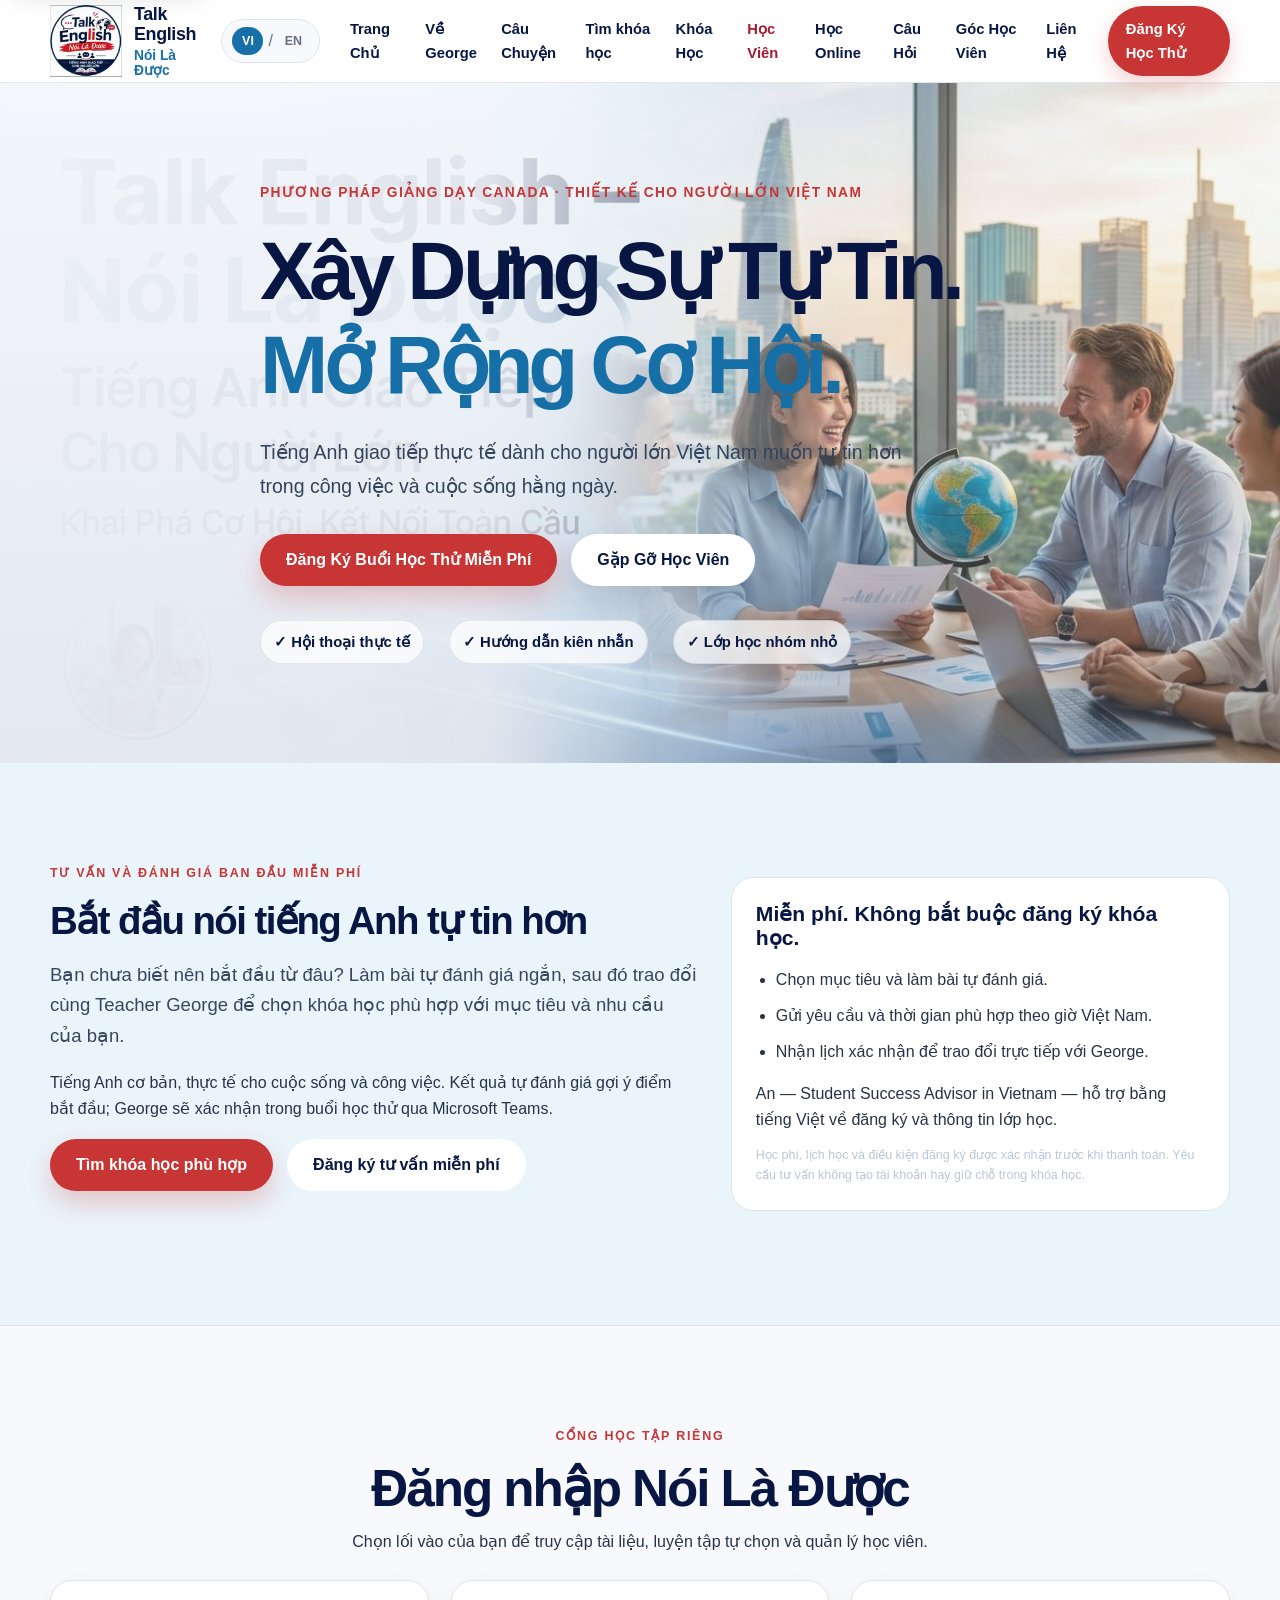
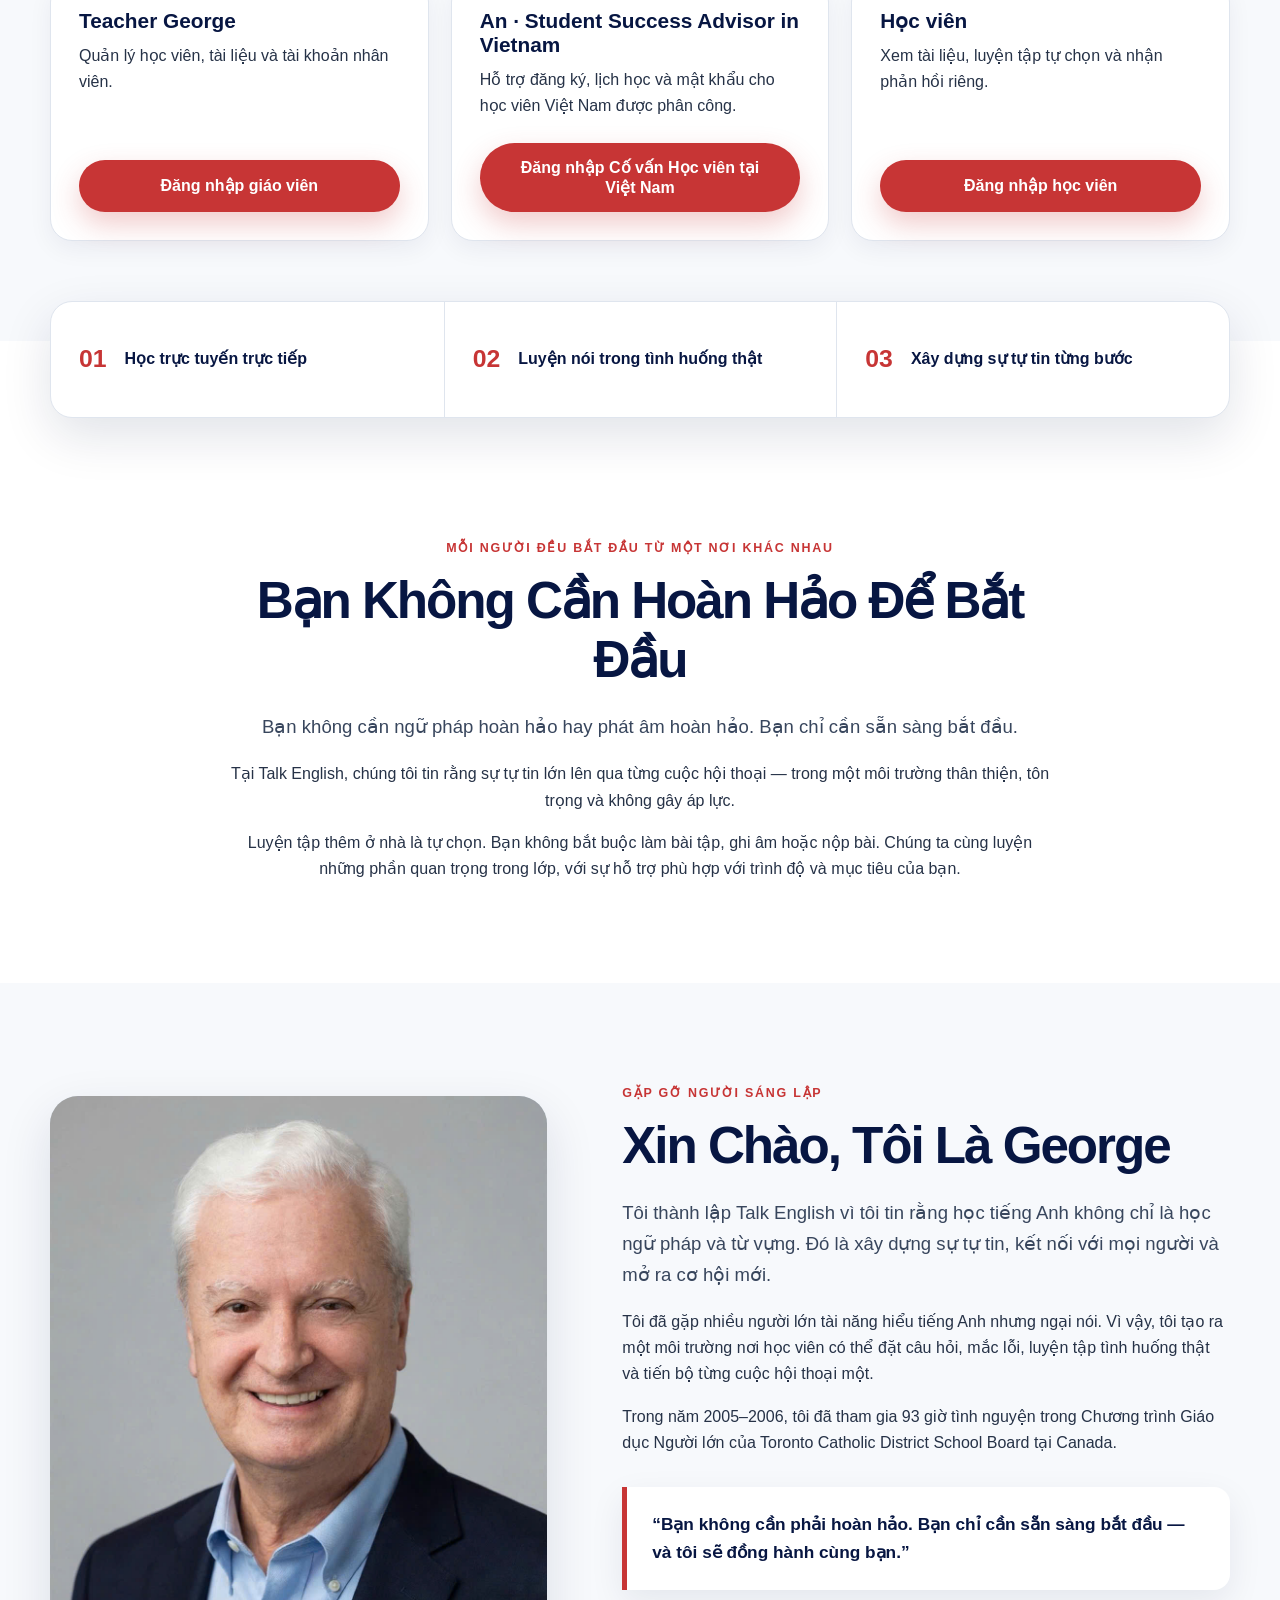
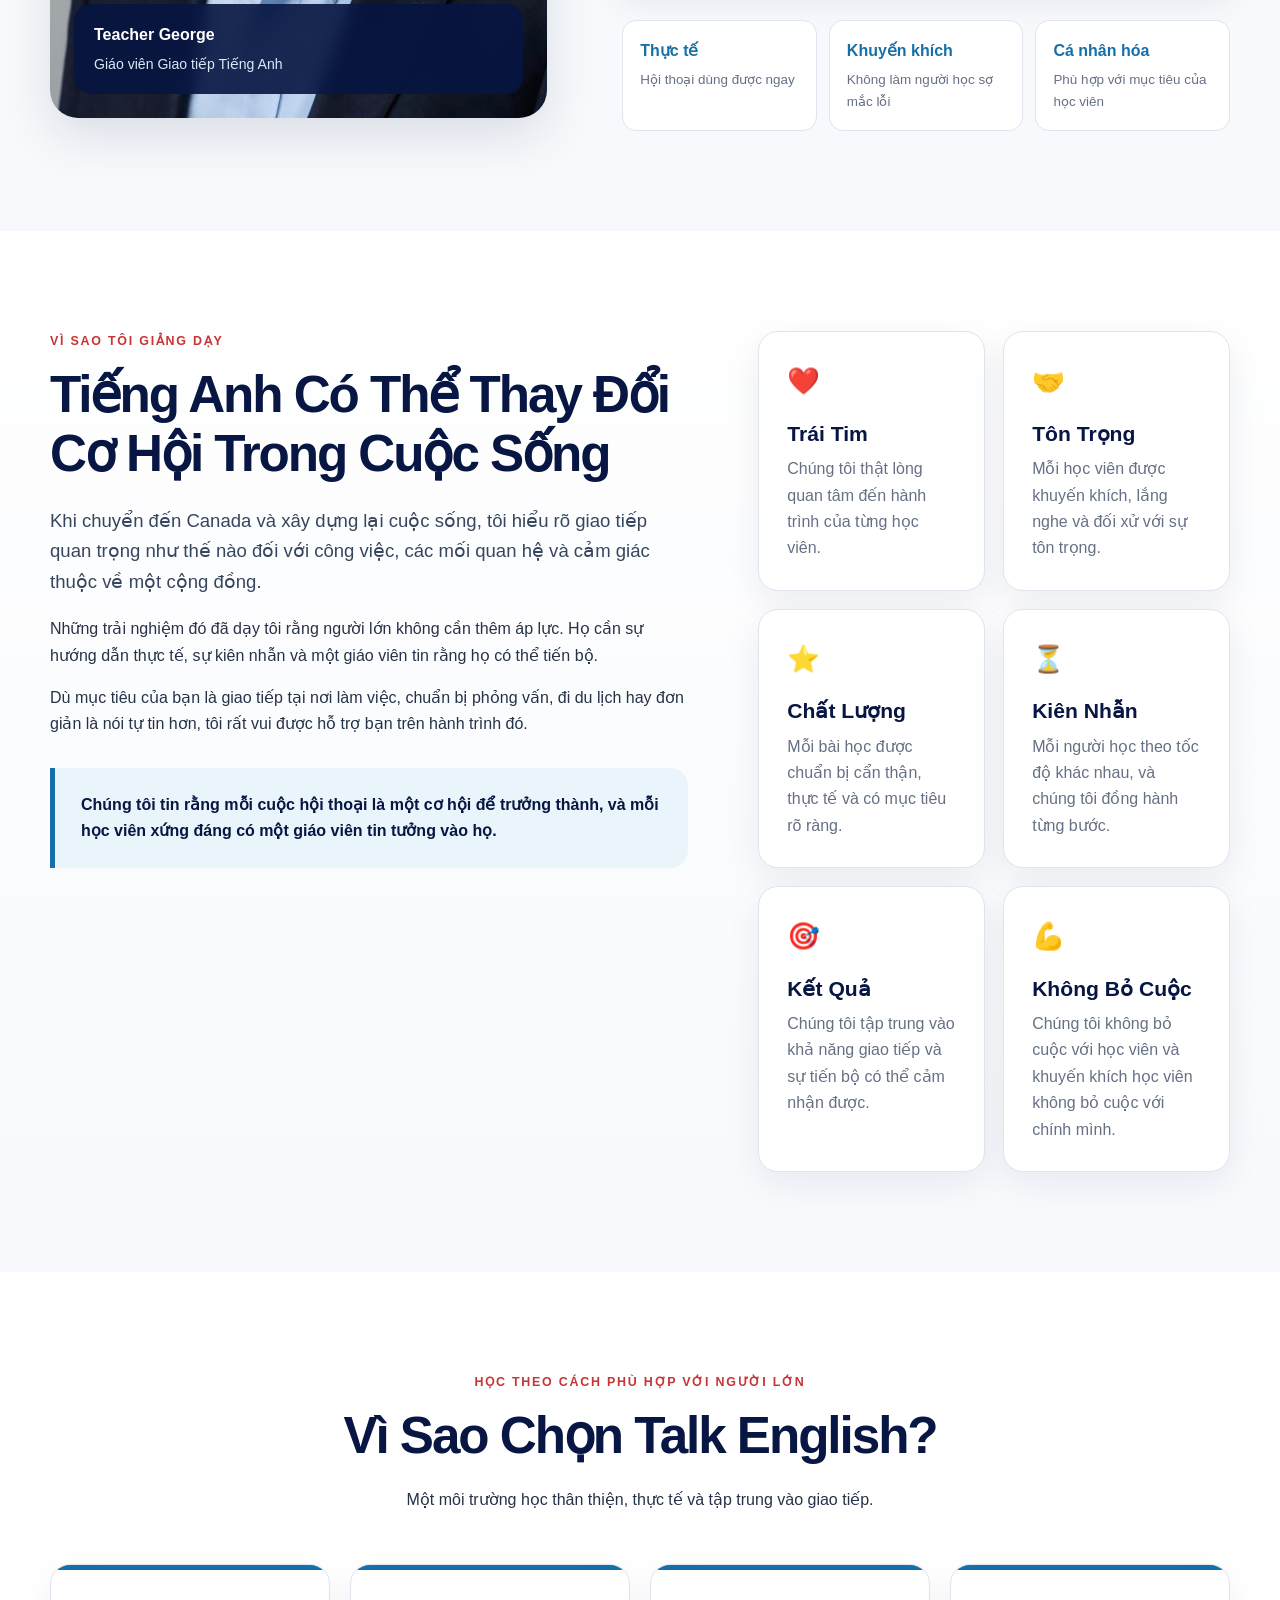
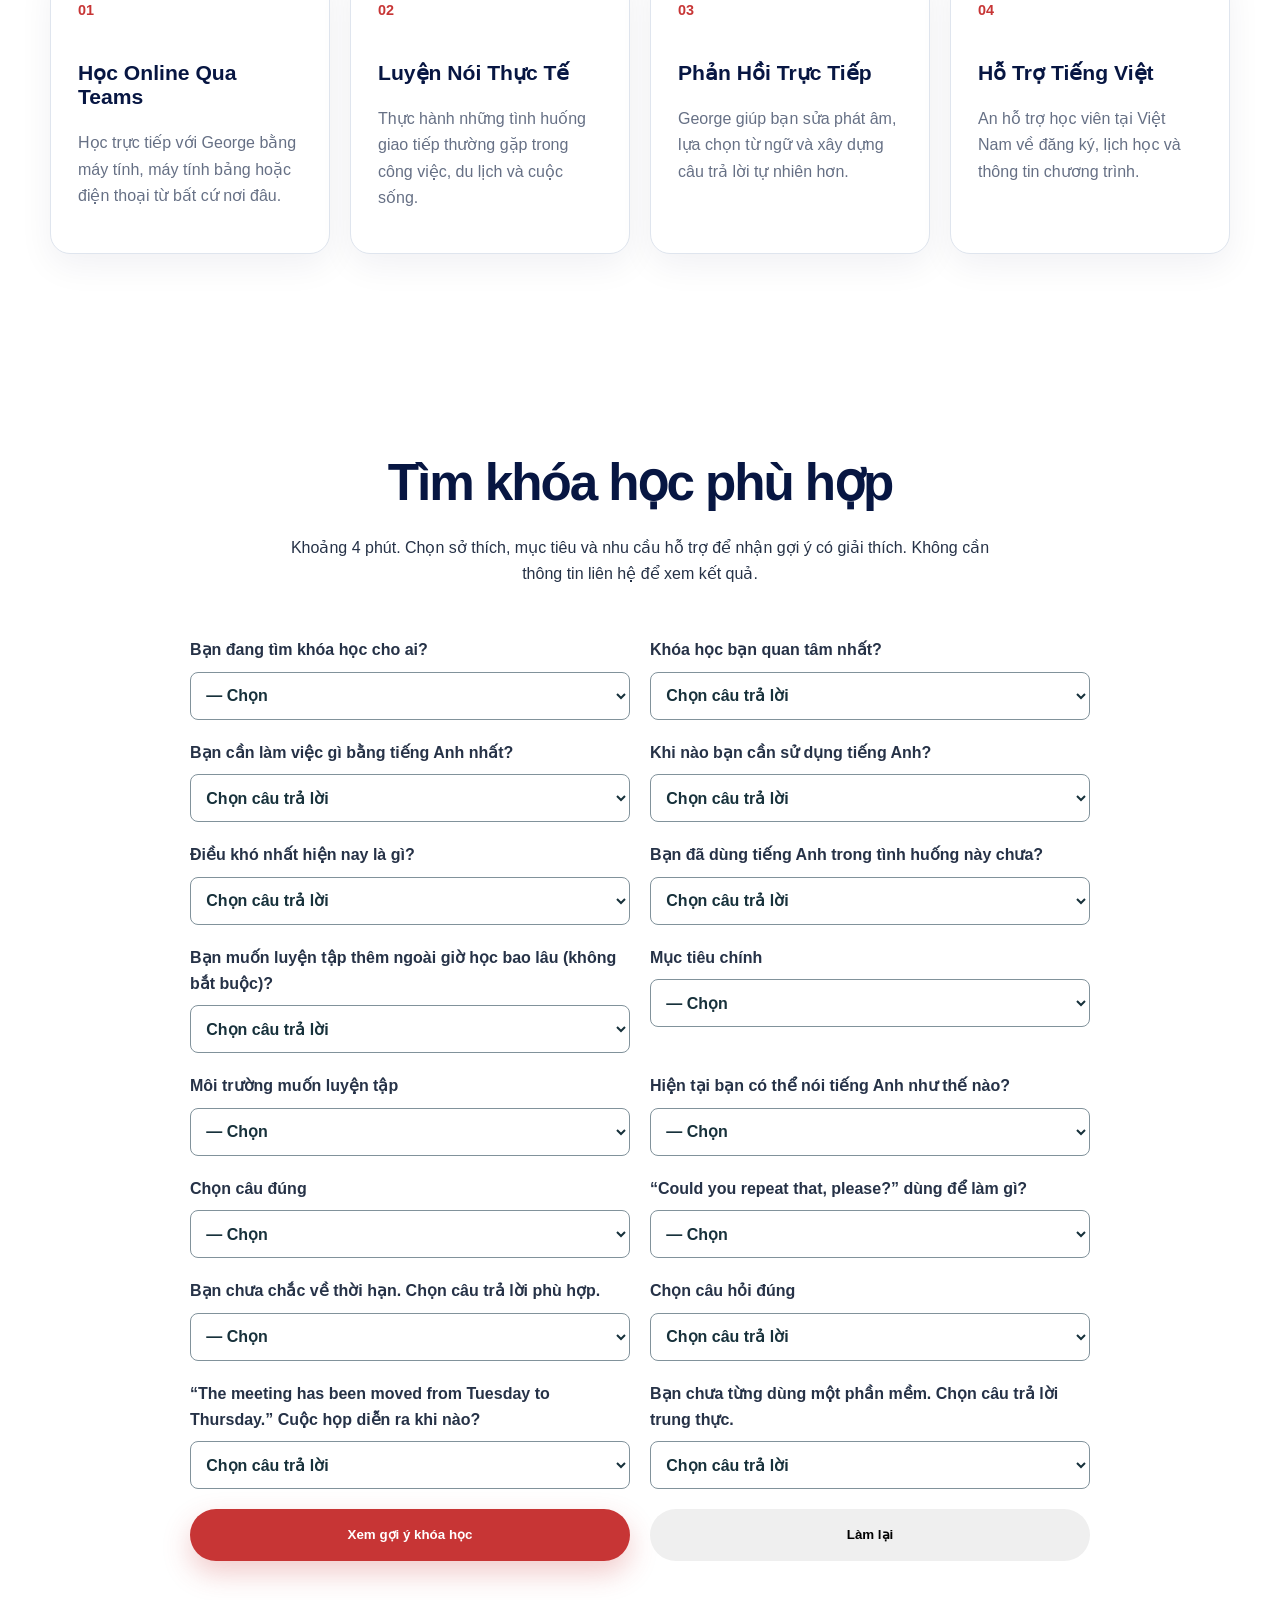
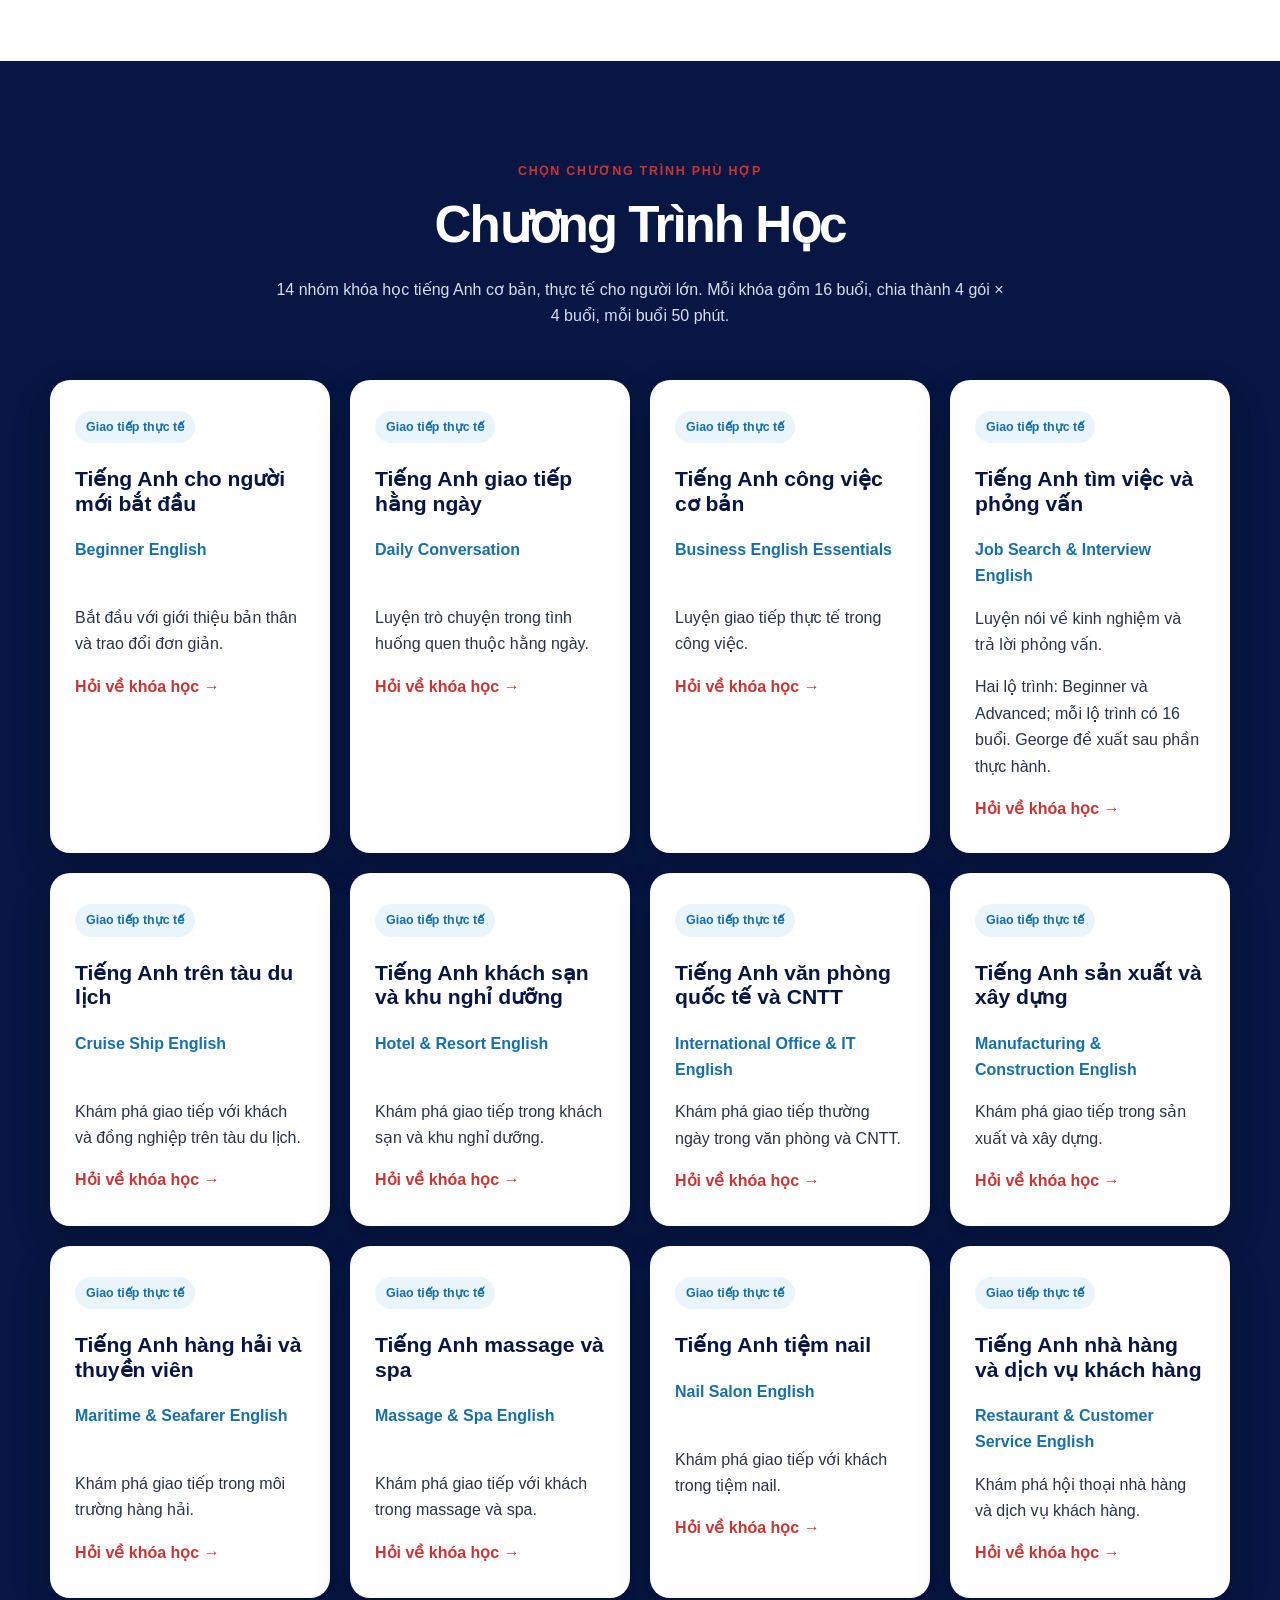
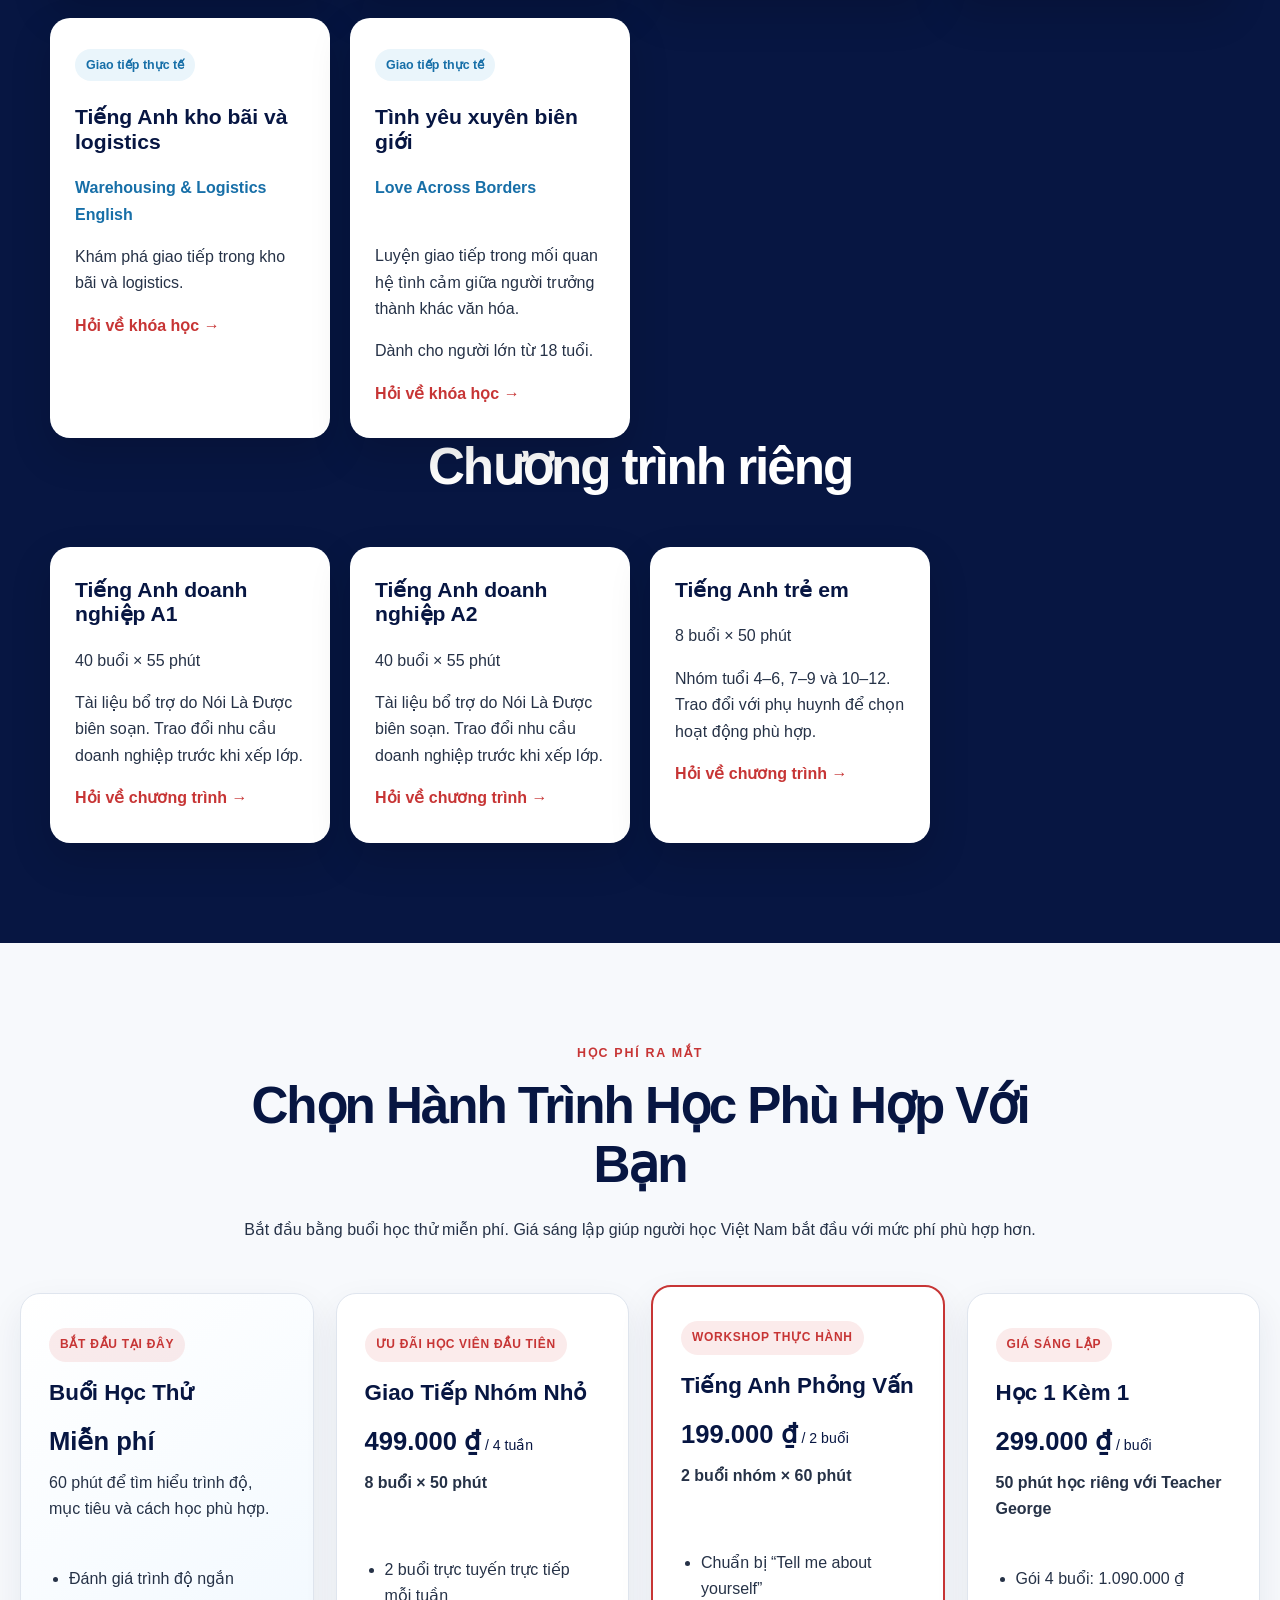
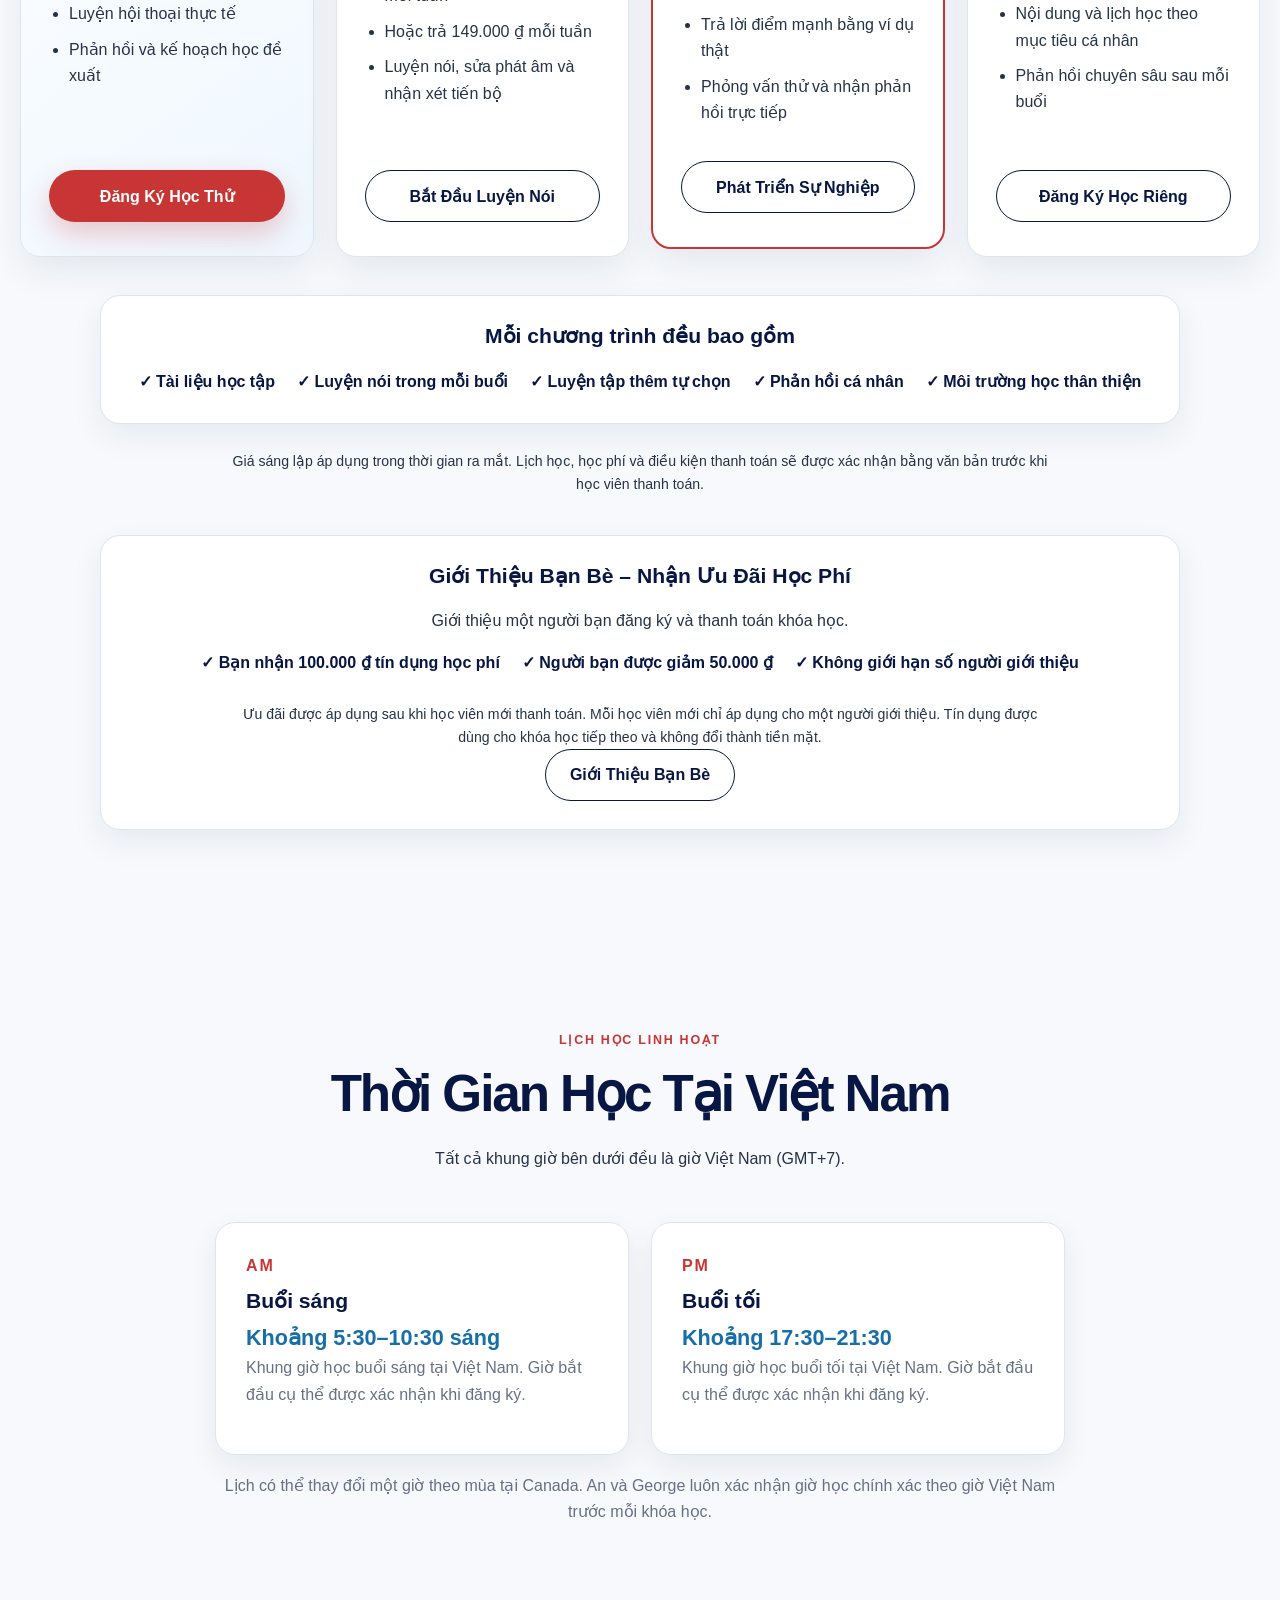
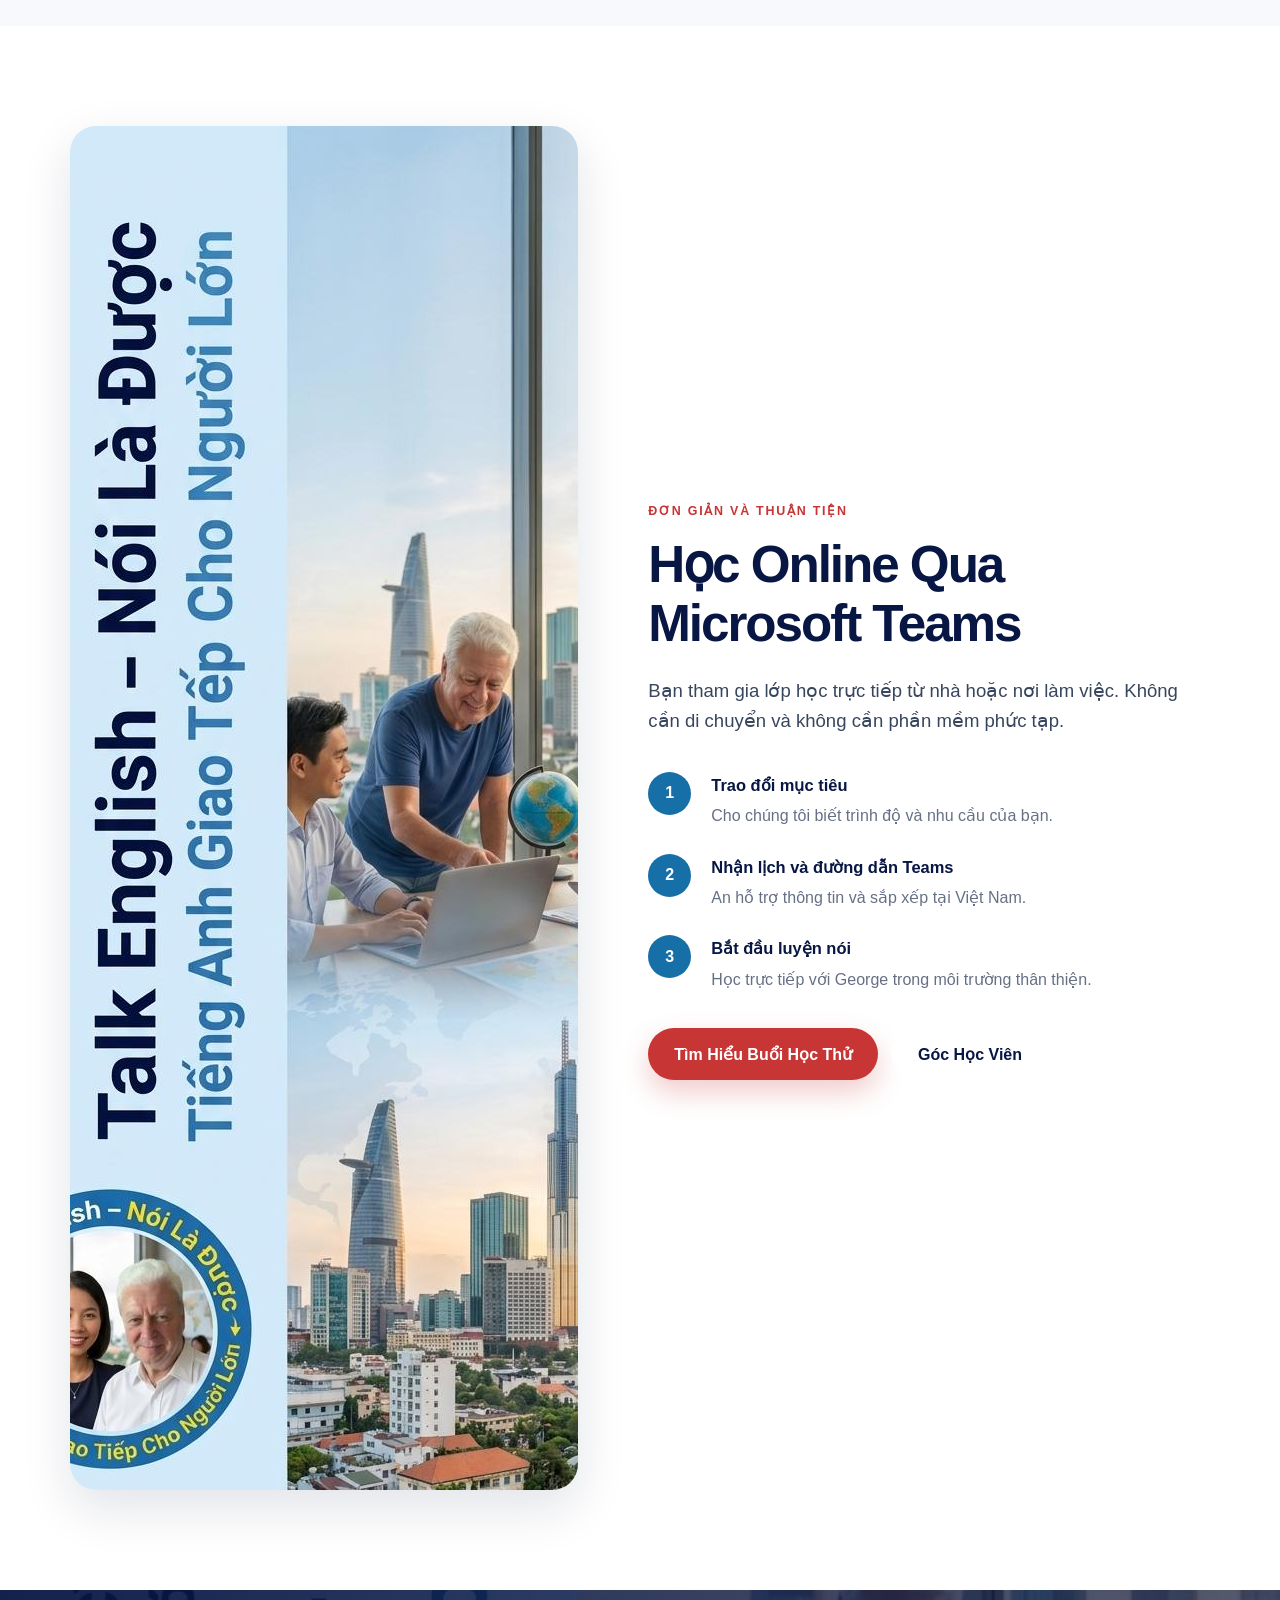
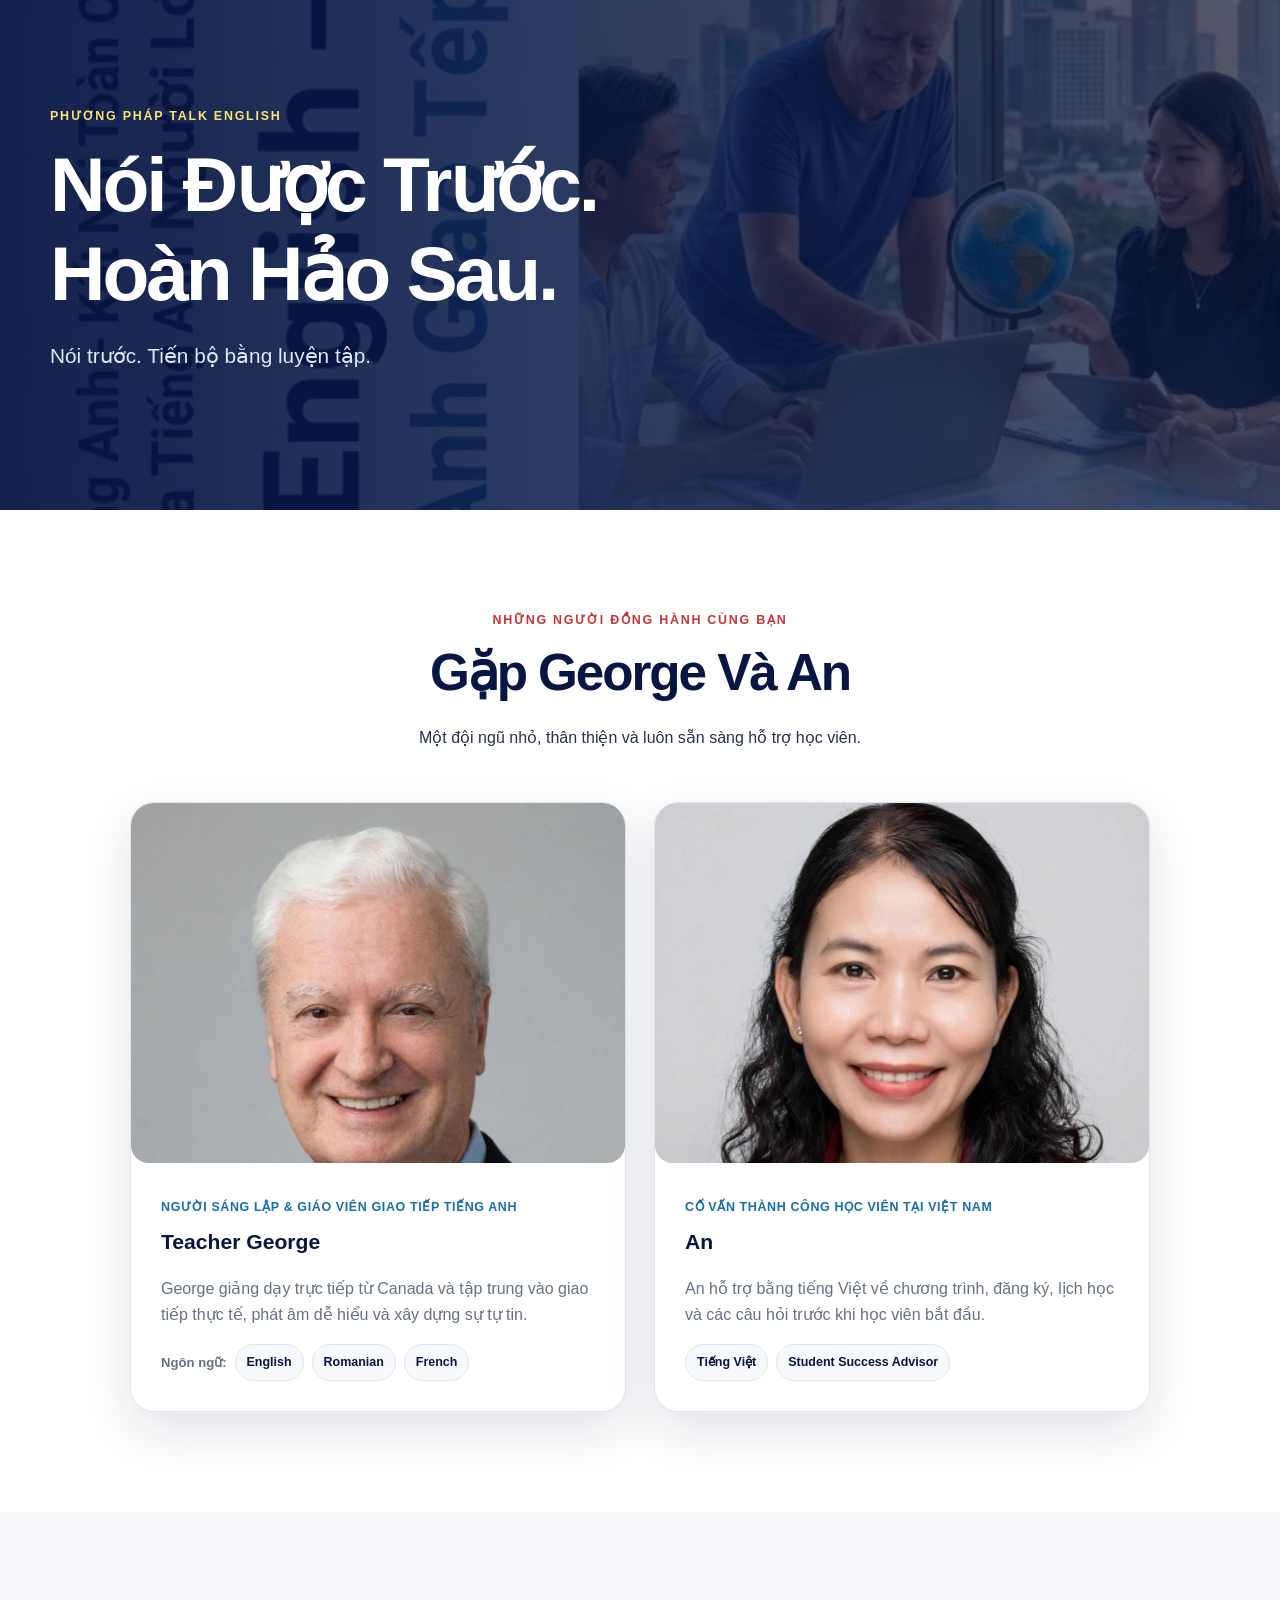
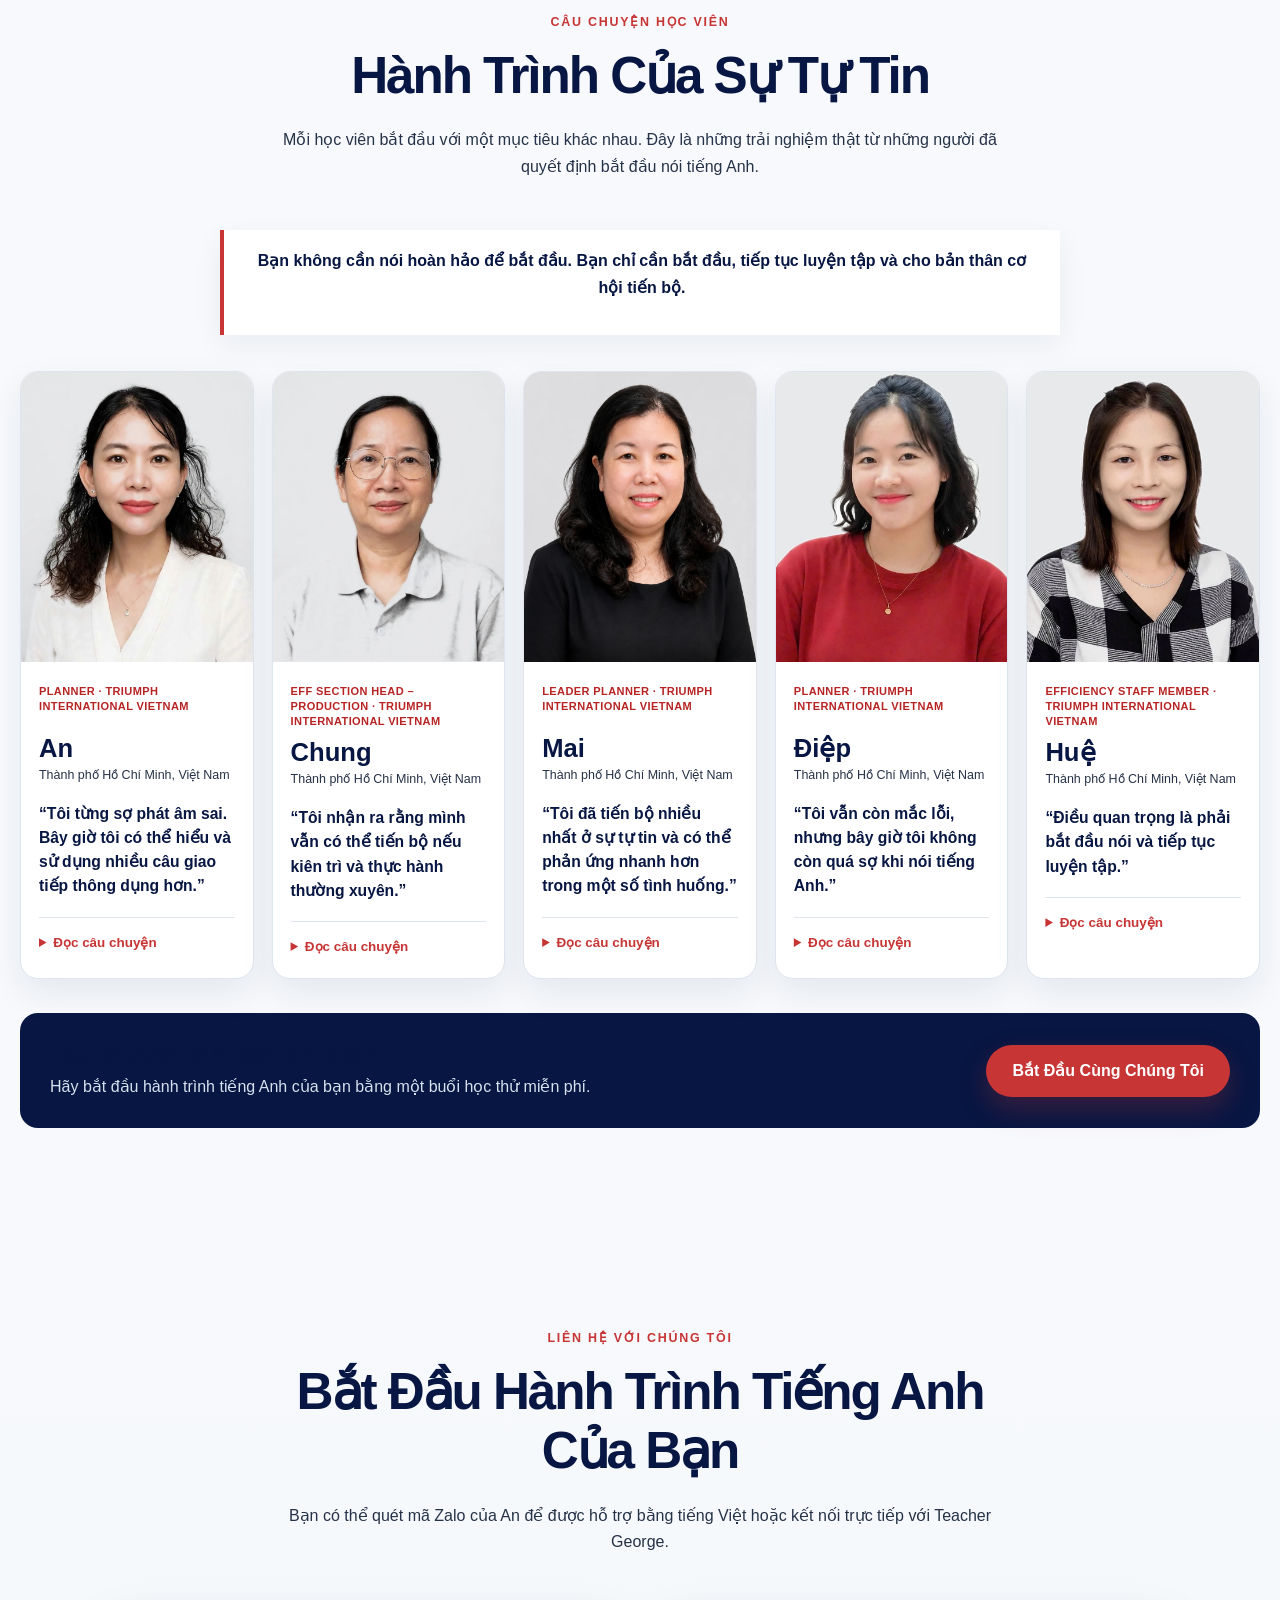
<file: index.html>
<!DOCTYPE html>
<html lang="vi">
<head>
<meta charset="utf-8">
<meta content="width=device-width, initial-scale=1.0" name="viewport">
<meta content="Nói Là Được – Talk English. Tiếng Anh giao tiếp thực tế cho người lớn Việt Nam, học trực tuyến cùng Teacher George qua Microsoft Teams." name="description">
<title>Nói Là Được – Talk English | Tiếng Anh Giao Tiếp Cho Người Lớn</title>
<link href="https://noiladuoc.com/" rel="canonical">
<meta content="https://noiladuoc.com/" property="og:url">
<meta content="website" property="og:type">
<meta content="Nói Là Được – Talk English" property="og:title">
<meta content="Tiếng Anh giao tiếp thực tế cho người lớn Việt Nam, học trực tuyến cùng Teacher George." property="og:description">
<meta content="vi_VN" property="og:locale">
<script type="application/ld+json">
{
  "@context": "https://schema.org",
  "@type": "EducationalOrganization",
  "name": "Nói Là Được – Talk English",
  "alternateName": "Talk English Academy",
  "url": "https://noiladuoc.com/",
  "email": "hello@noiladuoc.com",
  "areaServed": {
    "@type": "Country",
    "name": "Vietnam"
  },
  "founder": {
    "@type": "Person",
    "name": "George",
    "jobTitle": "English Communication Coach"
  },
  "contactPoint": {
    "@type": "ContactPoint",
    "contactType": "student registration and support",
    "email": "hello@noiladuoc.com",
    "availableLanguage": ["Vietnamese", "English"],
    "areaServed": "VN"
  }
}
</script>
<link href="css/style.css?v=20261010-logo" rel="stylesheet">
<script defer src="js/script.js?v=20261006-portal"></script>
<meta content="#a71930" name="theme-color"><meta content="light" name="color-scheme"></head>
<body id="top"><a class="skip-link" href="#main-content">Skip to main content</a>
<header class="site-header">
<div class="header-container">
<a aria-label="Talk English – Trang chủ" class="brand" href="#top">
<img alt="Nói Là Được – Talk English" class="site-logo" decoding="async" height="1024" loading="eager" src="[data-uri]" width="1024">
<span class="brand-copy">
<strong data-i18n="brand_name">Talk English</strong>
<small data-i18n="brand_tagline">Nói Là Được</small>
</span>
</a>
<button aria-controls="main-navigation" aria-expanded="false" aria-label="Mở menu" class="menu-toggle" data-i18n-aria="menu_open" type="button">
<span></span>
<span></span>
<span></span>
</button>
<div aria-label="Chọn ngôn ngữ" class="language-switcher" data-i18n-aria="language_label">
<button aria-pressed="true" class="language-button is-active" data-language="vi" type="button">VI</button>
<span aria-hidden="true">/</span>
<button aria-pressed="false" class="language-button" data-language="en" type="button">EN</button>
</div><nav aria-label="Điều hướng chính" class="main-navigation" id="main-navigation">
<a data-i18n="nav_home" href="#top">Trang Chủ</a>
<a data-i18n="nav_about" href="#george">Về George</a>
<a data-i18n="nav_story" href="#story">Câu Chuyện</a>
<a href="#self-assessment"><span class="assessment-vi">Tìm khóa học</span><span class="assessment-en">Find your course</span></a>
<a data-i18n="nav_courses" href="#courses">Khóa Học</a>
<a data-i18n="nav_students" href="#student-stories">Học Viên</a>
<a data-i18n="nav_online" href="#online">Học Online</a>
<a data-i18n="nav_faq" href="#faq">Câu Hỏi</a>
<a data-i18n="nav_portal" href="#portal-login">Đăng nhập</a>
<a data-i18n="nav_contact" href="#contact">Liên Hệ</a>
<a class="nav-cta" data-i18n="nav_trial" href="#trial-form">Đăng Ký Học Thử</a>
</nav>
</div>
</header>
<main id="main-content" tabindex="-1">
<section aria-labelledby="hero-title" class="hero">
<div class="hero-overlay"></div>
<div class="hero-content">
<p class="eyebrow" data-i18n="hero_eyebrow">Canadian teaching approach · Designed for Vietnamese adults</p>
<h1 data-i18n="hero_title" id="hero-title">Xây Dựng Sự Tự Tin.<br><span>Mở Rộng Cơ Hội.</span></h1>
<p class="hero-intro" data-i18n="hero_intro">Tiếng Anh giao tiếp thực tế dành cho người lớn Việt Nam muốn tự tin hơn trong công việc và cuộc sống hằng ngày.</p>
<div class="hero-actions">
<a class="button button-primary" data-i18n="trial_button" href="#trial-form">Đăng Ký Buổi Học Thử Miễn Phí</a>
<a class="button button-light" data-i18n="meet_students_button" href="#student-stories">Gặp Gỡ Học Viên</a>
</div>
<div aria-label="Điểm nổi bật" class="hero-points">
<span data-i18n="hero_point_1">✓ Hội thoại thực tế</span>
<span data-i18n="hero_point_2">✓ Hướng dẫn kiên nhẫn</span>
<span data-i18n="hero_point_3">✓ Lớp học nhóm nhỏ</span>
</div>
</div>
</section>
<section aria-labelledby="free-assessment-heading" class="section free-assessment-promo" id="free-assessment">
<div class="free-assessment-inner">
<div><p class="section-label" data-i18n="promo_label">Tư vấn và đánh giá ban đầu miễn phí</p>
<h2 id="free-assessment-heading" data-i18n="promo_title">Bắt đầu nói tiếng Anh tự tin hơn</h2>
<p class="lead" data-i18n="promo_intro">Bạn chưa biết nên bắt đầu từ đâu? Làm bài tự đánh giá ngắn, sau đó trao đổi cùng Teacher George để chọn khóa học phù hợp với mục tiêu và nhu cầu của bạn.</p>
<p data-i18n="promo_practical">Tiếng Anh cơ bản, thực tế cho cuộc sống và công việc. Kết quả tự đánh giá gợi ý điểm bắt đầu; George sẽ xác nhận trong buổi học thử qua Microsoft Teams.</p>
<div class="hero-actions"><a class="button button-primary" href="#self-assessment" data-i18n="promo_find">Tìm khóa học phù hợp</a><a class="button button-secondary" href="#trial-form" data-i18n="promo_register">Đăng ký tư vấn miễn phí</a></div></div>
<div class="free-assessment-details"><h3 data-i18n="promo_free">Miễn phí. Không bắt buộc đăng ký khóa học.</h3><ul><li data-i18n="promo_step_1">Chọn mục tiêu và làm bài tự đánh giá.</li><li data-i18n="promo_step_2">Gửi yêu cầu và thời gian phù hợp theo giờ Việt Nam.</li><li data-i18n="promo_step_3">Nhận lịch xác nhận để trao đổi trực tiếp với George.</li></ul><p data-i18n="promo_an">An — Student Success Advisor in Vietnam — hỗ trợ bằng tiếng Việt về đăng ký và thông tin lớp học.</p><p class="form-note" data-i18n="promo_terms">Học phí, lịch học và điều kiện đăng ký được xác nhận trước khi thanh toán. Yêu cầu tư vấn không tạo tài khoản hay giữ chỗ trong khóa học.</p></div>
</div></section>
<section aria-labelledby="portal-login-title" class="section portal-login-section" id="portal-login">
<div class="portal-login-heading"><p class="section-label" data-i18n="portal_label">Cổng học tập riêng</p><h2 id="portal-login-title" data-i18n="portal_title">Đăng nhập Nói Là Được</h2><p data-i18n="portal_intro">Chọn lối vào của bạn để truy cập tài liệu, luyện tập tự chọn và quản lý học viên.</p></div>
<div class="portal-login-grid">
<article class="portal-login-card">
<h3 data-i18n="portal_teacher_title">Teacher George</h3>
<p data-i18n="portal_teacher_copy">Quản lý học viên, tài liệu và tài khoản nhân viên.</p>
<a class="button button-primary" data-i18n="portal_teacher_login" href="https://noiladuoc-students.pages.dev">Đăng nhập giáo viên</a>
</article>
<article class="portal-login-card">
<h3 data-i18n="portal_advisor_title">An · Student Success Advisor in Vietnam</h3>
<p data-i18n="portal_advisor_copy">Hỗ trợ đăng ký, lịch học và mật khẩu cho học viên Việt Nam được phân công.</p>
<a class="button button-primary" data-i18n="portal_advisor_login" href="https://noiladuoc-students.pages.dev">Đăng nhập Cố vấn Học viên tại Việt Nam</a>
</article>
<article class="portal-login-card">
<h3 data-i18n="portal_student_title">Học viên</h3>
<p data-i18n="portal_student_copy">Xem tài liệu, luyện tập tự chọn và nhận phản hồi riêng.</p>
<a class="button button-primary" data-i18n="portal_student_login" href="https://noiladuoc-students.pages.dev">Đăng nhập học viên</a>
</article>
</div>
</section>
<section aria-label="Thông tin chương trình" class="trust-strip">
<div>
<strong>01</strong>
<span data-i18n="trust_1">Học trực tuyến trực tiếp</span>
</div>
<div>
<strong>02</strong>
<span data-i18n="trust_2">Luyện nói trong tình huống thật</span>
</div>
<div>
<strong>03</strong>
<span data-i18n="trust_3">Xây dựng sự tự tin từng bước</span>
</div>
</section>
<section aria-labelledby="section-1" class="section intro-section">
<div class="narrow-copy">
<p class="section-label" data-i18n="intro_label">Mỗi người đều bắt đầu từ một nơi khác nhau</p>
<h2 data-i18n="intro_title" id="section-1">Bạn Không Cần Hoàn Hảo Để Bắt Đầu</h2>
<p class="lead" data-i18n="intro_lead">Bạn không cần ngữ pháp hoàn hảo hay phát âm hoàn hảo. Bạn chỉ cần sẵn sàng bắt đầu.</p>
<p data-i18n="intro_body">Tại Talk English, chúng tôi tin rằng sự tự tin lớn lên qua từng cuộc hội thoại — trong một môi trường thân thiện, tôn trọng và không gây áp lực.</p>
<p data-i18n="practice_policy">Luyện tập thêm ở nhà là tự chọn. Bạn không bắt buộc làm bài tập, ghi âm hoặc nộp bài. Chúng ta cùng luyện những phần quan trọng trong lớp, với sự hỗ trợ phù hợp với trình độ và mục tiêu của bạn.</p>
</div>
</section>
<section aria-labelledby="section-2" class="section about-section" id="george">
<div class="section-grid about-grid">
<div class="portrait-frame">
<img alt="Teacher George" class="george-photo" decoding="async" height="1280" loading="lazy" src="images/Contact%20George.jpg" width="1024">
<div class="portrait-badge">
<strong data-i18n="george_name">Teacher George</strong>
<span data-i18n="george_role">English Communication Coach</span>
</div>
</div>
<div class="about-copy">
<p class="section-label" data-i18n="about_label">Gặp gỡ người sáng lập</p>
<h2 data-i18n="about_title" id="section-2">Xin Chào, Tôi Là George</h2>
<p class="lead" data-i18n="about_lead">Tôi thành lập Talk English vì tôi tin rằng học tiếng Anh không chỉ là học ngữ pháp và từ vựng. Đó là xây dựng sự tự tin, kết nối với mọi người và mở ra cơ hội mới.</p>
<p data-i18n="about_body">Tôi đã gặp nhiều người lớn tài năng hiểu tiếng Anh nhưng ngại nói. Vì vậy, tôi tạo ra một môi trường nơi học viên có thể đặt câu hỏi, mắc lỗi, luyện tập tình huống thật và tiến bộ từng cuộc hội thoại một.</p>
<p data-i18n="george_experience">Trong năm 2005–2006, tôi đã tham gia 93 giờ tình nguyện trong Chương trình Giáo dục Người lớn của Toronto Catholic District School Board tại Canada.</p>
<blockquote data-i18n="about_quote">“Bạn không cần phải hoàn hảo. Bạn chỉ cần sẵn sàng bắt đầu — và tôi sẽ đồng hành cùng bạn.”</blockquote>
<div class="feature-list">
<div>
<strong data-i18n="feature_1_title">Thực tế</strong>
<span data-i18n="feature_1_body">Hội thoại dùng được ngay</span>
</div>
<div>
<strong data-i18n="feature_2_title">Khuyến khích</strong>
<span data-i18n="feature_2_body">Không làm người học sợ mắc lỗi</span>
</div>
<div>
<strong data-i18n="feature_3_title">Cá nhân hóa</strong>
<span data-i18n="feature_3_body">Phù hợp với mục tiêu của học viên</span>
</div>
</div>
</div>
</div>
</section>
<section aria-labelledby="section-3" class="section founder-story-section" id="story">
<div class="founder-story-grid">
<div class="founder-story-copy">
<p class="section-label" data-i18n="story_label">Vì sao tôi giảng dạy</p>
<h2 data-i18n="story_title" id="section-3">Tiếng Anh Có Thể Thay Đổi Cơ Hội Trong Cuộc Sống</h2>
<p class="lead" data-i18n="story_lead">Khi chuyển đến Canada và xây dựng lại cuộc sống, tôi hiểu rõ giao tiếp quan trọng như thế nào đối với công việc, các mối quan hệ và cảm giác thuộc về một cộng đồng.</p>
<p data-i18n="story_body_1">Những trải nghiệm đó đã dạy tôi rằng người lớn không cần thêm áp lực. Họ cần sự hướng dẫn thực tế, sự kiên nhẫn và một giáo viên tin rằng họ có thể tiến bộ.</p>
<p data-i18n="story_body_2">Dù mục tiêu của bạn là giao tiếp tại nơi làm việc, chuẩn bị phỏng vấn, đi du lịch hay đơn giản là nói tự tin hơn, tôi rất vui được hỗ trợ bạn trên hành trình đó.</p>
<div class="story-highlight" data-i18n="story_highlight">Chúng tôi tin rằng mỗi cuộc hội thoại là một cơ hội để trưởng thành, và mỗi học viên xứng đáng có một giáo viên tin tưởng vào họ.</div>
</div>
<div class="founder-values"><article><span>❤️</span><h3 data-i18n="value_1_title">Trái Tim</h3><p data-i18n="value_1_body">Chúng tôi thật lòng quan tâm đến hành trình của từng học viên.</p></article><article><span>🤝</span><h3 data-i18n="value_2_title">Tôn Trọng</h3><p data-i18n="value_2_body">Mỗi học viên được khuyến khích, lắng nghe và đối xử với sự tôn trọng.</p></article><article><span>⭐</span><h3 data-i18n="value_3_title">Chất Lượng</h3><p data-i18n="value_3_body">Mỗi bài học được chuẩn bị cẩn thận, thực tế và có mục tiêu rõ ràng.</p></article><article><span>⏳</span><h3 data-i18n="value_4_title">Kiên Nhẫn</h3><p data-i18n="value_4_body">Mỗi người học theo tốc độ khác nhau, và chúng tôi đồng hành từng bước.</p></article><article><span>🎯</span><h3 data-i18n="value_5_title">Kết Quả</h3><p data-i18n="value_5_body">Chúng tôi tập trung vào khả năng giao tiếp và sự tiến bộ có thể cảm nhận được.</p></article><article><span>💪</span><h3 data-i18n="value_6_title">Không Bỏ Cuộc</h3><p data-i18n="value_6_body">Chúng tôi không bỏ cuộc với học viên và khuyến khích học viên không bỏ cuộc với chính mình.</p></article></div>
</div>
</section>
<section aria-labelledby="section-4" class="section why-section">
<div class="section-heading">
<p class="section-label" data-i18n="why_label">Học theo cách phù hợp với người lớn</p>
<h2 data-i18n="why_title" id="section-4">Vì Sao Chọn Talk English?</h2>
<p data-i18n="why_intro">
                Một môi trường học thân thiện, thực tế và tập trung vào giao tiếp.
            </p>
</div>
<div class="card-grid">
<article class="info-card">
<span class="card-number">01</span>
<h3 data-i18n="why_1_title">Học Online Qua Teams</h3>
<p data-i18n="why_1_body">
                    Học trực tiếp với George bằng máy tính, máy tính bảng
                    hoặc điện thoại từ bất cứ nơi đâu.
                </p>
</article>
<article class="info-card">
<span class="card-number">02</span>
<h3 data-i18n="why_2_title">Luyện Nói Thực Tế</h3>
<p data-i18n="why_2_body">
                    Thực hành những tình huống giao tiếp thường gặp
                    trong công việc, du lịch và cuộc sống.
                </p>
</article>
<article class="info-card">
<span class="card-number">03</span>
<h3 data-i18n="why_3_title">Phản Hồi Trực Tiếp</h3>
<p data-i18n="why_3_body">
                    George giúp bạn sửa phát âm, lựa chọn từ ngữ
                    và xây dựng câu trả lời tự nhiên hơn.
                </p>
</article>
<article class="info-card">
<span class="card-number">04</span>
<h3 data-i18n="why_4_title">Hỗ Trợ Tiếng Việt</h3>
<p data-i18n="why_4_body">
                    An hỗ trợ học viên tại Việt Nam về đăng ký,
                    lịch học và thông tin chương trình.
                </p>
</article>
</div>
</section>
<section class="section" id="self-assessment" aria-labelledby="assessment-heading"><div class="section-heading"><h2 id="assessment-heading"><span class="assessment-vi">Tìm khóa học phù hợp</span><span class="assessment-en">Find your course</span></h2><p><span><span class="assessment-vi">Khoảng 4 phút. Chọn sở thích, mục tiêu và nhu cầu hỗ trợ để nhận gợi ý có giải thích. Không cần thông tin liên hệ để xem kết quả.</span><span class="assessment-en">About 4 minutes. Choose your interests, goals and support needs for an explained recommendation. No contact details needed to see results.</span></span></p></div><form id="course-assessment" class="assessment-form"><label data-assessment-group="shared"><span class="assessment-vi">Bạn đang tìm khóa học cho ai?</span><span class="assessment-en">Who is the course for?</span><select name="audience" required><option value="" data-assessment-vi="— Chọn" data-assessment-en="Select —">— Chọn</option><option value="adult" data-assessment-vi="Người lớn" data-assessment-en="Adult">Người lớn</option><option value="kids" data-assessment-vi="Trẻ 4–12 tuổi, phụ huynh điền" data-assessment-en="Child aged 4–12, completed by parent">Trẻ 4–12 tuổi, phụ huynh điền</option></select></label><label data-assessment-group="adult"><span class="assessment-vi">Khóa học bạn quan tâm nhất?</span><span class="assessment-en">Which course interests you most?</span><select required name="interest"><option value="" data-assessment-vi="Chọn câu trả lời" data-assessment-en="Choose an answer">Chọn câu trả lời</option><option value="unsure" data-assessment-vi="Chưa biết, giúp tôi chọn" data-assessment-en="Not sure, help me choose">Chưa biết, giúp tôi chọn</option><option value="beginner" data-assessment-vi="Tiếng Anh cho người mới bắt đầu" data-assessment-en="Beginner English">Tiếng Anh cho người mới bắt đầu</option><option value="daily" data-assessment-vi="Tiếng Anh giao tiếp hằng ngày" data-assessment-en="Daily Conversation">Tiếng Anh giao tiếp hằng ngày</option><option value="business" data-assessment-vi="Tiếng Anh công việc cơ bản" data-assessment-en="Business English Essentials">Tiếng Anh công việc cơ bản</option><option value="interview" data-assessment-vi="Tiếng Anh tìm việc và phỏng vấn" data-assessment-en="Job Search &amp; Interview English">Tiếng Anh tìm việc và phỏng vấn</option><option value="cruise" data-assessment-vi="Tiếng Anh trên tàu du lịch" data-assessment-en="Cruise Ship English">Tiếng Anh trên tàu du lịch</option><option value="hotel" data-assessment-vi="Tiếng Anh khách sạn và khu nghỉ dưỡng" data-assessment-en="Hotel &amp; Resort English">Tiếng Anh khách sạn và khu nghỉ dưỡng</option><option value="office-it" data-assessment-vi="Tiếng Anh văn phòng quốc tế và CNTT" data-assessment-en="International Office &amp; IT English">Tiếng Anh văn phòng quốc tế và CNTT</option><option value="manufacturing-construction" data-assessment-vi="Tiếng Anh sản xuất và xây dựng" data-assessment-en="Manufacturing &amp; Construction English">Tiếng Anh sản xuất và xây dựng</option><option value="maritime" data-assessment-vi="Tiếng Anh hàng hải và thuyền viên" data-assessment-en="Maritime &amp; Seafarer English">Tiếng Anh hàng hải và thuyền viên</option><option value="massage-spa" data-assessment-vi="Tiếng Anh massage và spa" data-assessment-en="Massage &amp; Spa English">Tiếng Anh massage và spa</option><option value="nail" data-assessment-vi="Tiếng Anh tiệm nail" data-assessment-en="Nail Salon English">Tiếng Anh tiệm nail</option><option value="restaurant-service" data-assessment-vi="Tiếng Anh nhà hàng và dịch vụ khách hàng" data-assessment-en="Restaurant &amp; Customer Service English">Tiếng Anh nhà hàng và dịch vụ khách hàng</option><option value="warehousing-logistics" data-assessment-vi="Tiếng Anh kho bãi và logistics" data-assessment-en="Warehousing &amp; Logistics English">Tiếng Anh kho bãi và logistics</option><option value="love-across-borders" data-assessment-vi="Tình yêu xuyên biên giới" data-assessment-en="Love Across Borders">Tình yêu xuyên biên giới</option><option value="corporate-a1" data-assessment-vi="Tiếng Anh doanh nghiệp A1" data-assessment-en="Corporate A1">Tiếng Anh doanh nghiệp A1</option><option value="corporate-a2" data-assessment-vi="Tiếng Anh doanh nghiệp A2" data-assessment-en="Corporate A2">Tiếng Anh doanh nghiệp A2</option><option value="kids" data-assessment-vi="Tiếng Anh trẻ em" data-assessment-en="Talk English Kids">Tiếng Anh trẻ em</option></select></label><label data-assessment-group="adult"><span class="assessment-vi">Bạn cần làm việc gì bằng tiếng Anh nhất?</span><span class="assessment-en">What do you most need to do in English?</span><select required name="task"><option value="" data-assessment-vi="Chọn câu trả lời" data-assessment-en="Choose an answer">Chọn câu trả lời</option><option value="daily" data-assessment-vi="Trò chuyện và sinh hoạt" data-assessment-en="Everyday conversations">Trò chuyện và sinh hoạt</option><option value="interview" data-assessment-vi="Ứng tuyển và trả lời phỏng vấn" data-assessment-en="Apply for jobs and interview">Ứng tuyển và trả lời phỏng vấn</option><option value="business" data-assessment-vi="Họp, email và trao đổi với đồng nghiệp" data-assessment-en="Meetings, emails and colleagues">Họp, email và trao đổi với đồng nghiệp</option><option value="service" data-assessment-vi="Trao đổi với khách hàng" data-assessment-en="Speak with customers">Trao đổi với khách hàng</option><option value="relationship" data-assessment-vi="Giao tiếp với người yêu hoặc bạn đời khác văn hóa, từ 18 tuổi" data-assessment-en="Communicate with a partner across cultures, age 18+">Giao tiếp với người yêu hoặc bạn đời khác văn hóa, từ 18 tuổi</option></select></label><label data-assessment-group="adult"><span class="assessment-vi">Khi nào bạn cần sử dụng tiếng Anh?</span><span class="assessment-en">When do you need to use English?</span><select required name="urgency"><option value="" data-assessment-vi="Chọn câu trả lời" data-assessment-en="Choose an answer">Chọn câu trả lời</option><option value="now" data-assessment-vi="Trong tháng này" data-assessment-en="This month">Trong tháng này</option><option value="soon" data-assessment-vi="Trong 1–3 tháng" data-assessment-en="In 1–3 months">Trong 1–3 tháng</option><option value="later" data-assessment-vi="Chưa có hạn cụ thể" data-assessment-en="No fixed deadline">Chưa có hạn cụ thể</option></select></label><label data-assessment-group="adult"><span class="assessment-vi">Điều khó nhất hiện nay là gì?</span><span class="assessment-en">What is hardest for you now?</span><select required name="skill"><option value="" data-assessment-vi="Chọn câu trả lời" data-assessment-en="Choose an answer">Chọn câu trả lời</option><option value="start" data-assessment-vi="Bắt đầu nói hoặc tạo câu" data-assessment-en="Starting to speak or forming sentences">Bắt đầu nói hoặc tạo câu</option><option value="listen" data-assessment-vi="Nghe và hiểu người khác" data-assessment-en="Understanding spoken English">Nghe và hiểu người khác</option><option value="reply" data-assessment-vi="Trả lời câu hỏi tiếp nối" data-assessment-en="Answering follow-up questions">Trả lời câu hỏi tiếp nối</option><option value="words" data-assessment-vi="Tìm từ đúng trong tình huống thực tế" data-assessment-en="Finding words for real situations">Tìm từ đúng trong tình huống thực tế</option></select></label><label data-assessment-group="adult"><span class="assessment-vi">Bạn đã dùng tiếng Anh trong tình huống này chưa?</span><span class="assessment-en">Have you used English in this situation?</span><select required name="experience"><option value="" data-assessment-vi="Chọn câu trả lời" data-assessment-en="Choose an answer">Chọn câu trả lời</option><option value="never" data-assessment-vi="Chưa từng" data-assessment-en="Never">Chưa từng</option><option value="help" data-assessment-vi="Có, nhưng cần giúp đỡ" data-assessment-en="Yes, with help">Có, nhưng cần giúp đỡ</option><option value="independent" data-assessment-vi="Có thể tự trao đổi" data-assessment-en="Can manage independently">Có thể tự trao đổi</option></select></label><label data-assessment-group="adult"><span class="assessment-vi">Bạn muốn luyện tập thêm ngoài giờ học bao lâu (không bắt buộc)?</span><span class="assessment-en">How much optional practice would you like outside class?</span><select required name="practice"><option value="" data-assessment-vi="Chọn câu trả lời" data-assessment-en="Choose an answer">Chọn câu trả lời</option><option value="little" data-assessment-vi="Không luyện thêm hoặc dưới 15 phút mỗi tuần" data-assessment-en="No extra practice or under 15 minutes a week">Không luyện thêm hoặc dưới 15 phút mỗi tuần</option><option value="some" data-assessment-vi="15–60 phút mỗi tuần" data-assessment-en="15–60 minutes a week">15–60 phút mỗi tuần</option><option value="regular" data-assessment-vi="Hơn 60 phút mỗi tuần" data-assessment-en="Over 60 minutes a week">Hơn 60 phút mỗi tuần</option></select></label><label data-assessment-group="child"><span class="assessment-vi">Độ tuổi của trẻ</span><span class="assessment-en">Child’s age group</span><select required name="kid_age"><option value="" data-assessment-vi="Chọn câu trả lời" data-assessment-en="Choose an answer">Chọn câu trả lời</option><option value="4-6" data-assessment-vi="4–6 tuổi" data-assessment-en="Ages 4–6">4–6 tuổi</option><option value="7-9" data-assessment-vi="7–9 tuổi" data-assessment-en="Ages 7–9">7–9 tuổi</option><option value="10-12" data-assessment-vi="10–12 tuổi" data-assessment-en="Ages 10–12">10–12 tuổi</option></select></label><label data-assessment-group="adult"><span class="assessment-vi">Mục tiêu chính</span><span class="assessment-en">Main goal</span><select name="goal" required><option value="" data-assessment-vi="— Chọn" data-assessment-en="Select —">— Chọn</option><option value="daily" data-assessment-vi="Giao tiếp hằng ngày" data-assessment-en="Daily conversation">Giao tiếp hằng ngày</option><option value="interview" data-assessment-vi="Tìm việc và phỏng vấn" data-assessment-en="Job search and interviews">Tìm việc và phỏng vấn</option><option value="business" data-assessment-vi="Giao tiếp công việc" data-assessment-en="Work communication">Giao tiếp công việc</option><option value="corporate" data-assessment-vi="Chương trình cho nhóm doanh nghiệp" data-assessment-en="Corporate group programme">Chương trình cho nhóm doanh nghiệp</option><option value="relationship" data-assessment-vi="Mối quan hệ xuyên văn hóa, từ 18 tuổi" data-assessment-en="Cross-cultural relationships, age 18+">Mối quan hệ xuyên văn hóa, từ 18 tuổi</option></select></label><label data-assessment-group="adult"><span class="assessment-vi">Môi trường muốn luyện tập</span><span class="assessment-en">Preferred practice setting</span><select name="sector" required><option value="" data-assessment-vi="— Chọn" data-assessment-en="Select —">— Chọn</option><option value="general" data-assessment-vi="Giao tiếp chung" data-assessment-en="General">Giao tiếp chung</option><option value="cruise" data-assessment-vi="Tàu du lịch" data-assessment-en="Cruise ship">Tàu du lịch</option><option value="hotel" data-assessment-vi="Khách sạn" data-assessment-en="Hotel">Khách sạn</option><option value="office-it" data-assessment-vi="Văn phòng và CNTT" data-assessment-en="Office and IT">Văn phòng và CNTT</option><option value="manufacturing-construction" data-assessment-vi="Sản xuất và xây dựng" data-assessment-en="Manufacturing and construction">Sản xuất và xây dựng</option><option value="maritime" data-assessment-vi="Hàng hải" data-assessment-en="Maritime">Hàng hải</option><option value="massage-spa" data-assessment-vi="Massage và spa" data-assessment-en="Massage and spa">Massage và spa</option><option value="nail" data-assessment-vi="Tiệm nail" data-assessment-en="Nail salon">Tiệm nail</option><option value="restaurant-service" data-assessment-vi="Nhà hàng và dịch vụ" data-assessment-en="Restaurant and service">Nhà hàng và dịch vụ</option><option value="warehousing-logistics" data-assessment-vi="Kho bãi và logistics" data-assessment-en="Warehousing and logistics">Kho bãi và logistics</option></select></label><label data-assessment-group="adult"><span class="assessment-vi">Hiện tại bạn có thể nói tiếng Anh như thế nào?</span><span class="assessment-en">How comfortably can you speak English now?</span><select name="confidence" required><option value="" data-assessment-vi="— Chọn" data-assessment-en="Select —">— Chọn</option><option value="0" data-assessment-vi="Mới bắt đầu, cần hỗ trợ nhiều" data-assessment-en="Starting out, need substantial support">Mới bắt đầu, cần hỗ trợ nhiều</option><option value="1" data-assessment-vi="Nói được câu ngắn, còn ngập ngừng" data-assessment-en="Short sentences, with pauses">Nói được câu ngắn, còn ngập ngừng</option><option value="2" data-assessment-vi="Nói và trả lời câu hỏi tiếp nối khá độc lập" data-assessment-en="Can speak and answer follow-up questions independently">Nói và trả lời câu hỏi tiếp nối khá độc lập</option></select></label><label data-assessment-group="adult"><span class="assessment-vi">Chọn câu đúng</span><span class="assessment-en">Choose the correct sentence</span><select name="q1" required><option value="" data-assessment-vi="— Chọn" data-assessment-en="Select —">— Chọn</option><option value="0">She work here.</option><option value="1">She works here.</option><option value="0b">She working here.</option></select></label><label data-assessment-group="adult"><span class="assessment-vi">“Could you repeat that, please?” dùng để làm gì?</span><span class="assessment-en">What does “Could you repeat that, please?” ask for?</span><select name="q2" required><option value="" data-assessment-vi="— Chọn" data-assessment-en="Select —">— Chọn</option><option value="0" data-assessment-vi="Kết thúc cuộc gọi" data-assessment-en="End a call">Kết thúc cuộc gọi</option><option value="0b" data-assessment-vi="Xác nhận đã hiểu" data-assessment-en="Confirm understanding">Xác nhận đã hiểu</option><option value="1" data-assessment-vi="Yêu cầu nói lại" data-assessment-en="Ask someone to say it again">Yêu cầu nói lại</option></select></label><label data-assessment-group="adult"><span class="assessment-vi">Bạn chưa chắc về thời hạn. Chọn câu trả lời phù hợp.</span><span class="assessment-en">You are unsure of the deadline. Choose the best reply.</span><select name="q3" required><option value="" data-assessment-vi="— Chọn" data-assessment-en="Select —">— Chọn</option><option value="1">Could you confirm the deadline, please?</option><option value="0">I guarantee it is finished.</option><option value="0b">I will guess the time.</option></select></label><label data-assessment-group="adult"><span class="assessment-vi">Chọn câu hỏi đúng</span><span class="assessment-en">Choose the correct question</span><select required name="q4"><option value="" data-assessment-vi="Chọn câu trả lời" data-assessment-en="Choose an answer">Chọn câu trả lời</option><option value="0" data-assessment-vi="Where you work?" data-assessment-en="Where you work?">Where you work?</option><option value="1" data-assessment-vi="Where do you work?" data-assessment-en="Where do you work?">Where do you work?</option><option value="0b" data-assessment-vi="Where does you work?" data-assessment-en="Where does you work?">Where does you work?</option></select></label><label data-assessment-group="adult"><span class="assessment-vi">“The meeting has been moved from Tuesday to Thursday.” Cuộc họp diễn ra khi nào?</span><span class="assessment-en">“The meeting has been moved from Tuesday to Thursday.” When is the meeting?</span><select required name="q5"><option value="" data-assessment-vi="Chọn câu trả lời" data-assessment-en="Choose an answer">Chọn câu trả lời</option><option value="0" data-assessment-vi="Tuesday" data-assessment-en="Tuesday">Tuesday</option><option value="1" data-assessment-vi="Thursday" data-assessment-en="Thursday">Thursday</option><option value="0b" data-assessment-vi="Both days" data-assessment-en="Both days">Both days</option></select></label><label data-assessment-group="adult"><span class="assessment-vi">Bạn chưa từng dùng một phần mềm. Chọn câu trả lời trung thực.</span><span class="assessment-en">You have never used a software tool. Choose an honest reply.</span><select required name="q6"><option value="" data-assessment-vi="Chọn câu trả lời" data-assessment-en="Choose an answer">Chọn câu trả lời</option><option value="0" data-assessment-vi="I am an expert in it." data-assessment-en="I am an expert in it.">I am an expert in it.</option><option value="0b" data-assessment-vi="I have used it for years." data-assessment-en="I have used it for years.">I have used it for years.</option><option value="1" data-assessment-vi="I have not used it yet, but I am willing to learn." data-assessment-en="I have not used it yet, but I am willing to learn.">I have not used it yet, but I am willing to learn.</option></select></label><button class="button button-primary" type="submit"><span class="assessment-vi">Xem gợi ý khóa học</span><span class="assessment-en">See my recommendation</span></button><button class="button" type="reset"><span class="assessment-vi">Làm lại</span><span class="assessment-en">Start again</span></button></form><div id="assessment-result" class="assessment-result" hidden tabindex="-1" aria-live="polite"><h3><span class="assessment-vi">Gợi ý của bạn</span><span class="assessment-en">Your recommendation</span></h3><p id="assessment-course"></p><p id="assessment-reason"></p><p><span class="assessment-vi">Gợi ý ban đầu, không phải chứng nhận CEFR. George sẽ xác nhận mức phù hợp qua buổi học thử và phần nói.</span><span class="assessment-en">An initial suggestion, not a CEFR certificate. George will confirm suitability through the trial lesson and speaking sample.</span></p><a class="button button-primary" href="#trial-form" id="assessment-register"><span class="assessment-vi">Đăng ký học thử với gợi ý này</span><span class="assessment-en">Register for a trial with this recommendation</span></a></div><noscript>Vui lòng bật JavaScript hoặc liên hệ George để được tư vấn. / Enable JavaScript or contact George for advice.</noscript></section>
<section aria-labelledby="section-5" class="section courses-section" id="courses"><div class="section-heading"><p data-i18n="courses_label" class="section-label">Chọn chương trình phù hợp</p><h2 data-i18n="courses_title" id="section-5">Chương Trình Học</h2><p data-i18n="courses_intro">14 nhóm khóa học tiếng Anh cơ bản, thực tế cho người lớn. Mỗi khóa gồm 16 buổi, chia thành 4 gói × 4 buổi, mỗi buổi 50 phút.</p></div><div class="course-grid"><article class="course-card" data-course="beginner"><span data-i18n="catalogue_beginner_type" class="course-level">Giao tiếp thực tế</span><h3 data-i18n="catalogue_beginner_title">Tiếng Anh cho người mới bắt đầu</h3><p class="course-vietnamese">Beginner English</p><p data-i18n="catalogue_beginner_description">Bắt đầu với giới thiệu bản thân và trao đổi đơn giản.</p><a data-i18n="course_link" href="#trial-form" data-select-course="beginner">Hỏi về khóa học →</a></article><article class="course-card" data-course="daily"><span data-i18n="catalogue_daily_type" class="course-level">Giao tiếp thực tế</span><h3 data-i18n="catalogue_daily_title">Tiếng Anh giao tiếp hằng ngày</h3><p class="course-vietnamese">Daily Conversation</p><p data-i18n="catalogue_daily_description">Luyện trò chuyện trong tình huống quen thuộc hằng ngày.</p><a data-i18n="course_link" href="#trial-form" data-select-course="daily">Hỏi về khóa học →</a></article><article class="course-card" data-course="business"><span data-i18n="catalogue_business_type" class="course-level">Giao tiếp thực tế</span><h3 data-i18n="catalogue_business_title">Tiếng Anh công việc cơ bản</h3><p class="course-vietnamese">Business English Essentials</p><p data-i18n="catalogue_business_description">Luyện giao tiếp thực tế trong công việc.</p><a data-i18n="course_link" href="#trial-form" data-select-course="business">Hỏi về khóa học →</a></article><article class="course-card" data-course="interview"><span data-i18n="catalogue_interview_type" class="course-level">Giao tiếp thực tế</span><h3 data-i18n="catalogue_interview_title">Tiếng Anh tìm việc và phỏng vấn</h3><p class="course-vietnamese">Job Search &amp; Interview English</p><p data-i18n="catalogue_interview_description">Luyện nói về kinh nghiệm và trả lời phỏng vấn.</p><p data-i18n="catalogue_interview_tracks">Hai lộ trình: Beginner và Advanced; mỗi lộ trình có 16 buổi. George đề xuất sau phần thực hành.</p><a data-i18n="course_link" href="#trial-form" data-select-course="interview">Hỏi về khóa học →</a></article><article class="course-card" data-course="cruise"><span data-i18n="catalogue_cruise_type" class="course-level">Giao tiếp thực tế</span><h3 data-i18n="catalogue_cruise_title">Tiếng Anh trên tàu du lịch</h3><p class="course-vietnamese">Cruise Ship English</p><p data-i18n="catalogue_cruise_description">Khám phá giao tiếp với khách và đồng nghiệp trên tàu du lịch.</p><a data-i18n="course_link" href="#trial-form" data-select-course="cruise">Hỏi về khóa học →</a></article><article class="course-card" data-course="hotel"><span data-i18n="catalogue_hotel_type" class="course-level">Giao tiếp thực tế</span><h3 data-i18n="catalogue_hotel_title">Tiếng Anh khách sạn và khu nghỉ dưỡng</h3><p class="course-vietnamese">Hotel &amp; Resort English</p><p data-i18n="catalogue_hotel_description">Khám phá giao tiếp trong khách sạn và khu nghỉ dưỡng.</p><a data-i18n="course_link" href="#trial-form" data-select-course="hotel">Hỏi về khóa học →</a></article><article class="course-card" data-course="office-it"><span data-i18n="catalogue_office-it_type" class="course-level">Giao tiếp thực tế</span><h3 data-i18n="catalogue_office-it_title">Tiếng Anh văn phòng quốc tế và CNTT</h3><p class="course-vietnamese">International Office &amp; IT English</p><p data-i18n="catalogue_office-it_description">Khám phá giao tiếp thường ngày trong văn phòng và CNTT.</p><a data-i18n="course_link" href="#trial-form" data-select-course="office-it">Hỏi về khóa học →</a></article><article class="course-card" data-course="manufacturing-construction"><span data-i18n="catalogue_manufacturing-construction_type" class="course-level">Giao tiếp thực tế</span><h3 data-i18n="catalogue_manufacturing-construction_title">Tiếng Anh sản xuất và xây dựng</h3><p class="course-vietnamese">Manufacturing &amp; Construction English</p><p data-i18n="catalogue_manufacturing-construction_description">Khám phá giao tiếp trong sản xuất và xây dựng.</p><a data-i18n="course_link" href="#trial-form" data-select-course="manufacturing-construction">Hỏi về khóa học →</a></article><article class="course-card" data-course="maritime"><span data-i18n="catalogue_maritime_type" class="course-level">Giao tiếp thực tế</span><h3 data-i18n="catalogue_maritime_title">Tiếng Anh hàng hải và thuyền viên</h3><p class="course-vietnamese">Maritime &amp; Seafarer English</p><p data-i18n="catalogue_maritime_description">Khám phá giao tiếp trong môi trường hàng hải.</p><a data-i18n="course_link" href="#trial-form" data-select-course="maritime">Hỏi về khóa học →</a></article><article class="course-card" data-course="massage-spa"><span data-i18n="catalogue_massage-spa_type" class="course-level">Giao tiếp thực tế</span><h3 data-i18n="catalogue_massage-spa_title">Tiếng Anh massage và spa</h3><p class="course-vietnamese">Massage &amp; Spa English</p><p data-i18n="catalogue_massage-spa_description">Khám phá giao tiếp với khách trong massage và spa.</p><a data-i18n="course_link" href="#trial-form" data-select-course="massage-spa">Hỏi về khóa học →</a></article><article class="course-card" data-course="nail"><span data-i18n="catalogue_nail_type" class="course-level">Giao tiếp thực tế</span><h3 data-i18n="catalogue_nail_title">Tiếng Anh tiệm nail</h3><p class="course-vietnamese">Nail Salon English</p><p data-i18n="catalogue_nail_description">Khám phá giao tiếp với khách trong tiệm nail.</p><a data-i18n="course_link" href="#trial-form" data-select-course="nail">Hỏi về khóa học →</a></article><article class="course-card" data-course="restaurant-service"><span data-i18n="catalogue_restaurant-service_type" class="course-level">Giao tiếp thực tế</span><h3 data-i18n="catalogue_restaurant-service_title">Tiếng Anh nhà hàng và dịch vụ khách hàng</h3><p class="course-vietnamese">Restaurant &amp; Customer Service English</p><p data-i18n="catalogue_restaurant-service_description">Khám phá hội thoại nhà hàng và dịch vụ khách hàng.</p><a data-i18n="course_link" href="#trial-form" data-select-course="restaurant-service">Hỏi về khóa học →</a></article><article class="course-card" data-course="warehousing-logistics"><span data-i18n="catalogue_warehousing-logistics_type" class="course-level">Giao tiếp thực tế</span><h3 data-i18n="catalogue_warehousing-logistics_title">Tiếng Anh kho bãi và logistics</h3><p class="course-vietnamese">Warehousing &amp; Logistics English</p><p data-i18n="catalogue_warehousing-logistics_description">Khám phá giao tiếp trong kho bãi và logistics.</p><a data-i18n="course_link" href="#trial-form" data-select-course="warehousing-logistics">Hỏi về khóa học →</a></article><article class="course-card" data-course="love-across-borders"><span data-i18n="catalogue_love-across-borders_type" class="course-level">Giao tiếp thực tế</span><h3 data-i18n="catalogue_love-across-borders_title">Tình yêu xuyên biên giới</h3><p class="course-vietnamese">Love Across Borders</p><p data-i18n="catalogue_love-across-borders_description">Luyện giao tiếp trong mối quan hệ tình cảm giữa người trưởng thành khác văn hóa.</p><p data-i18n="catalogue_love-across-borders_age">Dành cho người lớn từ 18 tuổi.</p><a data-i18n="course_link" href="#trial-form" data-select-course="love-across-borders">Hỏi về khóa học →</a></article></div><div class="section-heading"><h2 data-i18n="separate_programmes_title">Chương trình riêng</h2></div><div class="course-grid"><article class="course-card" data-course="corporate-a1"><h3 data-i18n="catalogue_corporate-a1_title">Tiếng Anh doanh nghiệp A1</h3><p data-i18n="catalogue_corporate-a1_structure">40 buổi × 55 phút</p><p data-i18n="catalogue_corporate-a1_details">Tài liệu bổ trợ do Nói Là Được biên soạn. Trao đổi nhu cầu doanh nghiệp trước khi xếp lớp.</p><a data-i18n="programme_link" href="#trial-form" data-select-course="corporate-a1">Hỏi về chương trình →</a></article><article class="course-card" data-course="corporate-a2"><h3 data-i18n="catalogue_corporate-a2_title">Tiếng Anh doanh nghiệp A2</h3><p data-i18n="catalogue_corporate-a2_structure">40 buổi × 55 phút</p><p data-i18n="catalogue_corporate-a2_details">Tài liệu bổ trợ do Nói Là Được biên soạn. Trao đổi nhu cầu doanh nghiệp trước khi xếp lớp.</p><a data-i18n="programme_link" href="#trial-form" data-select-course="corporate-a2">Hỏi về chương trình →</a></article><article class="course-card" data-course="kids"><h3 data-i18n="catalogue_kids_title">Tiếng Anh trẻ em</h3><p data-i18n="catalogue_kids_structure">8 buổi × 50 phút</p><p data-i18n="catalogue_kids_details">Nhóm tuổi 4–6, 7–9 và 10–12. Trao đổi với phụ huynh để chọn hoạt động phù hợp.</p><a data-i18n="programme_link" href="#trial-form" data-select-course="kids">Hỏi về chương trình →</a></article></div></section>
<section aria-labelledby="section-6" class="section pricing-section" id="pricing">
<div class="section-heading">
<p class="section-label" data-i18n="pricing_label">Học phí ra mắt</p>
<h2 data-i18n="pricing_title" id="section-6">Chọn Hành Trình Học Phù Hợp Với Bạn</h2>
<p data-i18n="pricing_intro">Bắt đầu bằng buổi học thử miễn phí. Sau đó, chọn chương trình phù hợp nhất với mục tiêu, thời gian và cách học của bạn.</p>
</div>
<div class="pricing-grid">
<article class="price-card price-card-trial">
<span class="price-badge" data-i18n="price_trial_badge">Bắt đầu tại đây</span>
<h3 data-i18n="price_trial_title">Buổi Học Thử</h3>
<p class="price-amount"><strong data-i18n="price_trial_amount">Miễn phí</strong></p>
<p data-i18n="price_trial_body">60 phút để tìm hiểu trình độ, mục tiêu và cách học phù hợp.</p>
<ul>
<li data-i18n="trial_item_1">Đánh giá trình độ ngắn</li>
<li data-i18n="trial_item_2">Luyện hội thoại thực tế</li>
<li data-i18n="trial_item_3">Phản hồi và kế hoạch học đề xuất</li>
</ul>
<a class="button button-primary" data-i18n="price_trial_button" href="#trial-form">Đăng Ký Học Thử</a>
</article>
<article class="price-card">
<span class="price-badge" data-i18n="price_group_badge">Ưu đãi học viên đầu tiên</span>
<h3 data-i18n="price_group_title">Giao Tiếp Nhóm Nhỏ</h3>
<p class="price-amount"><strong>499.000 ₫</strong><span data-i18n="price_group_period"> / 4 tuần</span></p>
<p class="price-detail" data-i18n="price_group_detail">8 buổi × 50 phút</p>
<ul>
<li data-i18n="price_group_item_1">2 buổi trực tuyến trực tiếp mỗi tuần</li>
<li data-i18n="price_group_item_2">Hoặc trả 149.000 ₫ mỗi tuần</li>
<li data-i18n="price_group_item_3">Luyện nói, sửa phát âm và nhận xét tiến bộ</li>
</ul>
<a class="button button-outline" data-i18n="price_group_button" href="#trial-form">Bắt Đầu Luyện Nói</a></article>
<article class="price-card featured-price">
<span class="price-badge" data-i18n="price_business_badge">Workshop thực hành</span>
<h3 data-i18n="price_business_title">Tiếng Anh Phỏng Vấn</h3>
<p class="price-amount"><strong>199.000 ₫</strong><span data-i18n="price_interview_period"> / 2 buổi</span></p>
<p class="price-detail" data-i18n="price_business_detail">2 buổi nhóm × 60 phút</p>
<ul>
<li data-i18n="price_business_item_1">Chuẩn bị “Tell me about yourself”</li>
<li data-i18n="price_business_item_2">Trả lời điểm mạnh bằng ví dụ thật</li>
<li data-i18n="price_business_item_3">Phỏng vấn thử và nhận phản hồi trực tiếp</li>
</ul>
<a class="button button-outline" data-i18n="price_business_button" href="#trial-form">Phát Triển Sự Nghiệp</a></article>
<article class="price-card">
<span class="price-badge" data-i18n="price_private_badge">Giá sáng lập</span>
<h3 data-i18n="price_private_title">Học 1 Kèm 1</h3>
<p class="price-amount"><strong>299.000 ₫</strong><span data-i18n="price_lesson"> / buổi</span></p>
<p class="price-detail" data-i18n="price_private_detail">50 phút học riêng với Teacher George</p>
<ul>
<li data-i18n="price_private_item_1">Gói 4 buổi: 1.090.000 ₫</li>
<li data-i18n="price_private_item_2">Nội dung và lịch học theo mục tiêu cá nhân</li>
<li data-i18n="price_private_item_3">Phản hồi chuyên sâu sau mỗi buổi</li>
</ul>
<a class="button button-outline" data-i18n="price_private_button" href="#trial-form">Đăng Ký Học Riêng</a></article>
</div>
<div class="pricing-includes"><h3 data-i18n="pricing_includes_title">Mỗi chương trình đều bao gồm</h3><ul><li data-i18n="pricing_include_1">✓ Tài liệu học tập</li><li data-i18n="pricing_include_2">✓ Luyện nói trong mỗi buổi</li><li data-i18n="pricing_include_3">✓ Bài tập thực hành</li><li data-i18n="pricing_include_4">✓ Phản hồi cá nhân</li><li data-i18n="pricing_include_5">✓ Môi trường học thân thiện</li></ul></div><p class="pricing-note" data-i18n="pricing_note">Học phí được hiển thị bằng đồng Việt Nam và có thể thay đổi. Học viên sẽ được xác nhận mức phí trước khi đăng ký.</p>
<div class="pricing-includes referral-card" id="referral-program">
<h3 data-i18n="referral_title">Giới Thiệu Bạn Bè – Nhận Ưu Đãi Học Phí</h3>
<p data-i18n="referral_intro">Giới thiệu một người bạn đăng ký và thanh toán khóa học.</p>
<ul>
<li data-i18n="referral_item_1">✓ Bạn nhận 100.000 ₫ tín dụng học phí</li>
<li data-i18n="referral_item_2">✓ Người bạn được giảm 50.000 ₫</li>
<li data-i18n="referral_item_3">✓ Không giới hạn số người giới thiệu</li>
</ul>
<p class="pricing-note" data-i18n="referral_terms">Ưu đãi được áp dụng sau khi học viên mới thanh toán. Mỗi học viên mới chỉ áp dụng cho một người giới thiệu. Tín dụng được dùng cho khóa học tiếp theo và không đổi thành tiền mặt.</p>
<a class="button button-outline" data-i18n="referral_button" href="#trial-form">Giới Thiệu Bạn Bè</a>
</div>
</section>
<section aria-labelledby="schedule-title" class="section schedule-section" id="schedule">
<div class="section-heading">
<p class="section-label" data-i18n="schedule_label">Lịch học linh hoạt</p>
<h2 data-i18n="schedule_title" id="schedule-title">Thời Gian Học Tại Việt Nam</h2>
<p data-i18n="schedule_intro">Tất cả khung giờ bên dưới đều là giờ Việt Nam (GMT+7).</p>
</div>
<div class="schedule-grid">
<article class="schedule-card"><span>AM</span><h3 data-i18n="schedule_morning_title">Buổi sáng</h3><strong data-i18n="schedule_morning_time">Khoảng 5:30–10:30 sáng</strong><p data-i18n="schedule_morning_body">Khung giờ học buổi sáng tại Việt Nam. Giờ bắt đầu cụ thể được xác nhận khi đăng ký.</p></article>
<article class="schedule-card"><span>PM</span><h3 data-i18n="schedule_evening_title">Buổi tối</h3><strong data-i18n="schedule_evening_time">Khoảng 17:30–21:30</strong><p data-i18n="schedule_evening_body">Khung giờ học buổi tối tại Việt Nam. Giờ bắt đầu cụ thể được xác nhận khi đăng ký.</p></article>
</div>
<p class="schedule-note" data-i18n="schedule_note">Lịch có thể thay đổi một giờ theo mùa tại Canada. An và George luôn xác nhận giờ học chính xác theo giờ Việt Nam trước mỗi khóa học.</p>
</section>
<section aria-labelledby="section-7" class="section online-section" id="online">
<div class="online-image">
<img alt="Học tiếng Anh giao tiếp cho người lớn" decoding="async" height="1364" loading="lazy" src="images/talk-english-promo-banner.jpeg" width="768">
</div>
<div class="online-copy">
<p class="section-label" data-i18n="online_label">Đơn giản và thuận tiện</p>
<h2 data-i18n="online_title" id="section-7">Học Online Qua Microsoft Teams</h2>
<p class="lead" data-i18n="online_lead">
                Bạn tham gia lớp học trực tiếp từ nhà hoặc nơi làm việc.
                Không cần di chuyển và không cần phần mềm phức tạp.
            </p>
<ol class="steps">
<li>
<span>1</span>
<div>
<strong data-i18n="step_1_title">Trao đổi mục tiêu</strong>
<p data-i18n="step_1_body">Cho chúng tôi biết trình độ và nhu cầu của bạn.</p>
</div>
</li>
<li>
<span>2</span>
<div>
<strong data-i18n="step_2_title">Nhận lịch và đường dẫn Teams</strong>
<p data-i18n="step_2_body">An hỗ trợ thông tin và sắp xếp tại Việt Nam.</p>
</div>
</li>
<li>
<span>3</span>
<div>
<strong data-i18n="step_3_title">Bắt đầu luyện nói</strong>
<p data-i18n="step_3_body">Học trực tiếp với George trong môi trường thân thiện.</p>
</div>
</li>
</ol>
<div class="hero-actions">
<a class="button button-primary" data-i18n="online_button" href="#trial-form">Tìm Hiểu Buổi Học Thử</a>
<a class="button button-secondary" data-i18n="nav_portal" href="https://noiladuoc-students.pages.dev">Góc Học Viên</a>
</div>
</div>
</section>
<section aria-labelledby="section-8" class="philosophy-section">
<div class="philosophy-content">
<p class="section-label section-label-light" data-i18n="philosophy_label">Phương pháp Talk English</p>
<h2 data-i18n="philosophy_title" id="section-8">Nói Được Trước.<br>Hoàn Hảo Sau.</h2>
<p data-i18n="philosophy_body">
                Speak first. Improve with practice.
            </p>
</div>
</section>
<section aria-labelledby="section-9" class="section team-section" id="team">
<div class="section-heading">
<p class="section-label" data-i18n="team_label">Những người đồng hành cùng bạn</p>
<h2 data-i18n="team_title" id="section-9">Gặp George Và An</h2>
<p data-i18n="team_intro">Một đội ngũ nhỏ, thân thiện và luôn sẵn sàng hỗ trợ học viên.</p>
</div>
<div class="team-grid">
<article class="team-card">
<button aria-haspopup="dialog" aria-label="Open Teacher George profile" class="profile-photo-button" data-profile-open="george-profile" type="button"><img alt="Teacher George" class="team-photo" decoding="async" height="1280" loading="lazy" src="images/Contact%20George.jpg" width="1024"><span class="photo-overlay" data-i18n="view_profile">Xem hồ sơ</span></button>
<div class="team-card-copy">
<span class="team-role" data-i18n="team_george_role">Người sáng lập &amp; Giáo viên giao tiếp tiếng Anh</span>
<h3>Teacher George</h3>
<p data-i18n="team_george_body">George giảng dạy trực tiếp từ Canada và tập trung vào giao tiếp thực tế, phát âm dễ hiểu và xây dựng sự tự tin.</p>
<div aria-label="Languages spoken: English, Romanian and French" class="language-tags">
<strong data-i18n="languages_spoken">Ngôn ngữ:</strong><span>English</span><span>Romanian</span><span>French</span>
</div>
</div>
</article>
<article class="team-card">
<button aria-haspopup="dialog" aria-label="Open An Bui profile" class="profile-photo-button" data-profile-open="an-profile" type="button"><img alt="An – Student Success Advisor in Vietnam" class="team-photo" decoding="async" height="1280" loading="lazy" src="images/Contact%20An.jpg" width="1024"><span class="photo-overlay" data-i18n="view_profile">Xem hồ sơ</span></button>
<div class="team-card-copy">
<span class="team-role" data-i18n="team_an_role">Cố vấn Thành công Học viên tại Việt Nam</span>
<h3>An</h3>
<p data-i18n="team_an_body">An hỗ trợ bằng tiếng Việt về chương trình, đăng ký, lịch học và các câu hỏi trước khi học viên bắt đầu.</p>
<div class="language-tags">
<span>Tiếng Việt</span><span>Student Success Advisor</span>
</div>
</div>
</article>
</div>
</section>
<section aria-labelledby="section-10" class="section stories-section" id="student-stories">
<div class="section-heading">
<p class="section-label" data-i18n="stories_label">Câu chuyện học viên</p>
<h2 data-i18n="stories_title" id="section-10">Hành Trình Của Sự Tự Tin</h2>
<p data-i18n="stories_intro">Mỗi học viên bắt đầu với một mục tiêu khác nhau. Đây là những trải nghiệm thật từ những người đã quyết định bắt đầu nói tiếng Anh.</p>
</div>
<div class="stories-lead">
<p data-i18n="stories_lead">Bạn không cần nói hoàn hảo để bắt đầu. Bạn chỉ cần bắt đầu, tiếp tục luyện tập và cho bản thân cơ hội tiến bộ.</p>
</div>
<div class="stories-grid">
<article class="story-card">
<picture><source srcset="images/student-an.webp" type="image/webp"></source><img alt="An, Planner at Triumph International Vietnam" decoding="async" height="1000" loading="lazy" src="images/student-an.jpg" width="800"></picture>
<div class="story-card-body"><span class="story-role" data-i18n="an_role">Planner · Triumph International Vietnam</span><h3>An</h3><p class="story-location" data-i18n="student_location">Ho Chi Minh City, Vietnam</p><blockquote data-i18n="an_quote">“Tôi từng sợ phát âm sai. Bây giờ tôi có thể hiểu và sử dụng nhiều câu giao tiếp thông dụng hơn.”</blockquote><details><summary data-i18n="read_story">Đọc câu chuyện</summary><p data-i18n="an_story">An học tiếng Anh vì công việc, cuộc sống và để giao tiếp tốt hơn với người bạn đời nói tiếng Anh. Cô thích các bài học tập trung vào giao tiếp thực tế, cách giải thích dễ hiểu và sự hỗ trợ sửa phát âm.</p></details></div>
</article>
<article class="story-card">
<picture><source srcset="images/student-chung.webp" type="image/webp"></source><img alt="Chung, EFF Section Head - Production at Triumph International Vietnam" decoding="async" height="1000" loading="lazy" src="images/student-chung.jpg" width="800"></picture>
<div class="story-card-body"><span class="story-role" data-i18n="chung_role">EFF Section Head – Production · Triumph International Vietnam</span><h3>Chung</h3><p class="story-location" data-i18n="student_location">Ho Chi Minh City, Vietnam</p><blockquote data-i18n="chung_quote">“Tôi nhận ra rằng mình vẫn có thể tiến bộ nếu kiên trì và thực hành thường xuyên.”</blockquote><details><summary data-i18n="read_story">Đọc câu chuyện</summary><p data-i18n="chung_story">Chung từng nghĩ tiếng Anh quá khó và thường tránh sử dụng. Qua những tình huống thực tế và cơ hội nói trong mỗi buổi học, cô đã thay đổi cách nhìn về khả năng học ngoại ngữ của mình.</p></details></div>
</article>
<article class="story-card">
<picture><source srcset="images/student-mai.webp" type="image/webp"></source><img alt="Mai, Leader Planner at Triumph International Vietnam" decoding="async" height="1000" loading="lazy" src="images/student-mai.jpg" width="800"></picture>
<div class="story-card-body"><span class="story-role" data-i18n="mai_role">Leader Planner · Triumph International Vietnam</span><h3>Mai</h3><p class="story-location" data-i18n="student_location">Ho Chi Minh City, Vietnam</p><blockquote data-i18n="mai_quote">“Tôi đã tiến bộ nhiều nhất ở sự tự tin và có thể phản ứng nhanh hơn trong một số tình huống.”</blockquote><details><summary data-i18n="read_story">Đọc câu chuyện</summary><p data-i18n="mai_story">Mai muốn dùng tiếng Anh để kết nối với nhiều người hơn. Sự kiên nhẫn, khuyến khích và không khí thoải mái trong lớp giúp cô muốn tiếp tục học và mạnh dạn nói hơn.</p></details></div>
</article>
<article class="story-card">
<picture><source srcset="images/student-diep.webp" type="image/webp"></source><img alt="Diep, Planner at Triumph International Vietnam" decoding="async" height="1000" loading="lazy" src="images/student-diep.jpg" width="800"></picture>
<div class="story-card-body"><span class="story-role" data-i18n="diep_role">Planner · Triumph International Vietnam</span><h3>Điệp</h3><p class="story-location" data-i18n="student_location">Ho Chi Minh City, Vietnam</p><blockquote data-i18n="diep_quote">“Tôi vẫn còn mắc lỗi, nhưng bây giờ tôi không còn quá sợ khi nói tiếng Anh.”</blockquote><details><summary data-i18n="read_story">Đọc câu chuyện</summary><p data-i18n="diep_story">Điệp muốn mở rộng cơ hội trong công việc hiện tại và tương lai. Cô nhận ra rằng mắc lỗi là một phần bình thường của quá trình học và lớp học không áp lực giúp cô nói dễ dàng hơn.</p></details></div>
</article>
<article class="story-card">
<picture><source srcset="images/student-hue.webp" type="image/webp"></source><img alt="Hue, Efficiency Staff Member at Triumph International Vietnam" decoding="async" height="1000" loading="lazy" src="images/student-hue.jpg" width="800"></picture>
<div class="story-card-body"><span class="story-role" data-i18n="hue_role">Efficiency Staff Member · Triumph International Vietnam</span><h3>Huệ</h3><p class="story-location" data-i18n="student_location">Ho Chi Minh City, Vietnam</p><blockquote data-i18n="hue_quote">“Điều quan trọng là phải bắt đầu nói và tiếp tục luyện tập.”</blockquote><details><summary data-i18n="read_story">Đọc câu chuyện</summary><p data-i18n="hue_story">Huệ từng hiểu một số từ và câu đơn giản nhưng khó nói thành câu hoàn chỉnh. Cô đánh giá cao việc được nói, đặt câu hỏi, thực hành và nhận cách hướng dẫn phù hợp với khó khăn của từng học viên.</p></details></div>
</article>
</div>
<div class="stories-cta"><div><h3 data-i18n="stories_cta_title">Câu chuyện của bạn sẽ là gì?</h3><p data-i18n="stories_cta_body">Hãy bắt đầu hành trình tiếng Anh của bạn bằng một buổi học thử miễn phí.</p></div><a class="button button-primary" data-i18n="stories_cta_button" href="#trial-form">Bắt Đầu Cùng Chúng Tôi</a></div>
</section>
<section aria-labelledby="section-11" class="section contact-section" id="contact">
<div class="section-heading">
<p class="section-label" data-i18n="contact_label">Liên hệ với chúng tôi</p>
<h2 data-i18n="contact_title" id="section-11">Bắt Đầu Hành Trình Tiếng Anh Của Bạn</h2>
<p data-i18n="contact_intro">
                Bạn có thể quét mã Zalo của An để được hỗ trợ bằng tiếng Việt
                hoặc kết nối trực tiếp với Teacher George.
            </p>
</div>
<div class="contact-grid">
<article class="contact-card admin-card">
<div class="contact-profile">
<button aria-haspopup="dialog" aria-label="Open An Bui profile" class="contact-photo-button" data-profile-open="an-profile" type="button"><img alt="An Bui – Student Success Advisor in Vietnam" class="contact-photo" decoding="async" height="1280" loading="lazy" src="images/Contact%20An.jpg" width="1024"><span class="photo-overlay" data-i18n="view_profile">Xem hồ sơ</span></button>
<div class="contact-profile-copy">
<div class="contact-role" data-i18n="admin_role">Cố vấn Thành công Học viên tại Việt Nam</div>
<h3 data-i18n="admin_title">An Nguyen Tu Bui – Cố Vấn Thành Công Học Viên tại Việt Nam</h3>
<p data-i18n="admin_body">An hỗ trợ bằng tiếng Việt về chương trình, đăng ký, lịch học và các câu hỏi dành cho học viên.</p>
</div>
</div>
<div class="contact-services">
<span data-i18n="admin_service_1">Thông tin khóa học</span>
<span data-i18n="admin_service_2">Đăng ký</span>
<span data-i18n="admin_service_3">Lịch học</span>
</div>
<div class="teacher-email-action an-email-action">
<a aria-label="Email an@noiladuoc.com" class="button button-primary full-button" data-i18n="an_email_button" href="mailto:an@noiladuoc.com">Gửi Email Cho An</a>
<p class="temporary-email-note"><span data-i18n="email_address_label">Email:</span> an@noiladuoc.com</p>
</div>
<div class="contact-action-box">
<div class="qr-copy">
<strong data-i18n="an_zalo_title">Kết nối với An trên Zalo</strong>
<p data-i18n="an_zalo_instruction">Mở Zalo và quét mã để được hỗ trợ bằng tiếng Việt.</p>
<a class="button button-primary zalo-direct-button" data-i18n="an_zalo_direct" href="https://zalo.me/84938610726" rel="noopener noreferrer" target="_blank">Nhắn Tin Cho An Trên Zalo</a>
</div>
<img alt="Mã QR Zalo của An" class="zalo-qr" decoding="async" height="728" loading="lazy" src="images/zalo-an-qr.jpg" width="719">
</div>
</article>
<article class="contact-card teacher-card">
<div class="contact-profile">
<button aria-haspopup="dialog" aria-label="Open Teacher George profile" class="contact-photo-button" data-profile-open="george-profile" type="button"><img alt="Teacher George – Founder &amp; Lead English Communication Coach" class="contact-photo" decoding="async" height="1280" loading="lazy" src="images/Contact%20George.jpg" width="1024"><span class="photo-overlay" data-i18n="view_profile">Xem hồ sơ</span></button>
<div class="contact-profile-copy">
<div class="contact-role" data-i18n="teacher_role">Giáo viên tiếng Anh</div>
<h3 data-i18n="teacher_title">Teacher George</h3>
<p data-i18n="teacher_body">Kết nối trực tiếp với George để hỏi về phương pháp học và buổi học thử.</p>
</div>
</div>
<div class="contact-services teacher-services">
<span>Canada</span>
<span>Microsoft Teams</span>
<span data-i18n="trial_button">Đăng Ký Học Thử</span>
</div>
<div class="teacher-email-action">
<a aria-label="Email george@noiladuoc.com" class="button button-primary full-button" data-i18n="email_button" href="mailto:george@noiladuoc.com">Gửi Email Cho George</a>
<p class="temporary-email-note"><span data-i18n="email_address_label">Email:</span> george@noiladuoc.com</p>
</div>
<div class="contact-action-box george-contact-box">
<div class="qr-copy">
<strong data-i18n="george_contact_title">Quét mã để liên hệ Teacher George</strong>
<p data-i18n="george_contact_instruction">Dành cho câu hỏi về phương pháp học, Business English và đào tạo doanh nghiệp.</p>
<a class="button button-primary zalo-direct-button" data-i18n="george_zalo_direct" href="https://zalo.me/15146255257" rel="noopener noreferrer" target="_blank">Nhắn Tin Cho Teacher George Trên Zalo</a>
</div>
<img alt="Mã QR Zalo của Teacher George" class="zalo-qr" decoding="async" height="226" loading="lazy" src="images/zalo-an-qr.png" width="222">
</div>
</article>
</div>
<div class="enquiry-panel" id="trial-form">
<div class="enquiry-copy">
<p class="section-label" data-i18n="form_label">Đăng ký buổi học thử miễn phí</p>
<h3 data-i18n="form_title">Cho Chúng Tôi Biết Mục Tiêu Của Bạn</h3>
<p data-i18n="form_intro">Điền thông tin, rồi chọn gửi đăng ký trực tiếp hoặc gửi bằng ứng dụng email. Bạn cũng có thể liên hệ An qua Zalo.</p>
<div class="form-trust-points">
<span data-i18n="form_trust_1">✓ Không cần tài khoản Gmail</span>
<span data-i18n="form_trust_2">✓ Email không bắt buộc</span>
<span data-i18n="form_trust_3">✓ An sẽ hỗ trợ bằng tiếng Việt</span>
</div>
</div>
<form action="https://formsubmit.co/hello@noiladuoc.com" class="enquiry-form" id="enquiry-form" method="POST">
<input aria-hidden="true" autocomplete="off" class="form-honeypot" name="_honey" tabindex="-1" type="text">
<input name="_template" type="hidden" value="table">
<input id="registration-subject" name="_subject" type="hidden" value="Đăng Ký Học Thử Talk English">
<input name="_next" type="hidden" value="https://noiladuoc.com/?registration=success#trial-form">
<input name="source_page" type="hidden" value="https://noiladuoc.com/">
<input id="registration-language" name="website_language" type="hidden" value="Vietnamese">
<input id="registration-autoresponse" name="_autoresponse" type="hidden" disabled>

<label>
<span data-i18n="form_name">Họ và tên</span>
<input autocomplete="name" id="student-name" name="name" required="" maxlength="120" type="text">
</label>
<label>
<span data-i18n="form_zalo">Số điện thoại / Zalo</span>
<input autocomplete="tel" id="student-zalo" maxlength="40" inputmode="tel" name="phone_zalo" required="" type="tel">
</label>
<label>
<span data-i18n="form_email_optional">Email (không bắt buộc)</span>
<input autocomplete="email" id="student-email" name="email" type="email">
</label>
<label>
<span data-i18n="form_referred_by">Người giới thiệu (không bắt buộc)</span>
<input autocomplete="off" id="student-referred-by" name="referred_by" type="text">
</label>
<label>
<span data-i18n="form_level">Trình độ hiện tại</span>
<select id="student-level" name="current_level" required="">
<option data-i18n="form_choose" value="">Vui lòng chọn</option>
<option data-i18n="level_beginner" value="Beginner">Người mới bắt đầu</option>
<option data-i18n="level_elementary" value="Elementary">Sơ cấp</option>
<option data-i18n="level_intermediate" value="Intermediate">Trung cấp</option>
<option data-i18n="level_unsure" value="Not sure">Tôi chưa chắc</option>
</select>
</label>
<label><span data-i18n="form_course_interest">Khóa học quan tâm (không bắt buộc)</span><select id="student-course" name="course_interest"><option data-i18n="course_undecided" value="">Chưa quyết định / Trao đổi với George</option><option data-i18n="option_beginner" value="beginner">Tiếng Anh cho người mới bắt đầu</option><option data-i18n="option_daily" value="daily">Tiếng Anh giao tiếp hằng ngày</option><option data-i18n="option_business" value="business">Tiếng Anh công việc cơ bản</option><option data-i18n="option_interview" value="interview">Tiếng Anh tìm việc và phỏng vấn</option><option data-i18n="option_cruise" value="cruise">Tiếng Anh trên tàu du lịch</option><option data-i18n="option_hotel" value="hotel">Tiếng Anh khách sạn và khu nghỉ dưỡng</option><option data-i18n="option_office-it" value="office-it">Tiếng Anh văn phòng quốc tế và CNTT</option><option data-i18n="option_manufacturing-construction" value="manufacturing-construction">Tiếng Anh sản xuất và xây dựng</option><option data-i18n="option_maritime" value="maritime">Tiếng Anh hàng hải và thuyền viên</option><option data-i18n="option_massage-spa" value="massage-spa">Tiếng Anh massage và spa</option><option data-i18n="option_nail" value="nail">Tiếng Anh tiệm nail</option><option data-i18n="option_restaurant-service" value="restaurant-service">Tiếng Anh nhà hàng và dịch vụ khách hàng</option><option data-i18n="option_warehousing-logistics" value="warehousing-logistics">Tiếng Anh kho bãi và logistics</option><option data-i18n="option_love-across-borders" value="love-across-borders">Tình yêu xuyên biên giới</option><option data-i18n="option_corporate-a1" value="corporate-a1">Tiếng Anh doanh nghiệp A1</option><option data-i18n="option_corporate-a2" value="corporate-a2">Tiếng Anh doanh nghiệp A2</option><option data-i18n="option_kids" value="kids">Tiếng Anh trẻ em</option></select></label><label id="interview-track-field" hidden><span data-i18n="form_interview_track">Lộ trình phỏng vấn (không bắt buộc)</span><select id="student-interview-track" name="interview_track_interest" disabled><option data-i18n="track_unsure" value="">George sẽ đề xuất</option><option data-i18n="track_beginner" value="beginner">Beginner – cần hỗ trợ nhiều hơn</option><option data-i18n="track_advanced" value="advanced">Advanced – luyện tập độc lập hơn</option></select></label>
<label>
<span data-i18n="form_goal">Mục tiêu học tiếng Anh</span>
<select id="student-goal" name="learning_goal" required="">
<option data-i18n="form_choose" value="">Vui lòng chọn</option>
<option data-i18n="goal_confidence" value="Speak with confidence">Nói tiếng Anh tự tin hơn</option>
<option data-i18n="goal_work" value="English for work">Tiếng Anh trong công việc</option>
<option data-i18n="goal_interview" value="Job interview">Chuẩn bị phỏng vấn</option>
<option data-i18n="goal_travel" value="Travel and daily life">Du lịch và cuộc sống hằng ngày</option>
<option data-i18n="goal_other" value="Other">Mục tiêu khác</option>
</select>
</label>
<label>
<span data-i18n="form_time">Thời gian học phù hợp · giờ Việt Nam (UTC+7)</span>
<select id="student-time" name="preferred_time" required="">
<option data-i18n="form_choose" value="">Vui lòng chọn</option>
<option data-i18n="time_morning" value="Morning">Buổi sáng</option>
<option data-i18n="time_afternoon" value="Afternoon">Buổi chiều</option>
<option data-i18n="time_evening" value="Evening">Buổi tối</option>
<option data-i18n="time_weekend" value="Weekend">Cuối tuần</option>
<option data-i18n="time_flexible" value="Flexible">Linh hoạt</option>
</select>
</label>
<label class="form-full">
<span data-i18n="form_message">Tin nhắn</span>
<textarea data-i18n-placeholder="form_message_placeholder" id="student-message" maxlength="2000" name="message" placeholder="Bạn có thể cho chúng tôi biết thêm về mục tiêu hoặc câu hỏi của bạn." rows="5"></textarea>
</label>
<details id="registration-assessment-details" class="form-full registration-review"><summary><span class="assessment-vi">Giúp tôi chọn khóa học — không bắt buộc</span><span class="assessment-en">Help me choose a course — optional</span></summary><p><span class="assessment-vi">Bạn có thể gửi đăng ký mà không làm phần này. Nếu đã hoàn thành, kết quả được kèm theo đăng ký.</span><span class="assessment-en">You can register without completing this section. Completed results are included with your registration.</span></p><fieldset id="registration-assessment" class="form-full assessment-form"><legend><span class="assessment-vi">Tìm khóa học phù hợp với bạn</span><span class="assessment-en">Find the right course for you</span></legend><label data-assessment-group="shared"><span class="assessment-vi">Bạn đang tìm khóa học cho ai?</span><span class="assessment-en">Who is the course for?</span><select data-assessment-name="audience"><option value="" data-assessment-vi="— Chọn" data-assessment-en="Select —">— Chọn</option><option value="adult" data-assessment-vi="Người lớn" data-assessment-en="Adult">Người lớn</option><option value="kids" data-assessment-vi="Trẻ 4–12 tuổi, phụ huynh điền" data-assessment-en="Child aged 4–12, completed by parent">Trẻ 4–12 tuổi, phụ huynh điền</option></select></label><label data-assessment-group="adult"><span class="assessment-vi">Khóa học bạn quan tâm nhất?</span><span class="assessment-en">Which course interests you most?</span><select data-assessment-name="interest"><option value="" data-assessment-vi="Chọn câu trả lời" data-assessment-en="Choose an answer">Chọn câu trả lời</option><option value="unsure" data-assessment-vi="Chưa biết, giúp tôi chọn" data-assessment-en="Not sure, help me choose">Chưa biết, giúp tôi chọn</option><option value="beginner" data-assessment-vi="Tiếng Anh cho người mới bắt đầu" data-assessment-en="Beginner English">Tiếng Anh cho người mới bắt đầu</option><option value="daily" data-assessment-vi="Tiếng Anh giao tiếp hằng ngày" data-assessment-en="Daily Conversation">Tiếng Anh giao tiếp hằng ngày</option><option value="business" data-assessment-vi="Tiếng Anh công việc cơ bản" data-assessment-en="Business English Essentials">Tiếng Anh công việc cơ bản</option><option value="interview" data-assessment-vi="Tiếng Anh tìm việc và phỏng vấn" data-assessment-en="Job Search &amp; Interview English">Tiếng Anh tìm việc và phỏng vấn</option><option value="cruise" data-assessment-vi="Tiếng Anh trên tàu du lịch" data-assessment-en="Cruise Ship English">Tiếng Anh trên tàu du lịch</option><option value="hotel" data-assessment-vi="Tiếng Anh khách sạn và khu nghỉ dưỡng" data-assessment-en="Hotel &amp; Resort English">Tiếng Anh khách sạn và khu nghỉ dưỡng</option><option value="office-it" data-assessment-vi="Tiếng Anh văn phòng quốc tế và CNTT" data-assessment-en="International Office &amp; IT English">Tiếng Anh văn phòng quốc tế và CNTT</option><option value="manufacturing-construction" data-assessment-vi="Tiếng Anh sản xuất và xây dựng" data-assessment-en="Manufacturing &amp; Construction English">Tiếng Anh sản xuất và xây dựng</option><option value="maritime" data-assessment-vi="Tiếng Anh hàng hải và thuyền viên" data-assessment-en="Maritime &amp; Seafarer English">Tiếng Anh hàng hải và thuyền viên</option><option value="massage-spa" data-assessment-vi="Tiếng Anh massage và spa" data-assessment-en="Massage &amp; Spa English">Tiếng Anh massage và spa</option><option value="nail" data-assessment-vi="Tiếng Anh tiệm nail" data-assessment-en="Nail Salon English">Tiếng Anh tiệm nail</option><option value="restaurant-service" data-assessment-vi="Tiếng Anh nhà hàng và dịch vụ khách hàng" data-assessment-en="Restaurant &amp; Customer Service English">Tiếng Anh nhà hàng và dịch vụ khách hàng</option><option value="warehousing-logistics" data-assessment-vi="Tiếng Anh kho bãi và logistics" data-assessment-en="Warehousing &amp; Logistics English">Tiếng Anh kho bãi và logistics</option><option value="love-across-borders" data-assessment-vi="Tình yêu xuyên biên giới" data-assessment-en="Love Across Borders">Tình yêu xuyên biên giới</option><option value="corporate-a1" data-assessment-vi="Tiếng Anh doanh nghiệp A1" data-assessment-en="Corporate A1">Tiếng Anh doanh nghiệp A1</option><option value="corporate-a2" data-assessment-vi="Tiếng Anh doanh nghiệp A2" data-assessment-en="Corporate A2">Tiếng Anh doanh nghiệp A2</option><option value="kids" data-assessment-vi="Tiếng Anh trẻ em" data-assessment-en="Talk English Kids">Tiếng Anh trẻ em</option></select></label><label data-assessment-group="adult"><span class="assessment-vi">Bạn cần làm việc gì bằng tiếng Anh nhất?</span><span class="assessment-en">What do you most need to do in English?</span><select data-assessment-name="task"><option value="" data-assessment-vi="Chọn câu trả lời" data-assessment-en="Choose an answer">Chọn câu trả lời</option><option value="daily" data-assessment-vi="Trò chuyện và sinh hoạt" data-assessment-en="Everyday conversations">Trò chuyện và sinh hoạt</option><option value="interview" data-assessment-vi="Ứng tuyển và trả lời phỏng vấn" data-assessment-en="Apply for jobs and interview">Ứng tuyển và trả lời phỏng vấn</option><option value="business" data-assessment-vi="Họp, email và trao đổi với đồng nghiệp" data-assessment-en="Meetings, emails and colleagues">Họp, email và trao đổi với đồng nghiệp</option><option value="service" data-assessment-vi="Trao đổi với khách hàng" data-assessment-en="Speak with customers">Trao đổi với khách hàng</option><option value="relationship" data-assessment-vi="Giao tiếp với người yêu hoặc bạn đời khác văn hóa, từ 18 tuổi" data-assessment-en="Communicate with a partner across cultures, age 18+">Giao tiếp với người yêu hoặc bạn đời khác văn hóa, từ 18 tuổi</option></select></label><label data-assessment-group="adult"><span class="assessment-vi">Khi nào bạn cần sử dụng tiếng Anh?</span><span class="assessment-en">When do you need to use English?</span><select data-assessment-name="urgency"><option value="" data-assessment-vi="Chọn câu trả lời" data-assessment-en="Choose an answer">Chọn câu trả lời</option><option value="now" data-assessment-vi="Trong tháng này" data-assessment-en="This month">Trong tháng này</option><option value="soon" data-assessment-vi="Trong 1–3 tháng" data-assessment-en="In 1–3 months">Trong 1–3 tháng</option><option value="later" data-assessment-vi="Chưa có hạn cụ thể" data-assessment-en="No fixed deadline">Chưa có hạn cụ thể</option></select></label><label data-assessment-group="adult"><span class="assessment-vi">Điều khó nhất hiện nay là gì?</span><span class="assessment-en">What is hardest for you now?</span><select data-assessment-name="skill"><option value="" data-assessment-vi="Chọn câu trả lời" data-assessment-en="Choose an answer">Chọn câu trả lời</option><option value="start" data-assessment-vi="Bắt đầu nói hoặc tạo câu" data-assessment-en="Starting to speak or forming sentences">Bắt đầu nói hoặc tạo câu</option><option value="listen" data-assessment-vi="Nghe và hiểu người khác" data-assessment-en="Understanding spoken English">Nghe và hiểu người khác</option><option value="reply" data-assessment-vi="Trả lời câu hỏi tiếp nối" data-assessment-en="Answering follow-up questions">Trả lời câu hỏi tiếp nối</option><option value="words" data-assessment-vi="Tìm từ đúng trong tình huống thực tế" data-assessment-en="Finding words for real situations">Tìm từ đúng trong tình huống thực tế</option></select></label><label data-assessment-group="adult"><span class="assessment-vi">Bạn đã dùng tiếng Anh trong tình huống này chưa?</span><span class="assessment-en">Have you used English in this situation?</span><select data-assessment-name="experience"><option value="" data-assessment-vi="Chọn câu trả lời" data-assessment-en="Choose an answer">Chọn câu trả lời</option><option value="never" data-assessment-vi="Chưa từng" data-assessment-en="Never">Chưa từng</option><option value="help" data-assessment-vi="Có, nhưng cần giúp đỡ" data-assessment-en="Yes, with help">Có, nhưng cần giúp đỡ</option><option value="independent" data-assessment-vi="Có thể tự trao đổi" data-assessment-en="Can manage independently">Có thể tự trao đổi</option></select></label><label data-assessment-group="adult"><span class="assessment-vi">Bạn muốn luyện tập thêm ngoài giờ học bao lâu (không bắt buộc)?</span><span class="assessment-en">How much optional practice would you like outside class?</span><select data-assessment-name="practice"><option value="" data-assessment-vi="Chọn câu trả lời" data-assessment-en="Choose an answer">Chọn câu trả lời</option><option value="little" data-assessment-vi="Không luyện thêm hoặc dưới 15 phút mỗi tuần" data-assessment-en="No extra practice or under 15 minutes a week">Không luyện thêm hoặc dưới 15 phút mỗi tuần</option><option value="some" data-assessment-vi="15–60 phút mỗi tuần" data-assessment-en="15–60 minutes a week">15–60 phút mỗi tuần</option><option value="regular" data-assessment-vi="Hơn 60 phút mỗi tuần" data-assessment-en="Over 60 minutes a week">Hơn 60 phút mỗi tuần</option></select></label><label data-assessment-group="child"><span class="assessment-vi">Độ tuổi của trẻ</span><span class="assessment-en">Child’s age group</span><select data-assessment-name="kid_age"><option value="" data-assessment-vi="Chọn câu trả lời" data-assessment-en="Choose an answer">Chọn câu trả lời</option><option value="4-6" data-assessment-vi="4–6 tuổi" data-assessment-en="Ages 4–6">4–6 tuổi</option><option value="7-9" data-assessment-vi="7–9 tuổi" data-assessment-en="Ages 7–9">7–9 tuổi</option><option value="10-12" data-assessment-vi="10–12 tuổi" data-assessment-en="Ages 10–12">10–12 tuổi</option></select></label><label data-assessment-group="adult"><span class="assessment-vi">Mục tiêu chính</span><span class="assessment-en">Main goal</span><select data-assessment-name="goal"><option value="" data-assessment-vi="— Chọn" data-assessment-en="Select —">— Chọn</option><option value="daily" data-assessment-vi="Giao tiếp hằng ngày" data-assessment-en="Daily conversation">Giao tiếp hằng ngày</option><option value="interview" data-assessment-vi="Tìm việc và phỏng vấn" data-assessment-en="Job search and interviews">Tìm việc và phỏng vấn</option><option value="business" data-assessment-vi="Giao tiếp công việc" data-assessment-en="Work communication">Giao tiếp công việc</option><option value="corporate" data-assessment-vi="Chương trình cho nhóm doanh nghiệp" data-assessment-en="Corporate group programme">Chương trình cho nhóm doanh nghiệp</option><option value="relationship" data-assessment-vi="Mối quan hệ xuyên văn hóa, từ 18 tuổi" data-assessment-en="Cross-cultural relationships, age 18+">Mối quan hệ xuyên văn hóa, từ 18 tuổi</option></select></label><label data-assessment-group="adult"><span class="assessment-vi">Môi trường muốn luyện tập</span><span class="assessment-en">Preferred practice setting</span><select data-assessment-name="sector"><option value="" data-assessment-vi="— Chọn" data-assessment-en="Select —">— Chọn</option><option value="general" data-assessment-vi="Giao tiếp chung" data-assessment-en="General">Giao tiếp chung</option><option value="cruise" data-assessment-vi="Tàu du lịch" data-assessment-en="Cruise ship">Tàu du lịch</option><option value="hotel" data-assessment-vi="Khách sạn" data-assessment-en="Hotel">Khách sạn</option><option value="office-it" data-assessment-vi="Văn phòng và CNTT" data-assessment-en="Office and IT">Văn phòng và CNTT</option><option value="manufacturing-construction" data-assessment-vi="Sản xuất và xây dựng" data-assessment-en="Manufacturing and construction">Sản xuất và xây dựng</option><option value="maritime" data-assessment-vi="Hàng hải" data-assessment-en="Maritime">Hàng hải</option><option value="massage-spa" data-assessment-vi="Massage và spa" data-assessment-en="Massage and spa">Massage và spa</option><option value="nail" data-assessment-vi="Tiệm nail" data-assessment-en="Nail salon">Tiệm nail</option><option value="restaurant-service" data-assessment-vi="Nhà hàng và dịch vụ" data-assessment-en="Restaurant and service">Nhà hàng và dịch vụ</option><option value="warehousing-logistics" data-assessment-vi="Kho bãi và logistics" data-assessment-en="Warehousing and logistics">Kho bãi và logistics</option></select></label><label data-assessment-group="adult"><span class="assessment-vi">Hiện tại bạn có thể nói tiếng Anh như thế nào?</span><span class="assessment-en">How comfortably can you speak English now?</span><select data-assessment-name="confidence"><option value="" data-assessment-vi="— Chọn" data-assessment-en="Select —">— Chọn</option><option value="0" data-assessment-vi="Mới bắt đầu, cần hỗ trợ nhiều" data-assessment-en="Starting out, need substantial support">Mới bắt đầu, cần hỗ trợ nhiều</option><option value="1" data-assessment-vi="Nói được câu ngắn, còn ngập ngừng" data-assessment-en="Short sentences, with pauses">Nói được câu ngắn, còn ngập ngừng</option><option value="2" data-assessment-vi="Nói và trả lời câu hỏi tiếp nối khá độc lập" data-assessment-en="Can speak and answer follow-up questions independently">Nói và trả lời câu hỏi tiếp nối khá độc lập</option></select></label><label data-assessment-group="adult"><span class="assessment-vi">Chọn câu đúng</span><span class="assessment-en">Choose the correct sentence</span><select data-assessment-name="q1"><option value="" data-assessment-vi="— Chọn" data-assessment-en="Select —">— Chọn</option><option value="0">She work here.</option><option value="1">She works here.</option><option value="0b">She working here.</option></select></label><label data-assessment-group="adult"><span class="assessment-vi">“Could you repeat that, please?” dùng để làm gì?</span><span class="assessment-en">What does “Could you repeat that, please?” ask for?</span><select data-assessment-name="q2"><option value="" data-assessment-vi="— Chọn" data-assessment-en="Select —">— Chọn</option><option value="0" data-assessment-vi="Kết thúc cuộc gọi" data-assessment-en="End a call">Kết thúc cuộc gọi</option><option value="0b" data-assessment-vi="Xác nhận đã hiểu" data-assessment-en="Confirm understanding">Xác nhận đã hiểu</option><option value="1" data-assessment-vi="Yêu cầu nói lại" data-assessment-en="Ask someone to say it again">Yêu cầu nói lại</option></select></label><label data-assessment-group="adult"><span class="assessment-vi">Bạn chưa chắc về thời hạn. Chọn câu trả lời phù hợp.</span><span class="assessment-en">You are unsure of the deadline. Choose the best reply.</span><select data-assessment-name="q3"><option value="" data-assessment-vi="— Chọn" data-assessment-en="Select —">— Chọn</option><option value="1">Could you confirm the deadline, please?</option><option value="0">I guarantee it is finished.</option><option value="0b">I will guess the time.</option></select></label><label data-assessment-group="adult"><span class="assessment-vi">Chọn câu hỏi đúng</span><span class="assessment-en">Choose the correct question</span><select data-assessment-name="q4"><option value="" data-assessment-vi="Chọn câu trả lời" data-assessment-en="Choose an answer">Chọn câu trả lời</option><option value="0" data-assessment-vi="Where you work?" data-assessment-en="Where you work?">Where you work?</option><option value="1" data-assessment-vi="Where do you work?" data-assessment-en="Where do you work?">Where do you work?</option><option value="0b" data-assessment-vi="Where does you work?" data-assessment-en="Where does you work?">Where does you work?</option></select></label><label data-assessment-group="adult"><span class="assessment-vi">“The meeting has been moved from Tuesday to Thursday.” Cuộc họp diễn ra khi nào?</span><span class="assessment-en">“The meeting has been moved from Tuesday to Thursday.” When is the meeting?</span><select data-assessment-name="q5"><option value="" data-assessment-vi="Chọn câu trả lời" data-assessment-en="Choose an answer">Chọn câu trả lời</option><option value="0" data-assessment-vi="Tuesday" data-assessment-en="Tuesday">Tuesday</option><option value="1" data-assessment-vi="Thursday" data-assessment-en="Thursday">Thursday</option><option value="0b" data-assessment-vi="Both days" data-assessment-en="Both days">Both days</option></select></label><label data-assessment-group="adult"><span class="assessment-vi">Bạn chưa từng dùng một phần mềm. Chọn câu trả lời trung thực.</span><span class="assessment-en">You have never used a software tool. Choose an honest reply.</span><select data-assessment-name="q6"><option value="" data-assessment-vi="Chọn câu trả lời" data-assessment-en="Choose an answer">Chọn câu trả lời</option><option value="0" data-assessment-vi="I am an expert in it." data-assessment-en="I am an expert in it.">I am an expert in it.</option><option value="0b" data-assessment-vi="I have used it for years." data-assessment-en="I have used it for years.">I have used it for years.</option><option value="1" data-assessment-vi="I have not used it yet, but I am willing to learn." data-assessment-en="I have not used it yet, but I am willing to learn.">I have not used it yet, but I am willing to learn.</option></select></label><button type="button" id="registration-assessment-complete" class="button button-secondary"><span class="assessment-vi">Xem gợi ý của tôi</span><span class="assessment-en">See my recommendation</span></button><p id="registration-assessment-result" class="form-full" aria-live="polite"></p></fieldset></details><p id="registration-assessment-status" class="form-full" aria-live="polite"></p>
<label class="consent-row form-full">
<input id="student-consent" name="consent" required="" type="checkbox" value="Agreed">
<span data-i18n="form_consent">Tôi đồng ý để Talk English liên hệ với tôi về buổi học thử và chương trình học.</span>
</label>
<details class="registration-review form-full" id="registration-review"><summary data-i18n="form_review">Xem lại thông tin và gợi ý trước khi gửi</summary><pre id="registration-preview"></pre></details>
<div class="form-actions form-full">
<button class="button button-primary" data-i18n="form_submit" id="registration-submit" type="submit">Gửi Đăng Ký Trực Tiếp</button>
<button class="button button-secondary" data-i18n="form_email_both" id="registration-email" type="button">Gửi Bằng Ứng Dụng Email</button>
<button class="button button-secondary" data-i18n="form_copy" id="registration-copy" type="button">Sao chép nội dung</button>
<a class="button button-secondary" data-i18n="form_zalo_option" href="#contact">Quét Zalo Của An</a>
</div>
<p class="form-note form-full" data-i18n="form_delivery_note">Có email: bạn có thể nhận thư xác nhận yêu cầu sau khi gửi trực tiếp. Không có email: An hoặc George liên hệ qua điện thoại/Zalo. Nút email mở thư nháp; bạn cần tự bấm Gửi.</p>
<p aria-live="polite" class="form-status form-full" id="form-status" role="status"></p>
<p class="form-note form-full" data-i18n="form_note">Đăng ký trực tiếp được gửi đến hello@noiladuoc.com. Bạn cũng có thể dùng ứng dụng email hoặc liên hệ An qua Zalo.</p>
</form>
</div>
</section>
<section aria-labelledby="section-12" class="section progress-section" id="progress">
<div class="section-heading">
<p class="section-label" data-i18n="progress_label">Tiến bộ thực tế</p>
<h2 data-i18n="progress_title" id="section-12">Mỗi Bước Tiến Đều Có Ý Nghĩa</h2>
<p data-i18n="progress_intro">Chúng tôi sẽ chia sẻ câu chuyện của học viên khi có sự đồng ý của họ. Mục tiêu là ghi nhận sự tiến bộ thật, không phải tạo ra những lời quảng cáo hoàn hảo.</p>
</div>
<div class="progress-grid">
<article class="progress-card">
<span class="progress-icon">01</span>
<h3 data-i18n="progress_1_title">Tự tin giới thiệu bản thân</h3>
<p data-i18n="progress_1_body">Từ những câu ngắn đến một phần giới thiệu rõ ràng trong công việc và cuộc sống.</p>
</article>
<article class="progress-card">
<span class="progress-icon">02</span>
<h3 data-i18n="progress_2_title">Mô tả công việc bằng tiếng Anh</h3>
<p data-i18n="progress_2_body">Học viên luyện cách giải thích nhiệm vụ, quy trình và trách nhiệm của mình.</p>
</article>
<article class="progress-card">
<span class="progress-icon">03</span>
<h3 data-i18n="progress_3_title">Bớt sợ mắc lỗi</h3>
<p data-i18n="progress_3_body">Tiến bộ bắt đầu khi học viên dám nói, nhận phản hồi và thử lại.</p>
</article>
</div>
</section>
<section aria-labelledby="section-13" class="section faq-section" id="faq">
<div class="section-heading">
<p class="section-label" data-i18n="faq_label">Câu hỏi thường gặp</p>
<h2 data-i18n="faq_title" id="section-13">Bạn Có Thắc Mắc?</h2>
<p data-i18n="faq_intro">Những câu trả lời ngắn gọn trước khi bạn đăng ký buổi học thử.</p>
</div>
<div class="faq-list">
<details>
<summary data-i18n="faq_1_q">Tôi là người mới bắt đầu. Tôi có thể tham gia không?</summary>
<p data-i18n="faq_1_a">Có. Chương trình Beginner English được thiết kế cho người mới bắt đầu và người đã học nhưng chưa tự tin nói.</p>
</details>
<details>
<summary data-i18n="faq_2_q">Lớp học được tổ chức như thế nào?</summary>
<p data-i18n="faq_2_a">Lớp học trực tuyến trực tiếp qua Microsoft Teams. Bạn có thể tham gia bằng máy tính, máy tính bảng hoặc điện thoại.</p>
</details>
<details>
<summary data-i18n="faq_3_q">Tôi có được hỗ trợ bằng tiếng Việt không?</summary>
<p data-i18n="faq_3_a">Có. An hỗ trợ học viên bằng tiếng Việt về đăng ký, lịch học và thông tin chương trình.</p>
</details>
<details>
<summary data-i18n="faq_4_q">Đây có phải khóa luyện thi IELTS không?</summary>
<p data-i18n="faq_4_a">Không. Talk English tập trung vào giao tiếp thực tế, tiếng Anh công việc và xây dựng sự tự tin khi nói.</p>
</details>
<details>
<summary data-i18n="faq_5_q">Tôi cần chuẩn bị gì cho buổi học online?</summary>
<p data-i18n="faq_5_a">Bạn cần thiết bị có internet, tai nghe hoặc loa, microphone và một nơi tương đối yên tĩnh.</p>
</details>
<details><summary data-i18n="faq_6_q">Thông tin đăng ký của tôi được sử dụng như thế nào?</summary><p data-i18n="faq_6_a">Thông tin của bạn chỉ được xử lý để chuyển đăng ký đến An và George và để liên hệ về buổi học thử, lịch học và chương trình. Talk English không bán thông tin cá nhân.</p></details>
<details><summary data-i18n="faq_7_q">Nếu tôi cần đổi lịch thì sao?</summary><p data-i18n="faq_7_a">Hãy liên hệ với An hoặc George càng sớm càng tốt. Lịch thay thế tùy thuộc vào thời gian còn trống và sẽ được xác nhận bằng văn bản.</p></details>
<details><summary data-i18n="faq_8_q">Thanh toán và hoàn tiền được thực hiện như thế nào?</summary><p data-i18n="faq_8_a">Buổi học thử miễn phí. Học phí, phương thức thanh toán, điều kiện đổi lịch và hoàn tiền của khóa học trả phí sẽ được xác nhận bằng văn bản trước khi bạn thanh toán.</p></details>
</div>
</section>
<div aria-hidden="true" aria-labelledby="george-profile-title" aria-modal="true" class="profile-modal" id="george-profile" role="dialog">
<div class="profile-modal-backdrop" data-profile-close=""></div>
<div class="profile-modal-panel" role="document">
<button aria-label="Close profile" class="profile-modal-close" data-profile-close="" type="button">×</button>
<img alt="Teacher George" class="profile-modal-photo" decoding="async" height="1280" loading="lazy" src="images/Contact%20George.jpg" width="1024">
<div class="profile-modal-content">
<span class="team-role" data-i18n="team_george_role">Người sáng lập &amp; Giáo viên giao tiếp tiếng Anh</span>
<h2 id="george-profile-title">Teacher George</h2>
<p data-i18n="george_modal_intro">Tôi giúp người lớn Việt Nam xây dựng sự tự tin và sử dụng tiếng Anh thực tế trong công việc và cuộc sống.</p>
<p data-i18n="george_experience">Trong năm 2005–2006, tôi đã tham gia 93 giờ tình nguyện trong Chương trình Giáo dục Người lớn của Toronto Catholic District School Board tại Canada.</p>
<h3 data-i18n="george_modal_heading">Cách tôi hỗ trợ bạn</h3>
<ul>
<li data-i18n="george_modal_item_1">Luyện nói và phát âm dễ hiểu</li>
<li data-i18n="george_modal_item_2">Business English và giao tiếp nơi làm việc</li>
<li data-i18n="george_modal_item_3">Bài học thực tế, kiên nhẫn và không gây áp lực</li>
</ul>
<p class="profile-welcome" data-i18n="george_modal_welcome">Tôi mong được gặp bạn và giúp bạn đạt được mục tiêu tiếng Anh.</p>
<div class="profile-modal-actions">
<a class="button button-primary" data-i18n="trial_button" data-profile-close="" href="#trial-form">Đăng Ký Học Thử</a>
<a aria-label="Email george@noiladuoc.com" class="button button-secondary" data-i18n="email_button" href="mailto:george@noiladuoc.com">Gửi Email Cho George</a>
</div>
</div>
</div>
</div>
<div aria-hidden="true" aria-labelledby="an-profile-title" aria-modal="true" class="profile-modal" id="an-profile" role="dialog">
<div class="profile-modal-backdrop" data-profile-close=""></div>
<div class="profile-modal-panel" role="document">
<button aria-label="Close profile" class="profile-modal-close" data-profile-close="" type="button">×</button>
<img alt="An Bui – Student Success Advisor in Vietnam" class="profile-modal-photo" decoding="async" height="1280" loading="lazy" src="images/Contact%20An.jpg" width="1024">
<div class="profile-modal-content">
<span class="team-role" data-i18n="team_an_role">Cố vấn Thành công Học viên tại Việt Nam</span>
<h2 id="an-profile-title">An Nguyen Tu Bui</h2>
<p data-i18n="an_modal_intro">An là người liên hệ đầu tiên, hỗ trợ học viên bằng tiếng Việt trước khi bắt đầu khóa học.</p>
<h3 data-i18n="an_modal_heading">An có thể giúp bạn</h3>
<ul>
<li data-i18n="an_modal_item_1">Chọn chương trình phù hợp</li>
<li data-i18n="an_modal_item_2">Đăng ký và sắp xếp lịch học</li>
<li data-i18n="an_modal_item_3">Giải đáp câu hỏi bằng tiếng Việt</li>
</ul>
<p class="profile-welcome" data-i18n="an_modal_welcome">Tôi rất vui được trả lời câu hỏi và giúp bạn bắt đầu hành trình tiếng Anh.</p>
<div class="profile-modal-actions">
<a aria-label="Email an@noiladuoc.com" class="button button-primary" data-i18n="an_email_button" href="mailto:an@noiladuoc.com">Gửi Email Cho An</a>
<a class="button button-secondary" data-i18n="an_zalo_title" data-profile-close="" href="#contact">Quét mã để liên hệ An</a>
</div>
</div>
</div>
</div>
<p class="academy-signature" data-i18n="academy_signature">“Một ngày nào đó, chúng tôi hy vọng câu chuyện của bạn sẽ truyền cảm hứng cho một người khác bắt đầu.”</p><section aria-labelledby="section-14" class="final-cta">
<div>
<p class="section-label section-label-light" data-i18n="final_label">Bắt đầu ngay hôm nay</p>
<h2 data-i18n="final_title" id="section-14">Bạn Không Cần Hoàn Hảo.<br>Bạn Chỉ Cần Bắt Đầu.</h2>
</div>
<a class="button button-light" data-i18n="trial_button" href="#trial-form">Đăng Ký Học Thử</a>
</section>
</main>
<footer class="site-footer">
<div class="footer-container">
<div class="footer-brand">
<img alt="" class="footer-logo" decoding="async" height="1024" loading="eager" src="images/talk-english-partner.jpeg" width="1024">
<div>
<strong data-i18n="footer_brand">Nói Là Được – Talk English</strong>
<p data-i18n="footer_tagline">Tiếng Anh giao tiếp cho người lớn Việt Nam</p>
</div>
</div>
<div class="footer-links">
<a data-i18n="nav_portal" href="https://noiladuoc-students.pages.dev">Góc Học Viên</a>
<a data-i18n="nav_about" href="#george">Về George</a>
<a data-i18n="nav_story" href="#story">Câu Chuyện</a>
<a href="#self-assessment"><span class="assessment-vi">Tìm khóa học</span><span class="assessment-en">Find your course</span></a>
<a data-i18n="nav_courses" href="#courses">Khóa Học</a>
<a data-i18n="nav_students" href="#student-stories">Học Viên</a>
<a data-i18n="nav_online" href="#online">Học Online</a>
<a data-i18n="nav_faq" href="#faq">Câu Hỏi</a>
<a data-i18n="nav_contact" href="#contact">Liên Hệ</a>
</div>
<div class="footer-details">
<span data-i18n="footer_location">Toronto, Canada · Học trực tuyến qua Microsoft Teams</span>
<span data-i18n="footer_support">Teacher George · An – Cố vấn Thành công Học viên tại Việt Nam</span>
<a class="footer-email" href="mailto:hello@noiladuoc.com">hello@noiladuoc.com</a>
</div>
<p class="copyright" data-i18n="copyright">© 2026 Nói Là Được – Talk English. All rights reserved.</p>
<p class="release-version">Website release v1.9 · Referral Program</p></div>
</footer>
<script src="js/assessment.js?v=20261023-question-labels"></script>
</body>
</html>
</file>
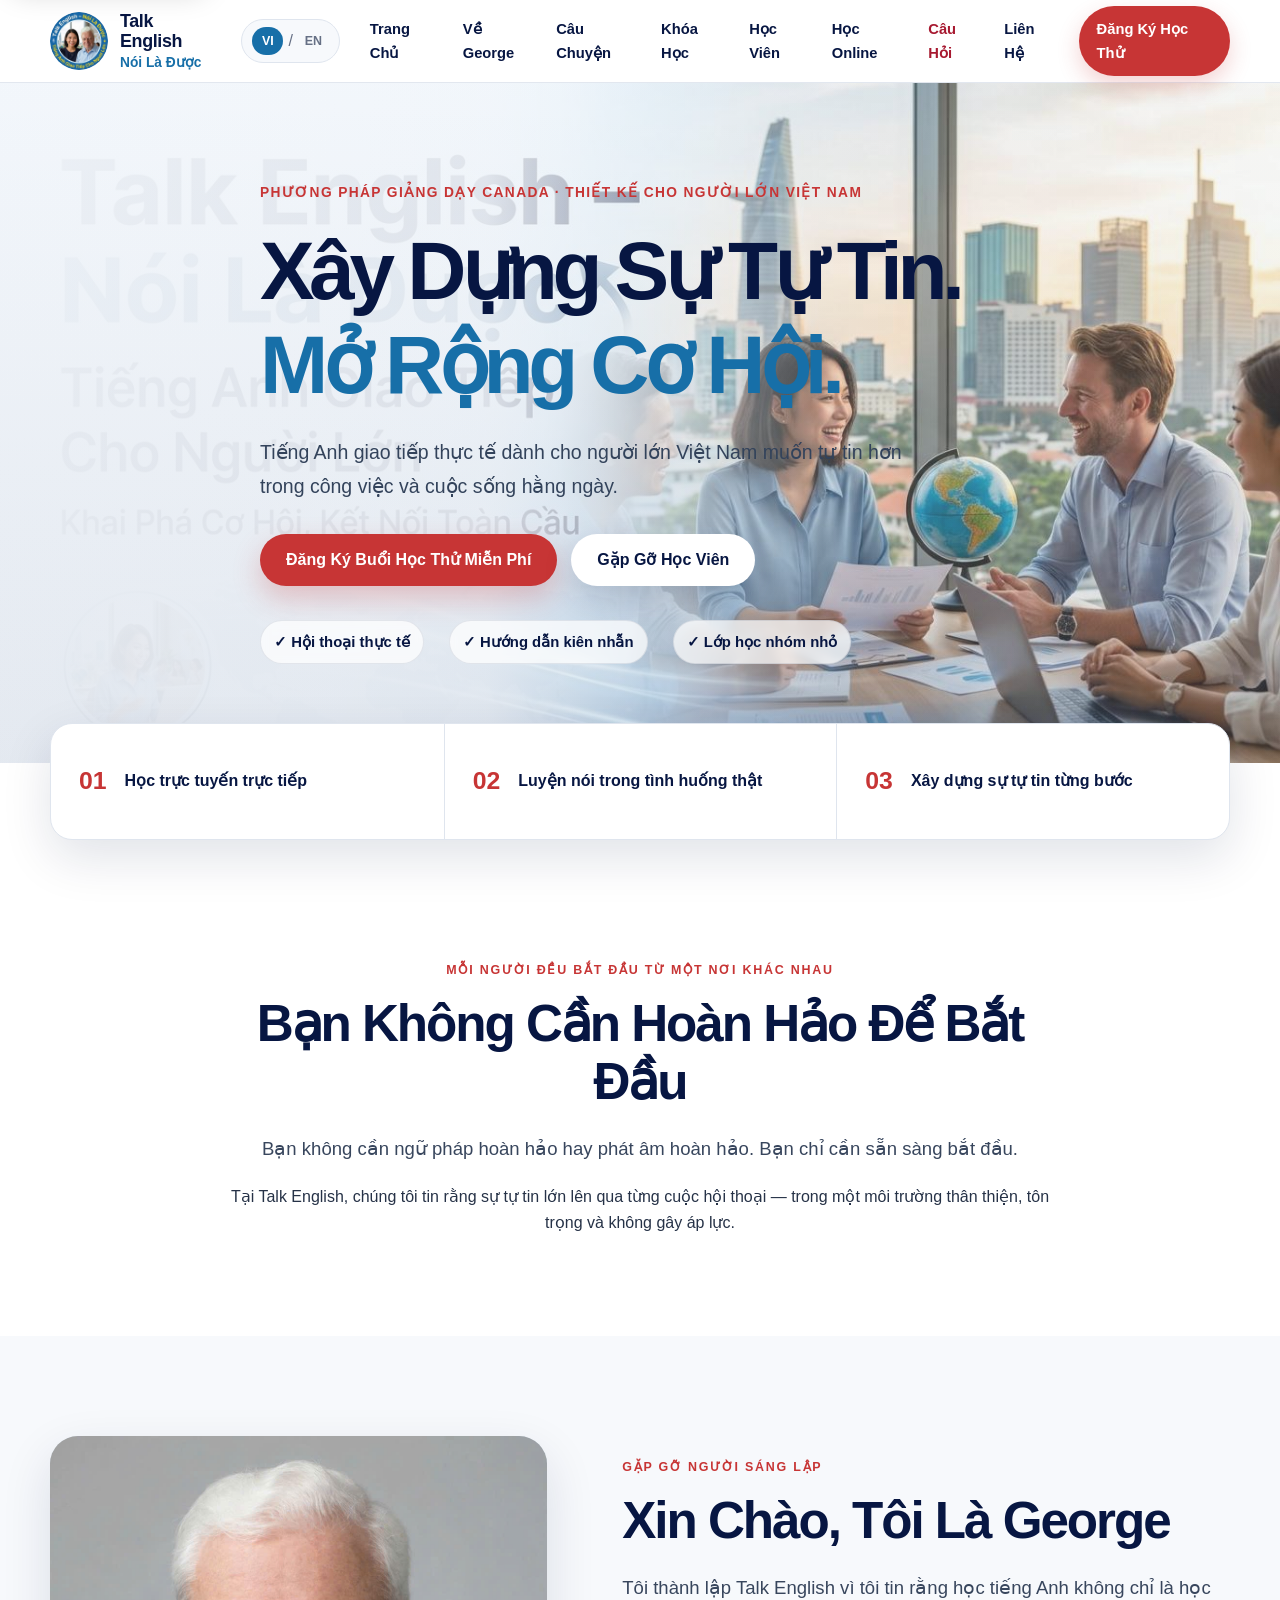
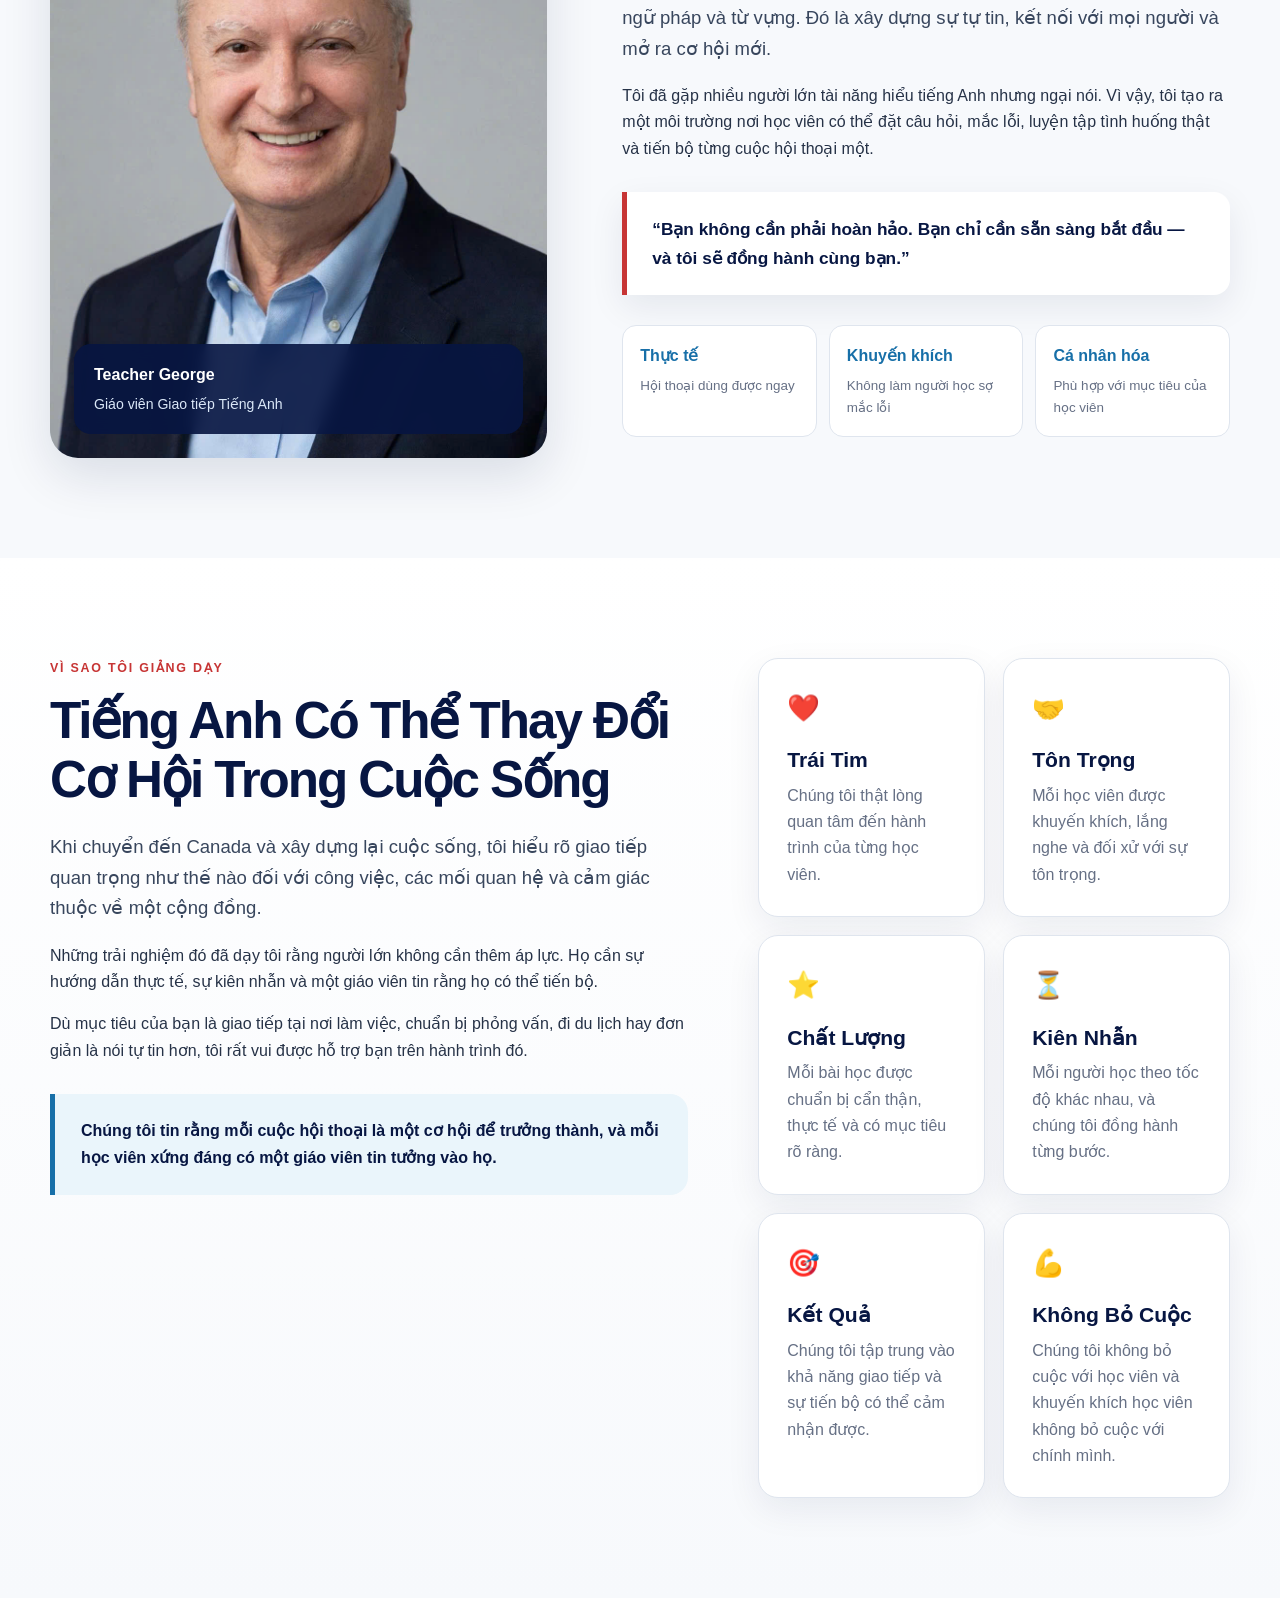
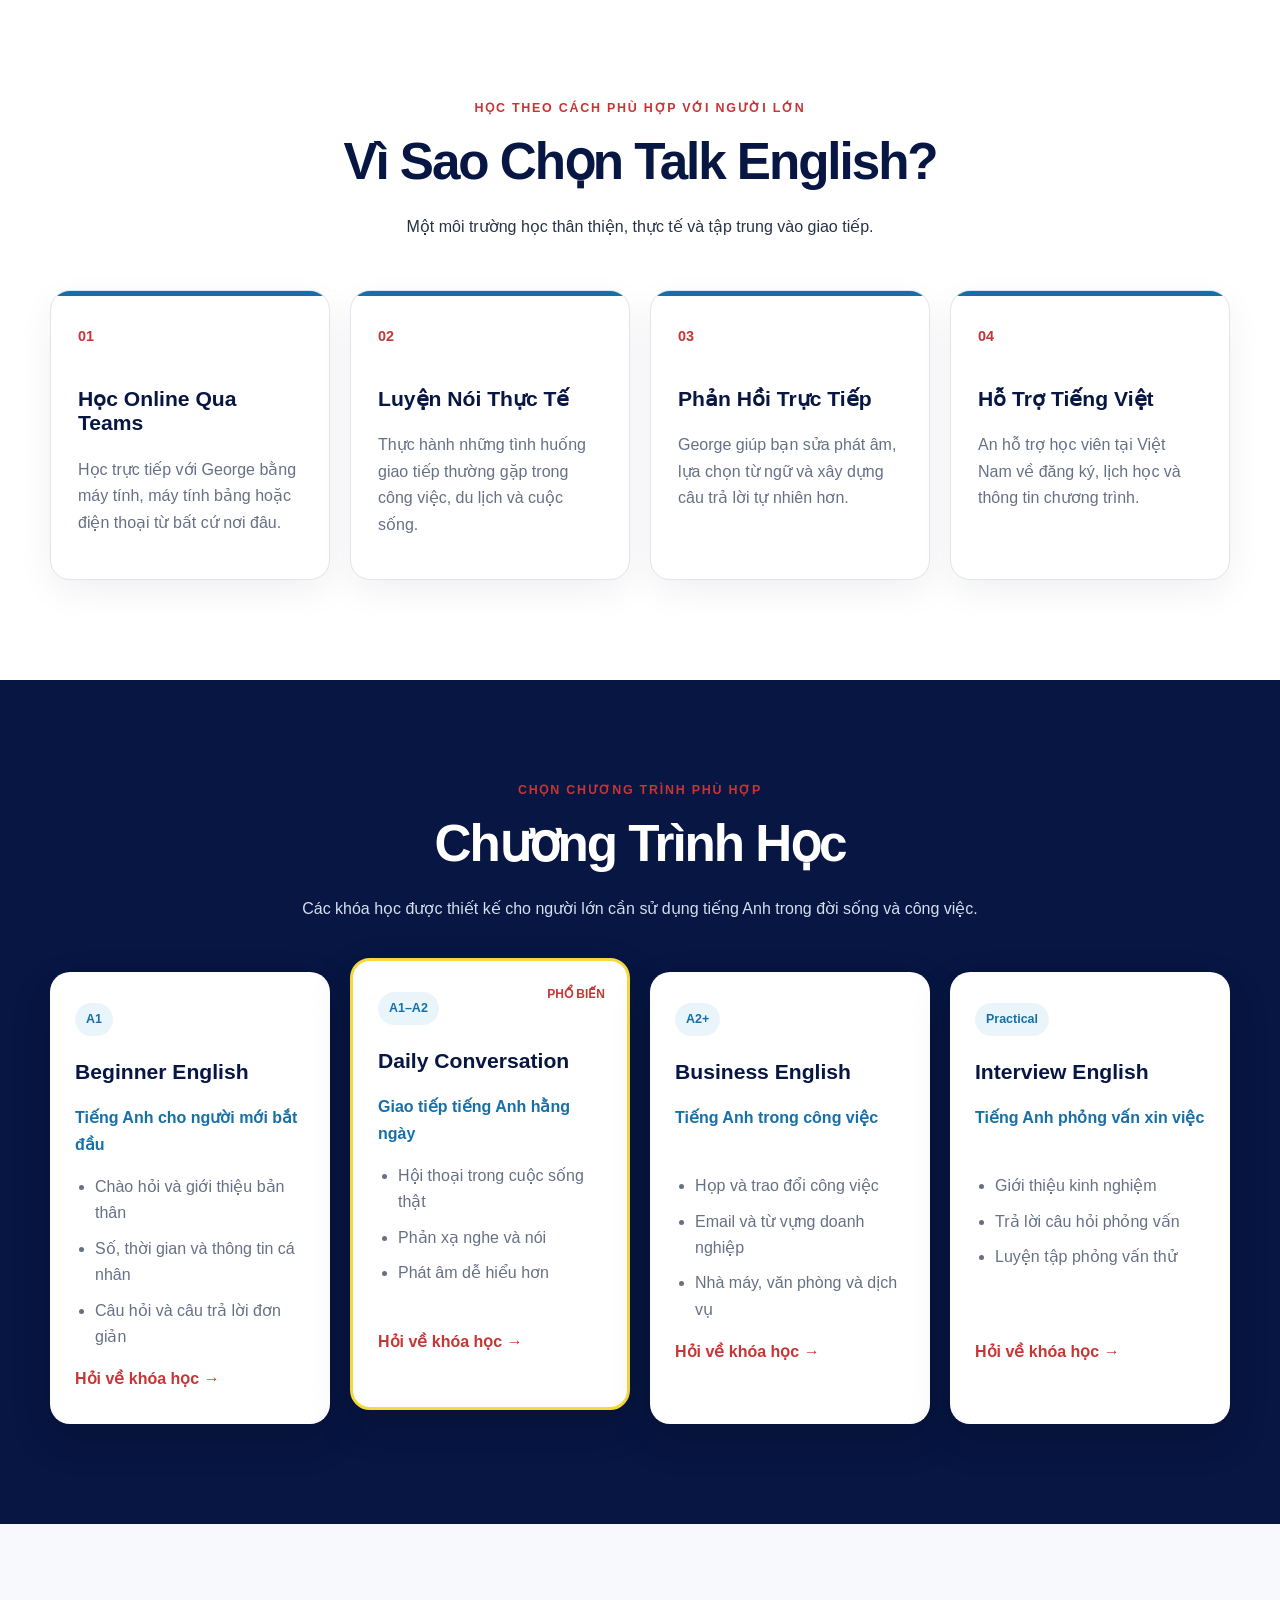
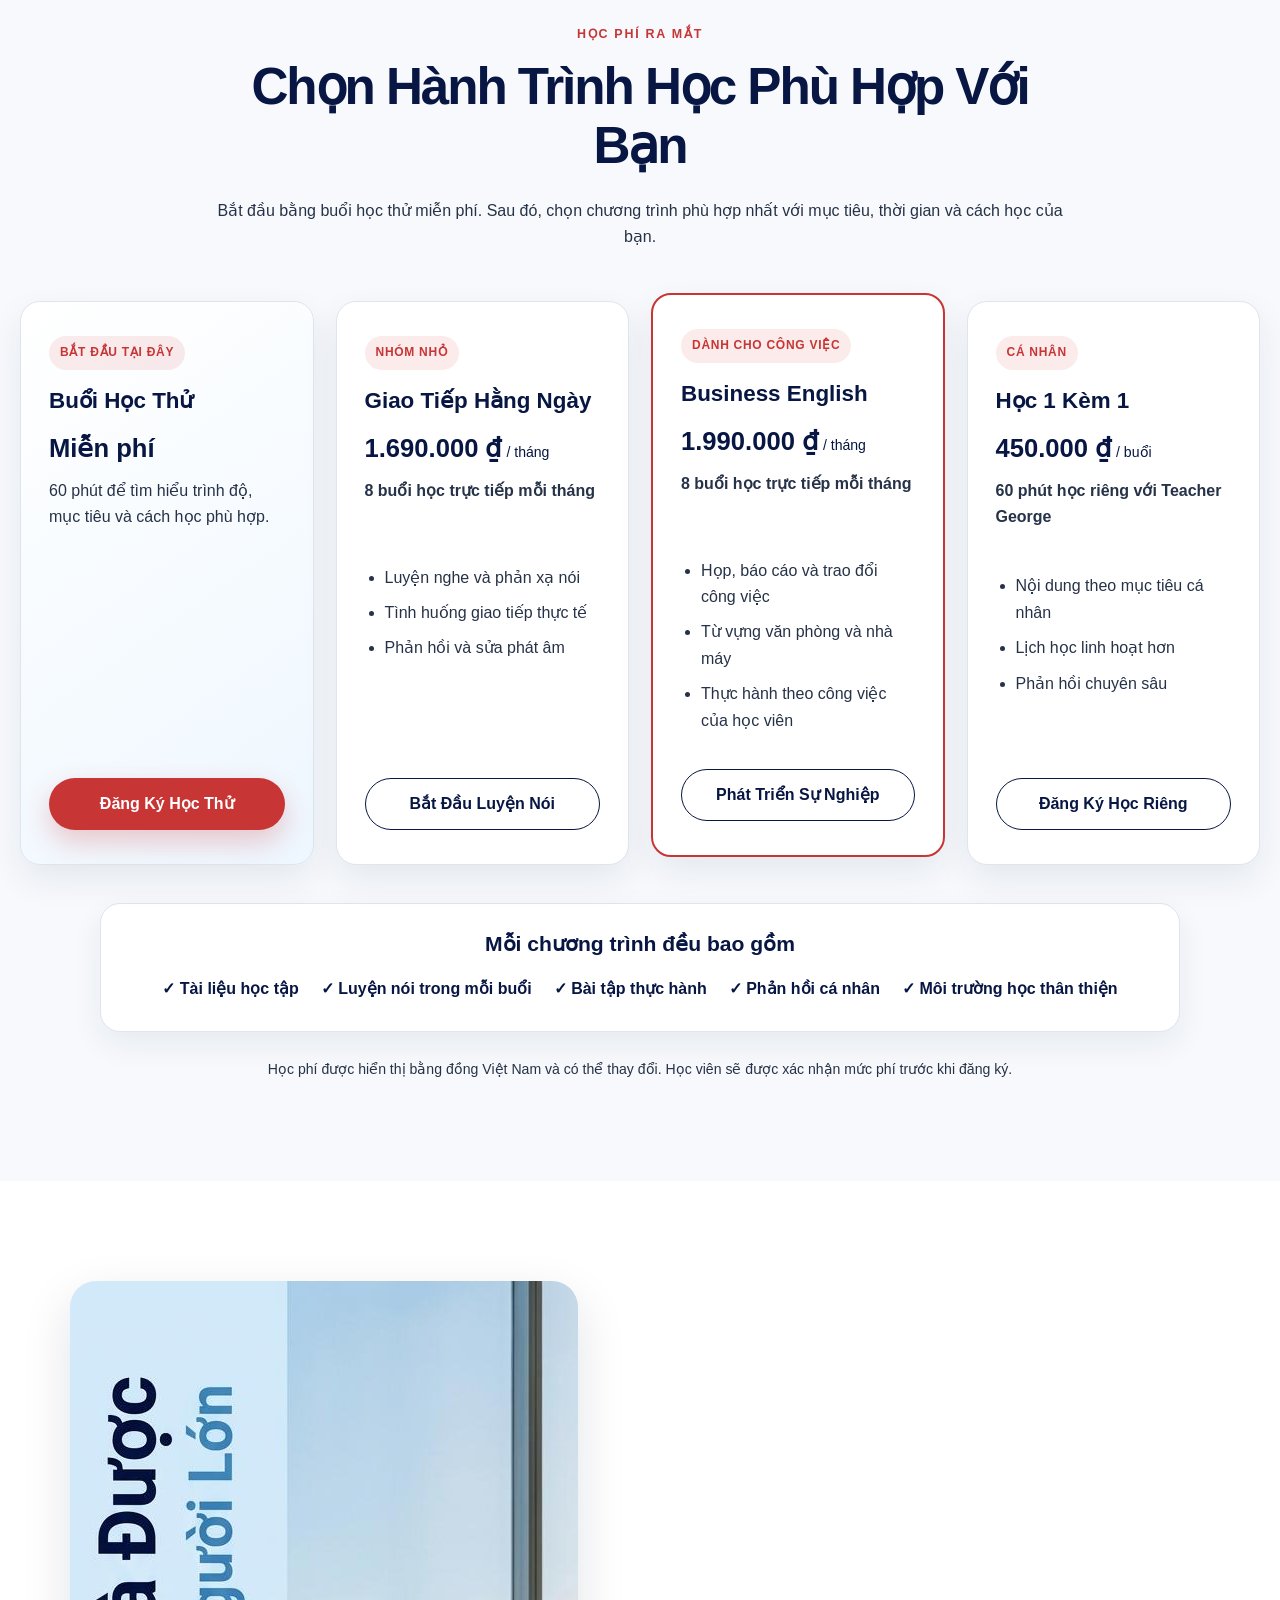
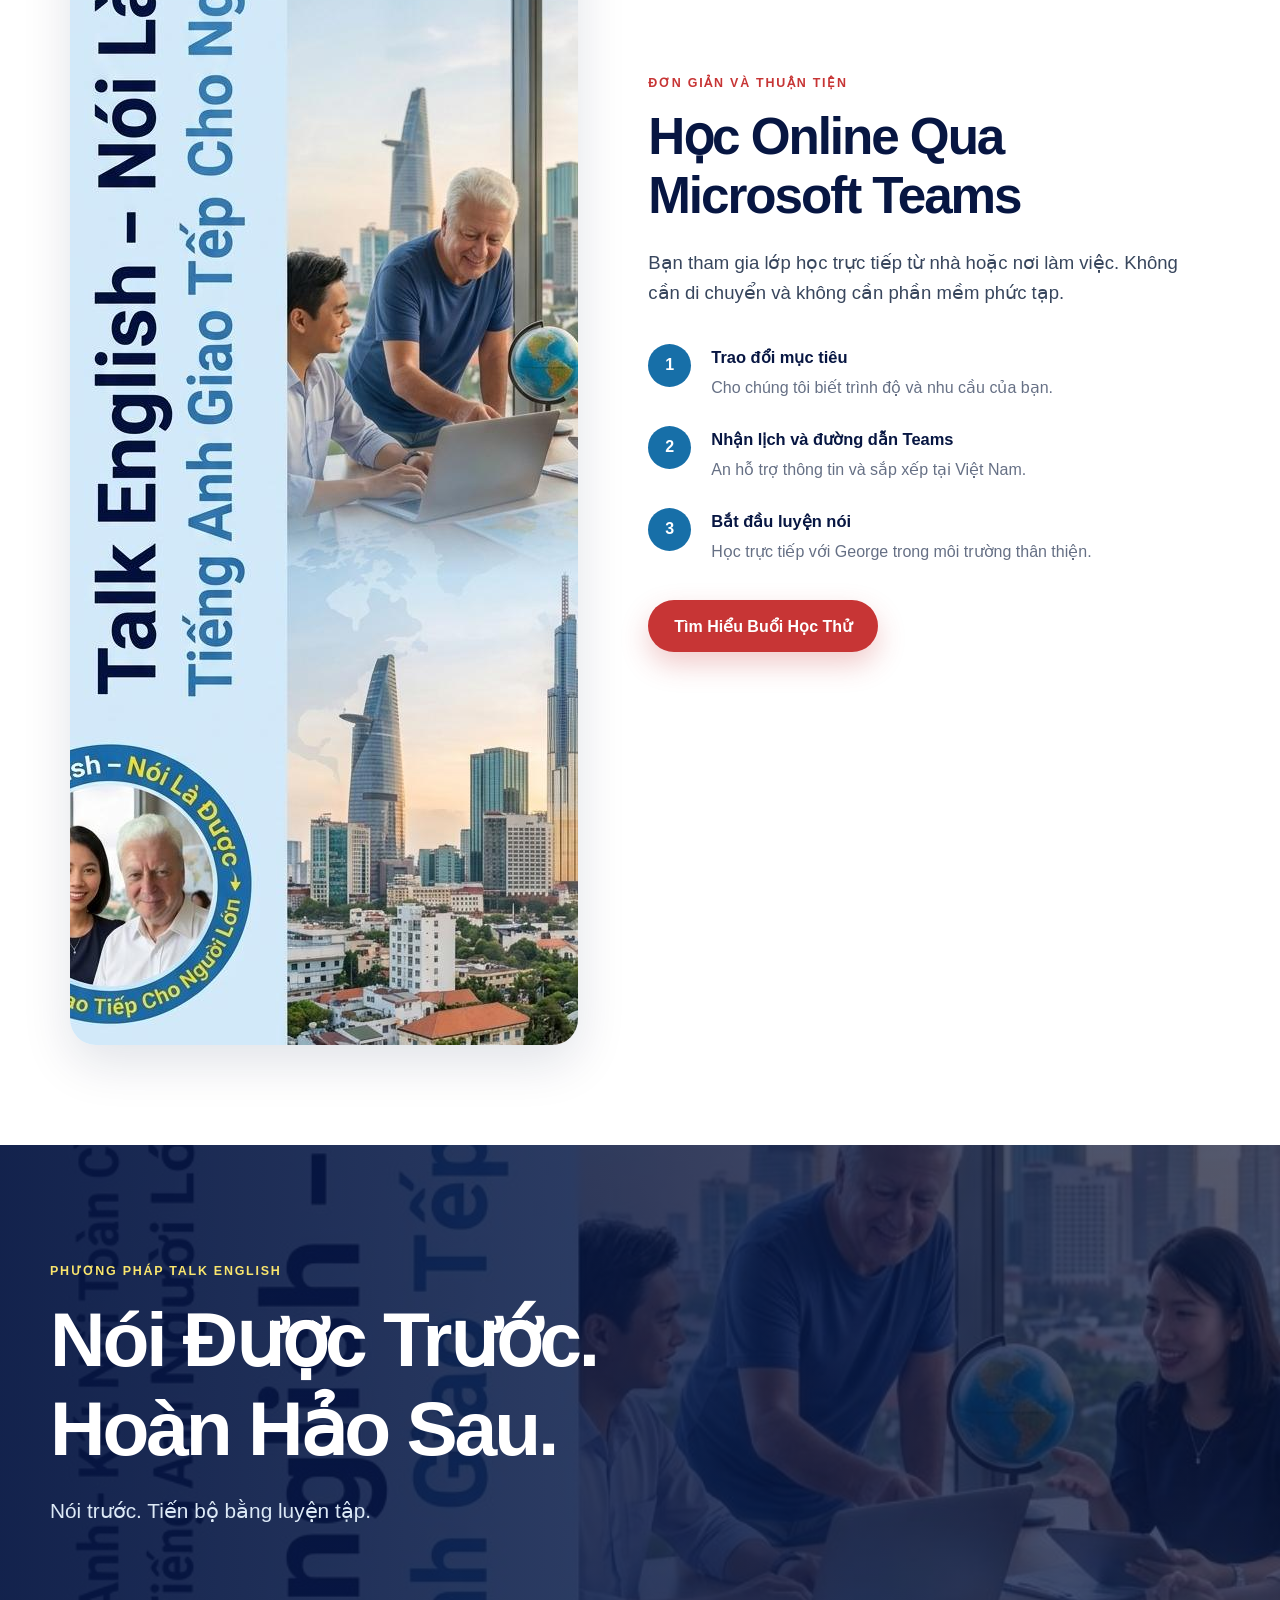
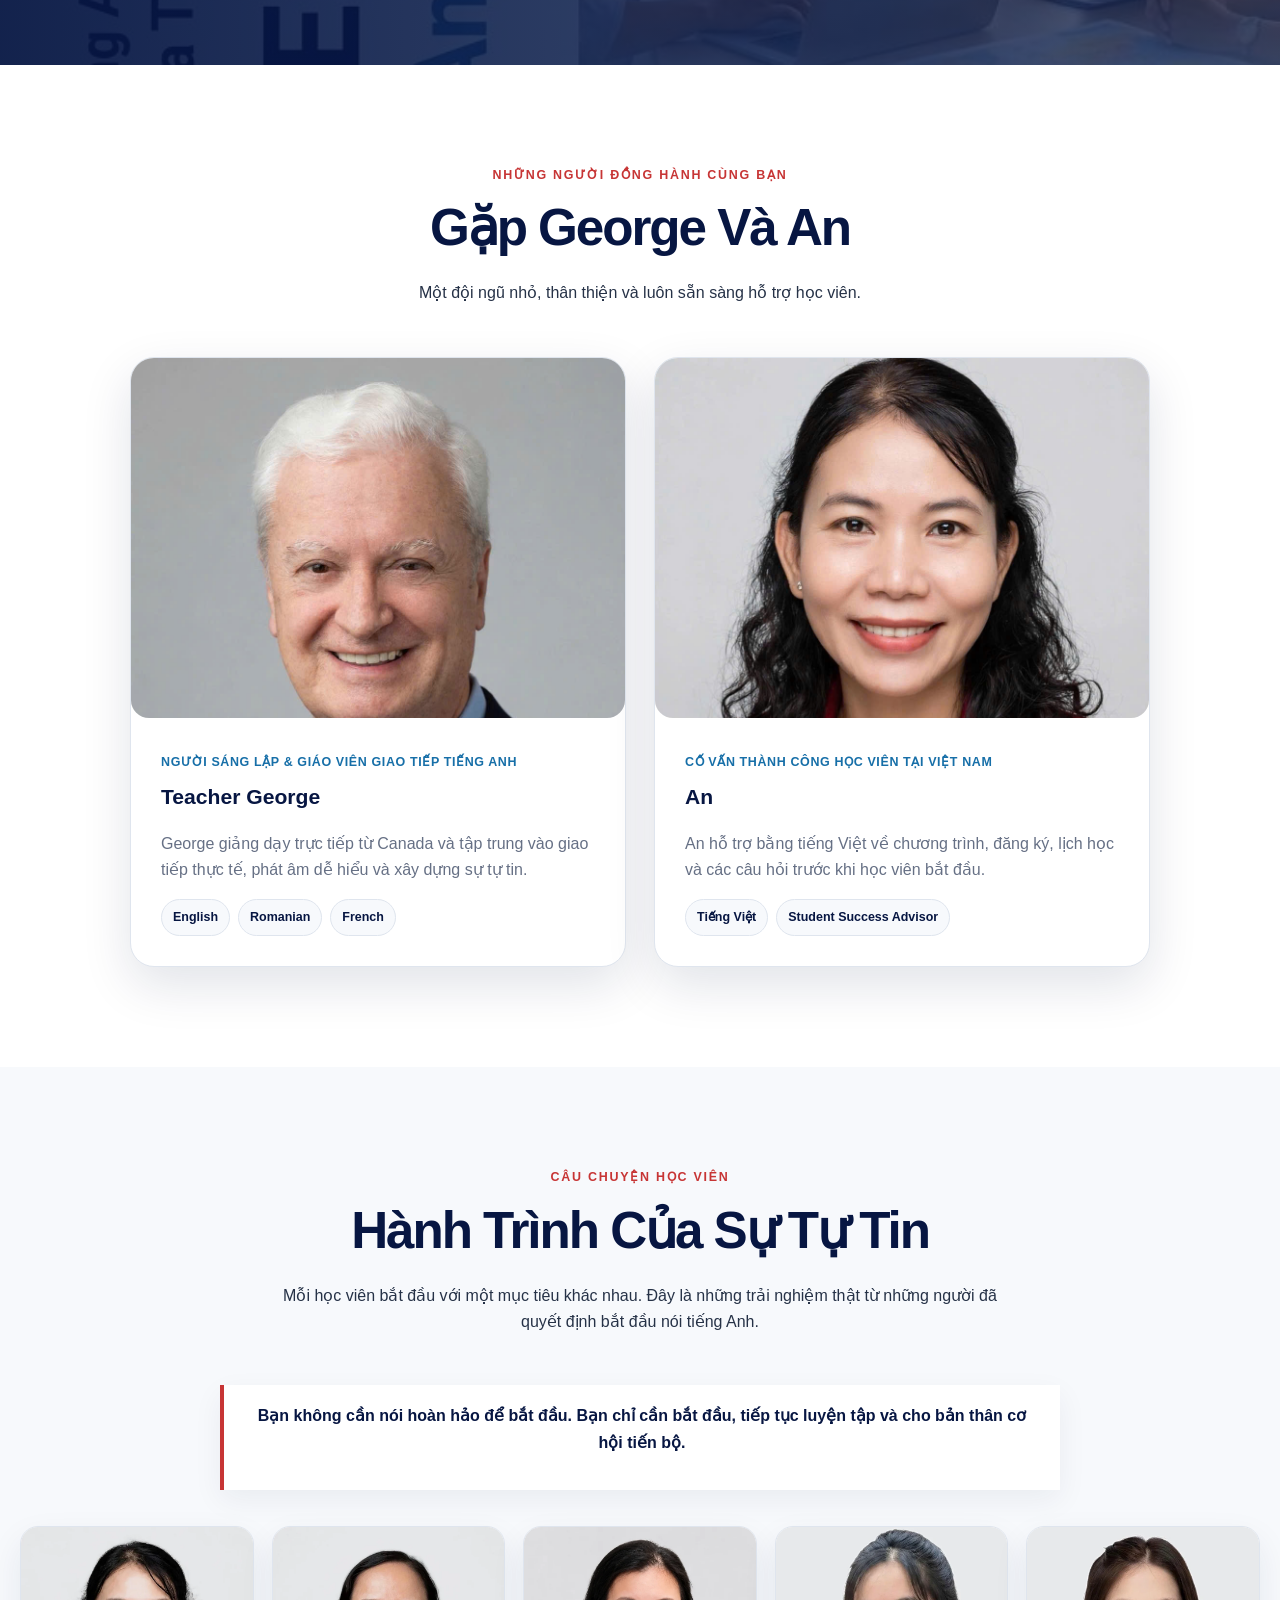
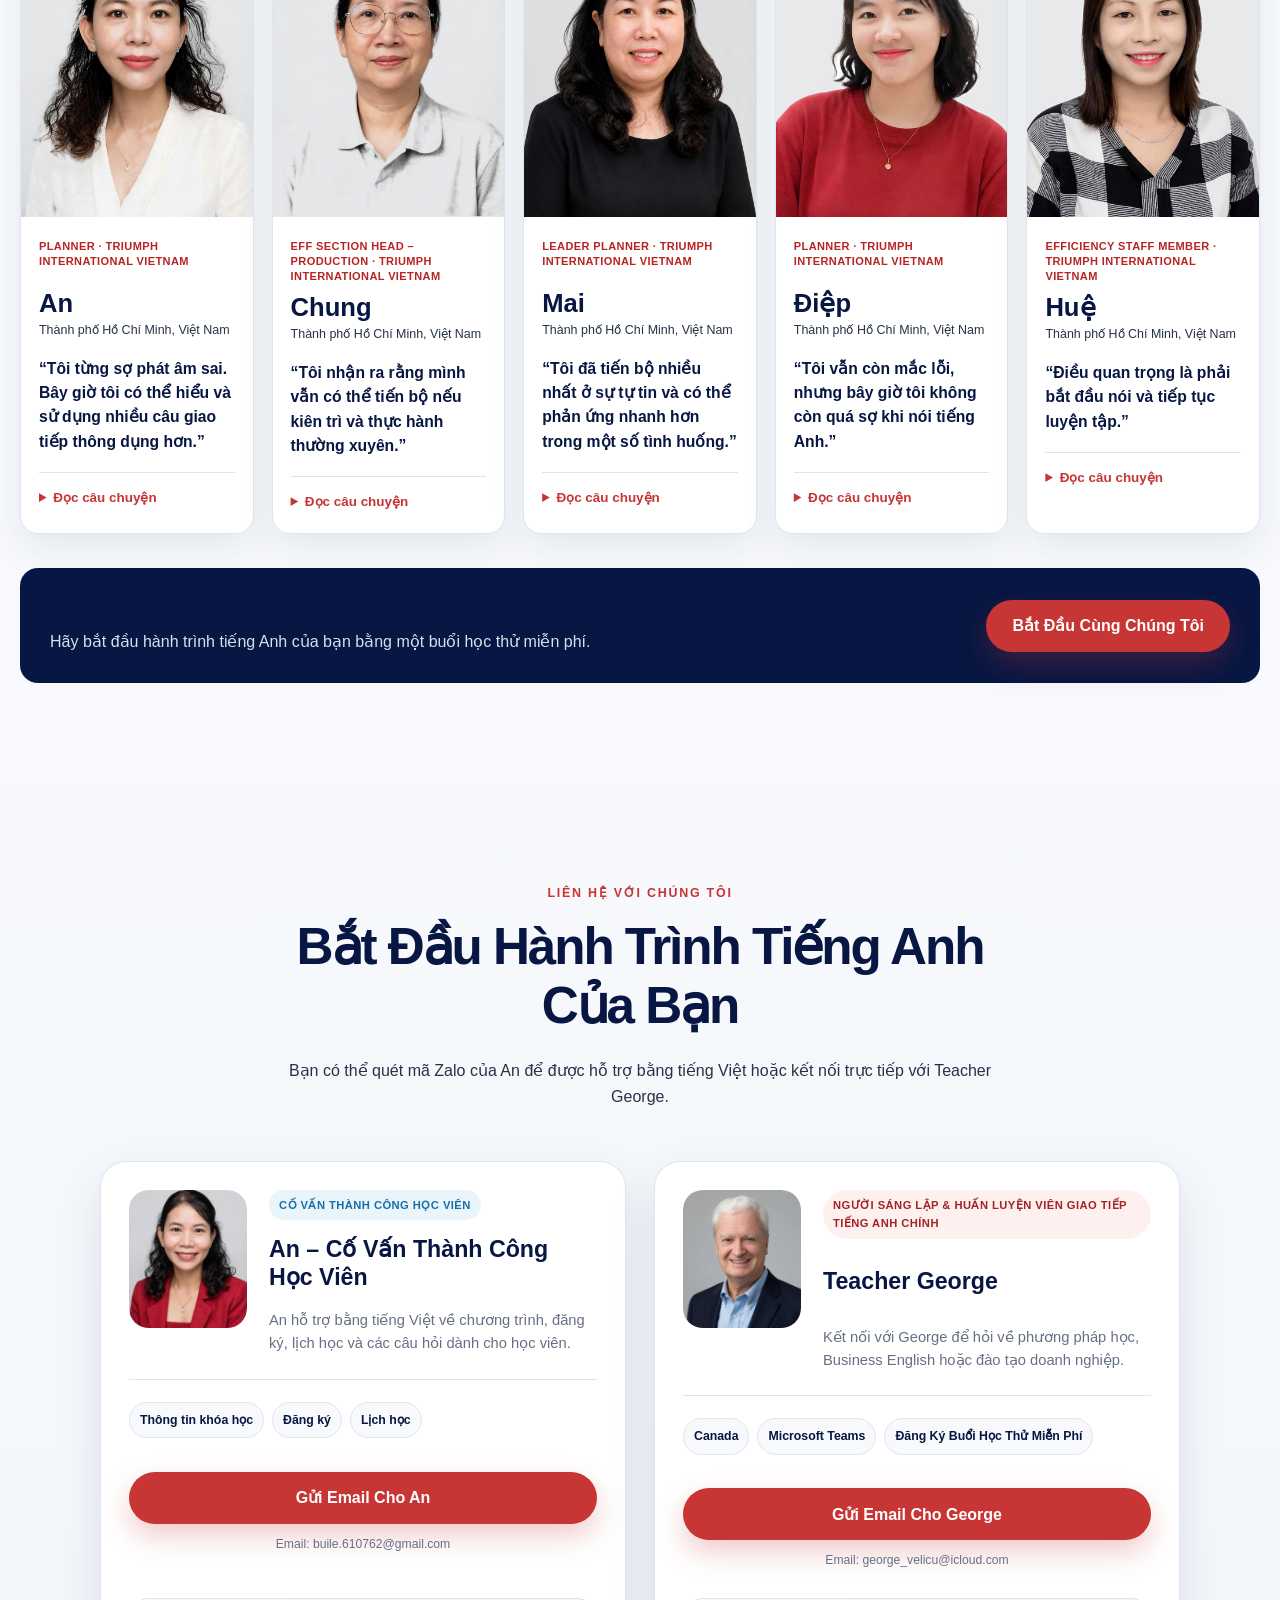
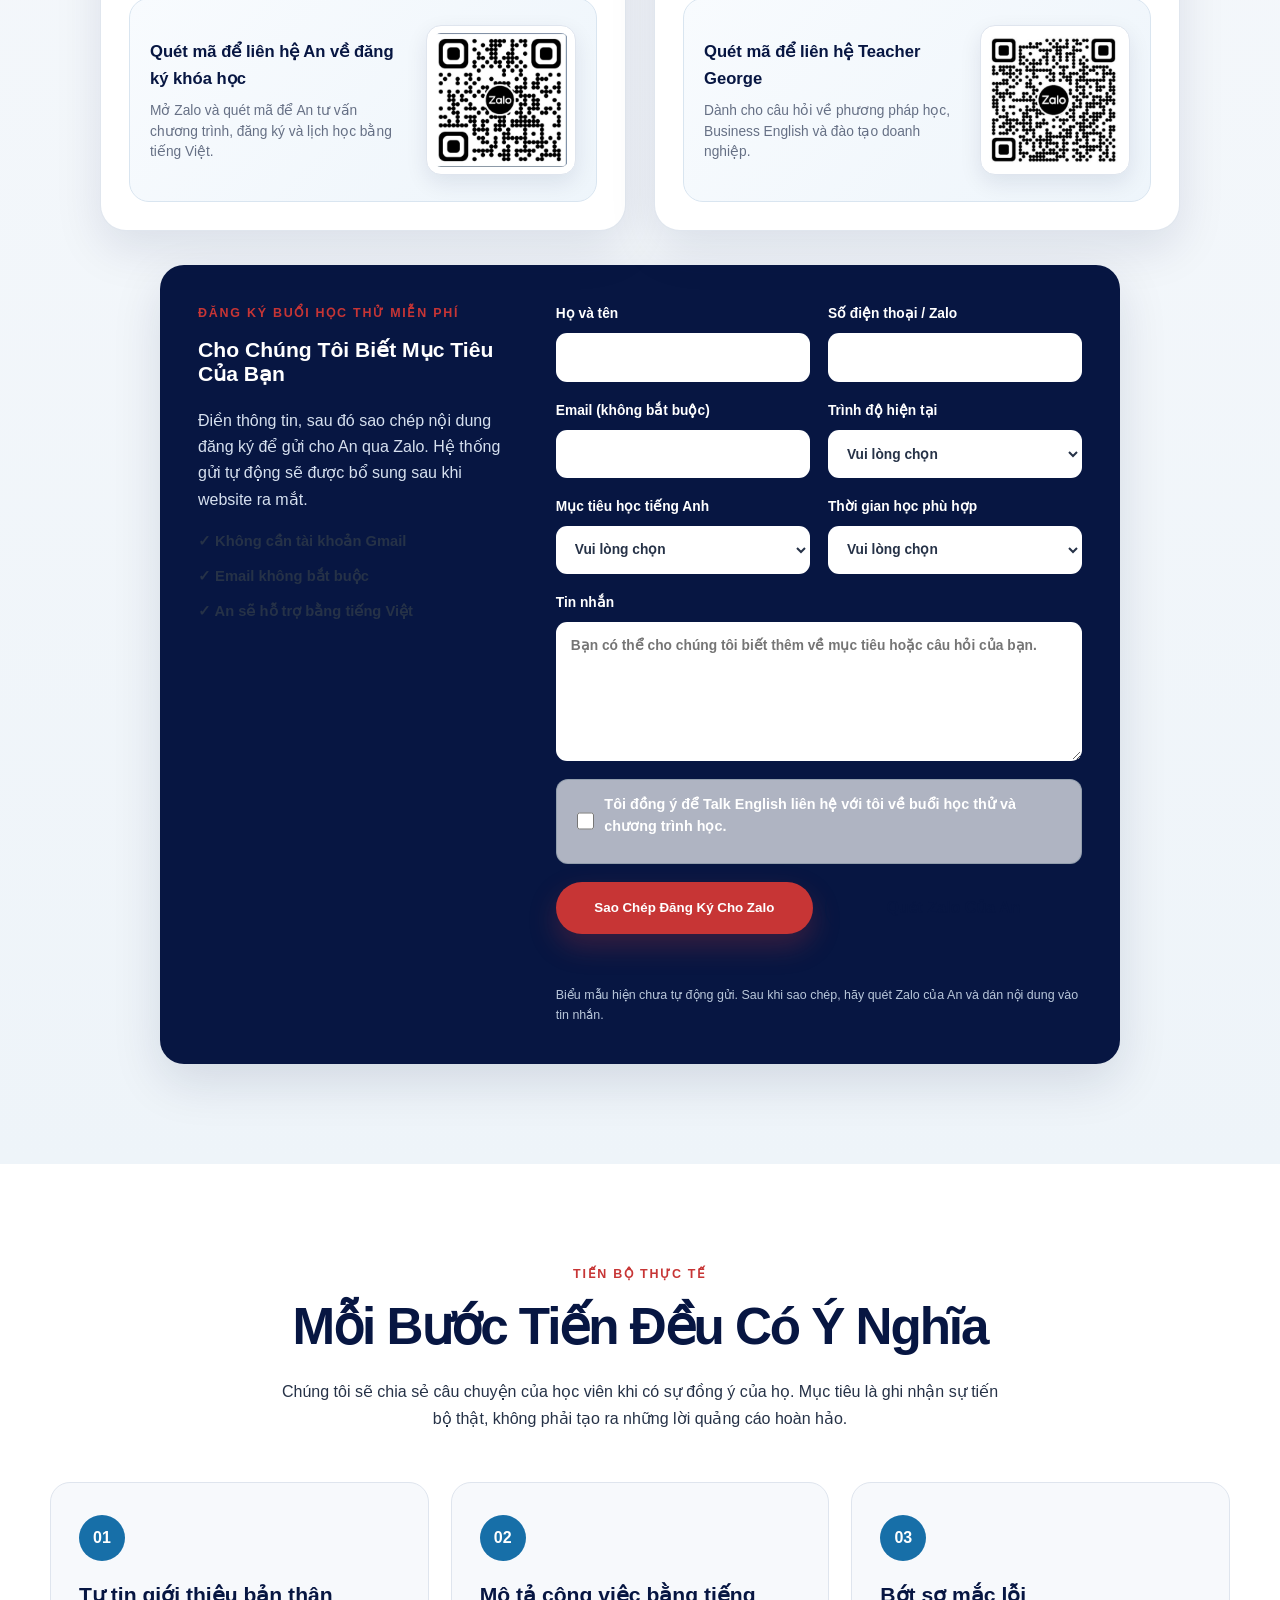
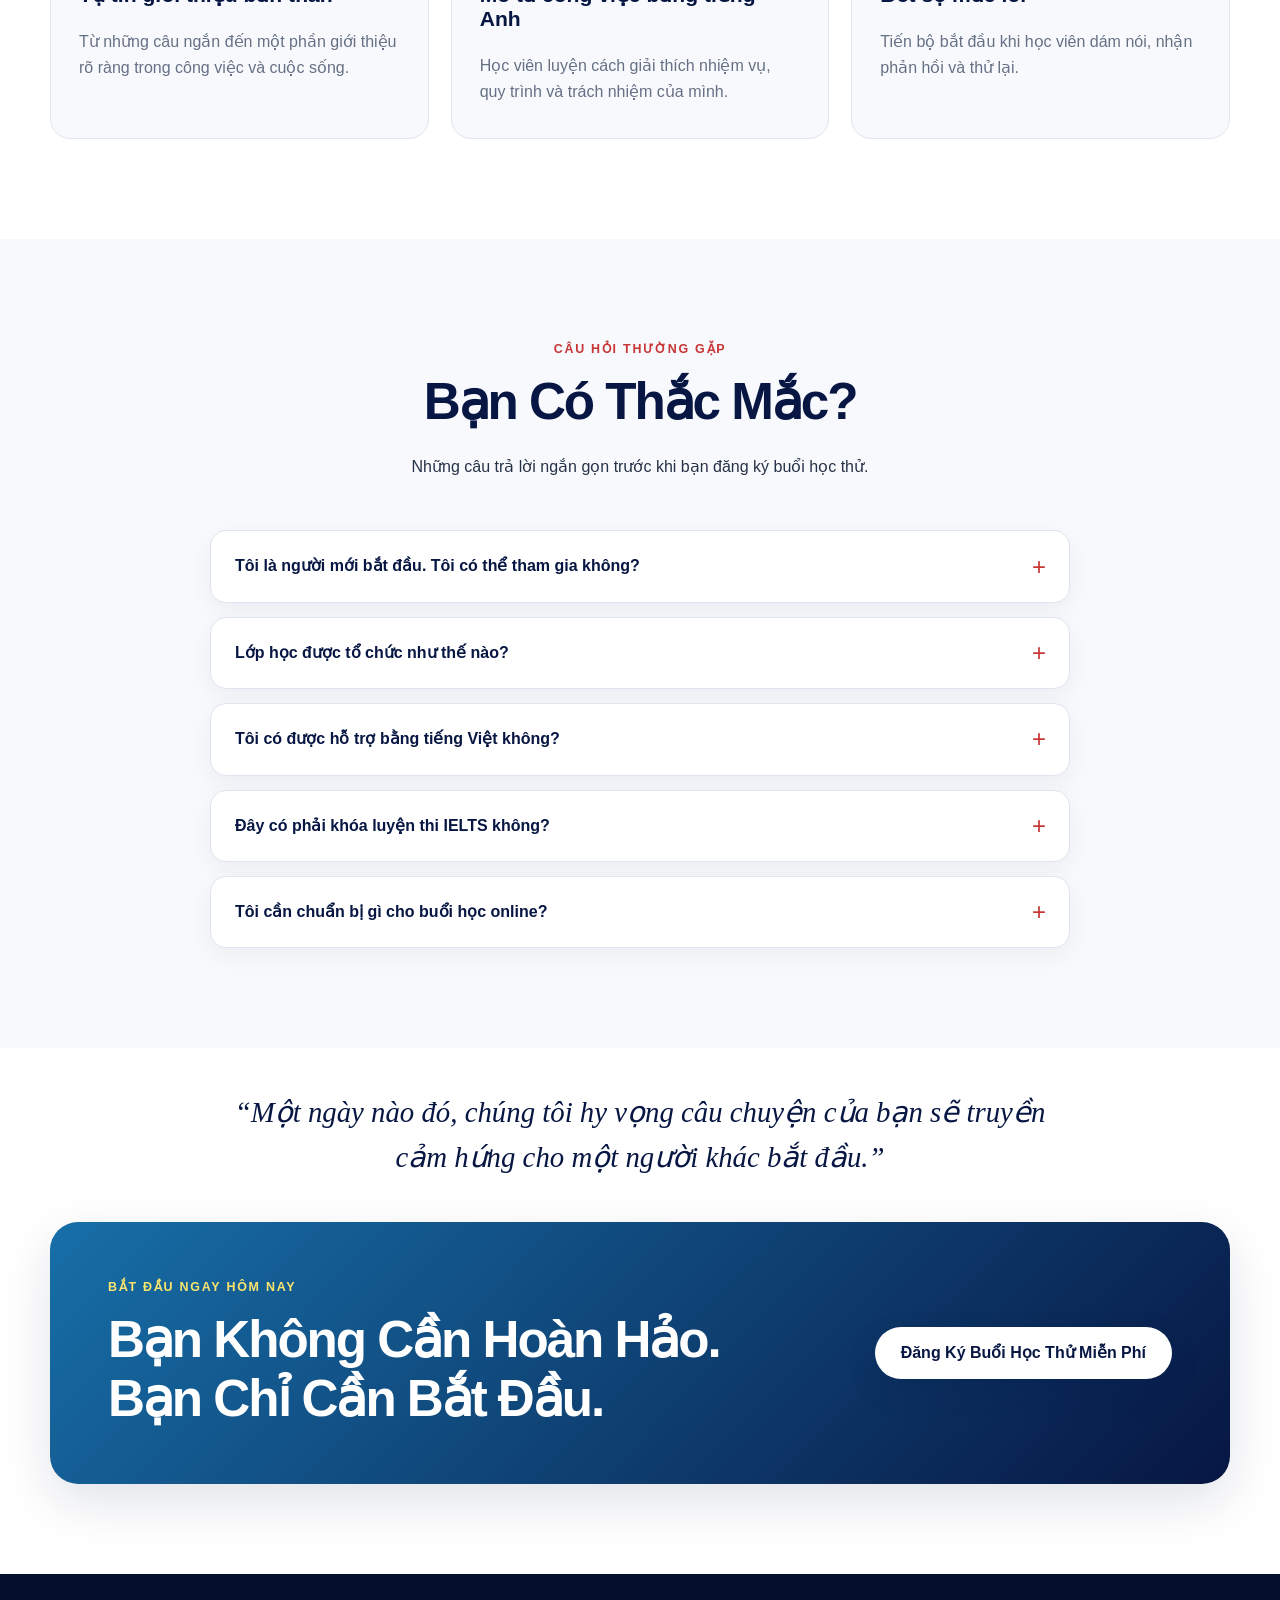
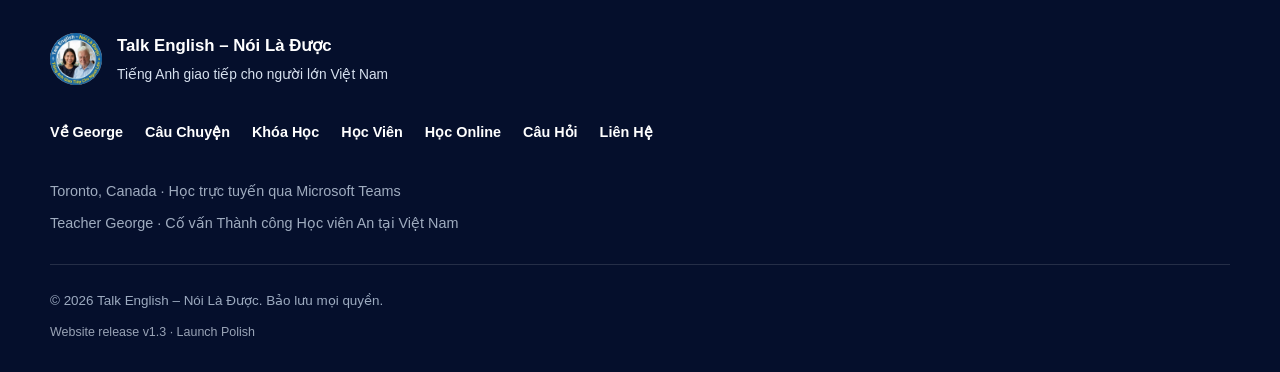
<file: Talk-English-Phase-1-Polished/index.html>
<!DOCTYPE html>

<html lang="vi">
<head>
<meta charset="utf-8"/>
<meta content="width=device-width, initial-scale=1.0" name="viewport"/>
<meta content="Talk English – Nói Là Được. Tiếng Anh giao tiếp thực tế cho người lớn Việt Nam, học trực tuyến cùng Teacher George qua Microsoft Teams." name="description"/>
<title>Talk English – Nói Là Được | Tiếng Anh Giao Tiếp Cho Người Lớn</title>
<link href="css/style.css" rel="stylesheet"/>
<script defer="" src="js/script.js"></script>
<meta content="#a71930" name="theme-color"/><meta content="light" name="color-scheme"/></head>
<body id="top"><a class="skip-link" href="#main-content">Skip to main content</a>
<header class="site-header">
<div class="header-container">
<a aria-label="Talk English – Trang chủ" class="brand" href="#top">
<img alt="Talk English – Nói Là Được" class="site-logo" decoding="async" height="1024" loading="eager" src="images/talk-english-partner.jpeg" width="1024"/>
<span class="brand-copy">
<strong data-i18n="brand_name">Talk English</strong>
<small data-i18n="brand_tagline">Nói Là Được</small>
</span>
</a>
<button aria-controls="main-navigation" aria-expanded="false" aria-label="Mở menu" class="menu-toggle" data-i18n-aria="menu_open" type="button">
<span></span>
<span></span>
<span></span>
</button>
<div aria-label="Chọn ngôn ngữ" class="language-switcher" data-i18n-aria="language_label">
<button aria-pressed="true" class="language-button is-active" data-language="vi" type="button">VI</button>
<span aria-hidden="true">/</span>
<button aria-pressed="false" class="language-button" data-language="en" type="button">EN</button>
</div><nav aria-label="Điều hướng chính" class="main-navigation" id="main-navigation">
<a data-i18n="nav_home" href="#top">Trang Chủ</a>
<a data-i18n="nav_about" href="#george">Về George</a>
<a data-i18n="nav_story" href="#story">Câu Chuyện</a>
<a data-i18n="nav_courses" href="#courses">Khóa Học</a>
<a data-i18n="nav_students" href="#student-stories">Học Viên</a>
<a data-i18n="nav_online" href="#online">Học Online</a>
<a data-i18n="nav_faq" href="#faq">Câu Hỏi</a>
<a data-i18n="nav_contact" href="#contact">Liên Hệ</a>
<a class="nav-cta" data-i18n="nav_trial" href="#trial-form">Đăng Ký Học Thử</a>
</nav>
</div>
</header>
<main id="main-content" tabindex="-1">
<section aria-labelledby="hero-title" class="hero">
<div class="hero-overlay"></div>
<div class="hero-content">
<p class="eyebrow" data-i18n="hero_eyebrow">Canadian teaching approach · Designed for Vietnamese adults</p>
<h1 data-i18n="hero_title" id="hero-title">Xây Dựng Sự Tự Tin.<br/><span>Mở Rộng Cơ Hội.</span></h1>
<p class="hero-intro" data-i18n="hero_intro">Tiếng Anh giao tiếp thực tế dành cho người lớn Việt Nam muốn tự tin hơn trong công việc và cuộc sống hằng ngày.</p>
<div class="hero-actions">
<a class="button button-primary" data-i18n="trial_button" href="#trial-form">Đăng Ký Buổi Học Thử Miễn Phí</a>
<a class="button button-light" data-i18n="meet_students_button" href="#students">Gặp Gỡ Học Viên</a>
</div>
<div aria-label="Điểm nổi bật" class="hero-points">
<span data-i18n="hero_point_1">✓ Hội thoại thực tế</span>
<span data-i18n="hero_point_2">✓ Hướng dẫn kiên nhẫn</span>
<span data-i18n="hero_point_3">✓ Lớp học nhóm nhỏ</span>
</div>
</div>
</section>
<section aria-label="Thông tin chương trình" class="trust-strip">
<div>
<strong>01</strong>
<span data-i18n="trust_1">Học trực tuyến trực tiếp</span>
</div>
<div>
<strong>02</strong>
<span data-i18n="trust_2">Luyện nói trong tình huống thật</span>
</div>
<div>
<strong>03</strong>
<span data-i18n="trust_3">Xây dựng sự tự tin từng bước</span>
</div>
</section>
<section aria-labelledby="section-1" class="section intro-section">
<div class="narrow-copy">
<p class="section-label" data-i18n="intro_label">Mỗi người đều bắt đầu từ một nơi khác nhau</p>
<h2 data-i18n="intro_title" id="section-1">Bạn Không Cần Hoàn Hảo Để Bắt Đầu</h2>
<p class="lead" data-i18n="intro_lead">Bạn không cần ngữ pháp hoàn hảo hay phát âm hoàn hảo. Bạn chỉ cần sẵn sàng bắt đầu.</p>
<p data-i18n="intro_body">Tại Talk English, chúng tôi tin rằng sự tự tin lớn lên qua từng cuộc hội thoại — trong một môi trường thân thiện, tôn trọng và không gây áp lực.</p>
</div>
</section>
<section aria-labelledby="section-2" class="section about-section" id="george">
<div class="section-grid about-grid">
<div class="portrait-frame">
<img alt="Teacher George" class="george-photo" decoding="async" height="1280" loading="lazy" src="images/Contact George.jpg" width="1024"/>
<div class="portrait-badge">
<strong data-i18n="george_name">Teacher George</strong>
<span data-i18n="george_role">English Communication Coach</span>
</div>
</div>
<div class="about-copy">
<p class="section-label" data-i18n="about_label">Gặp gỡ người sáng lập</p>
<h2 data-i18n="about_title" id="section-2">Xin Chào, Tôi Là George</h2>
<p class="lead" data-i18n="about_lead">Tôi thành lập Talk English vì tôi tin rằng học tiếng Anh không chỉ là học ngữ pháp và từ vựng. Đó là xây dựng sự tự tin, kết nối với mọi người và mở ra cơ hội mới.</p>
<p data-i18n="about_body">Tôi đã gặp nhiều người lớn tài năng hiểu tiếng Anh nhưng ngại nói. Vì vậy, tôi tạo ra một môi trường nơi học viên có thể đặt câu hỏi, mắc lỗi, luyện tập tình huống thật và tiến bộ từng cuộc hội thoại một.</p>
<blockquote data-i18n="about_quote">“Bạn không cần phải hoàn hảo. Bạn chỉ cần sẵn sàng bắt đầu — và tôi sẽ đồng hành cùng bạn.”</blockquote>
<div class="feature-list">
<div>
<strong data-i18n="feature_1_title">Thực tế</strong>
<span data-i18n="feature_1_body">Hội thoại dùng được ngay</span>
</div>
<div>
<strong data-i18n="feature_2_title">Khuyến khích</strong>
<span data-i18n="feature_2_body">Không làm người học sợ mắc lỗi</span>
</div>
<div>
<strong data-i18n="feature_3_title">Cá nhân hóa</strong>
<span data-i18n="feature_3_body">Phù hợp với mục tiêu của học viên</span>
</div>
</div>
</div>
</div>
</section>
<section aria-labelledby="section-3" class="section founder-story-section" id="story">
<div class="founder-story-grid">
<div class="founder-story-copy">
<p class="section-label" data-i18n="story_label">Vì sao tôi giảng dạy</p>
<h2 data-i18n="story_title" id="section-3">Tiếng Anh Có Thể Thay Đổi Cơ Hội Trong Cuộc Sống</h2>
<p class="lead" data-i18n="story_lead">Khi chuyển đến Canada và xây dựng lại cuộc sống, tôi hiểu rõ giao tiếp quan trọng như thế nào đối với công việc, các mối quan hệ và cảm giác thuộc về một cộng đồng.</p>
<p data-i18n="story_body_1">Những trải nghiệm đó đã dạy tôi rằng người lớn không cần thêm áp lực. Họ cần sự hướng dẫn thực tế, sự kiên nhẫn và một giáo viên tin rằng họ có thể tiến bộ.</p>
<p data-i18n="story_body_2">Dù mục tiêu của bạn là giao tiếp tại nơi làm việc, chuẩn bị phỏng vấn, đi du lịch hay đơn giản là nói tự tin hơn, tôi rất vui được hỗ trợ bạn trên hành trình đó.</p>
<div class="story-highlight" data-i18n="story_highlight">Chúng tôi tin rằng mỗi cuộc hội thoại là một cơ hội để trưởng thành, và mỗi học viên xứng đáng có một giáo viên tin tưởng vào họ.</div>
</div>
<div class="founder-values"><article><span>❤️</span><h3 data-i18n="value_1_title">Trái Tim</h3><p data-i18n="value_1_body">Chúng tôi thật lòng quan tâm đến hành trình của từng học viên.</p></article><article><span>🤝</span><h3 data-i18n="value_2_title">Tôn Trọng</h3><p data-i18n="value_2_body">Mỗi học viên được khuyến khích, lắng nghe và đối xử với sự tôn trọng.</p></article><article><span>⭐</span><h3 data-i18n="value_3_title">Chất Lượng</h3><p data-i18n="value_3_body">Mỗi bài học được chuẩn bị cẩn thận, thực tế và có mục tiêu rõ ràng.</p></article><article><span>⏳</span><h3 data-i18n="value_4_title">Kiên Nhẫn</h3><p data-i18n="value_4_body">Mỗi người học theo tốc độ khác nhau, và chúng tôi đồng hành từng bước.</p></article><article><span>🎯</span><h3 data-i18n="value_5_title">Kết Quả</h3><p data-i18n="value_5_body">Chúng tôi tập trung vào khả năng giao tiếp và sự tiến bộ có thể cảm nhận được.</p></article><article><span>💪</span><h3 data-i18n="value_6_title">Không Bỏ Cuộc</h3><p data-i18n="value_6_body">Chúng tôi không bỏ cuộc với học viên và khuyến khích học viên không bỏ cuộc với chính mình.</p></article></div>
</div>
</section>
<section aria-labelledby="section-4" class="section why-section">
<div class="section-heading">
<p class="section-label" data-i18n="why_label">Học theo cách phù hợp với người lớn</p>
<h2 data-i18n="why_title" id="section-4">Vì Sao Chọn Talk English?</h2>
<p data-i18n="why_intro">
                Một môi trường học thân thiện, thực tế và tập trung vào giao tiếp.
            </p>
</div>
<div class="card-grid">
<article class="info-card">
<span class="card-number">01</span>
<h3 data-i18n="why_1_title">Học Online Qua Teams</h3>
<p data-i18n="why_1_body">
                    Học trực tiếp với George bằng máy tính, máy tính bảng
                    hoặc điện thoại từ bất cứ nơi đâu.
                </p>
</article>
<article class="info-card">
<span class="card-number">02</span>
<h3 data-i18n="why_2_title">Luyện Nói Thực Tế</h3>
<p data-i18n="why_2_body">
                    Thực hành những tình huống giao tiếp thường gặp
                    trong công việc, du lịch và cuộc sống.
                </p>
</article>
<article class="info-card">
<span class="card-number">03</span>
<h3 data-i18n="why_3_title">Phản Hồi Trực Tiếp</h3>
<p data-i18n="why_3_body">
                    George giúp bạn sửa phát âm, lựa chọn từ ngữ
                    và xây dựng câu trả lời tự nhiên hơn.
                </p>
</article>
<article class="info-card">
<span class="card-number">04</span>
<h3 data-i18n="why_4_title">Hỗ Trợ Tiếng Việt</h3>
<p data-i18n="why_4_body">
                    An hỗ trợ học viên tại Việt Nam về đăng ký,
                    lịch học và thông tin chương trình.
                </p>
</article>
</div>
</section>
<section aria-labelledby="section-5" class="section courses-section" id="courses">
<div class="section-heading">
<p class="section-label" data-i18n="courses_label">Chọn chương trình phù hợp</p>
<h2 data-i18n="courses_title" id="section-5">Chương Trình Học</h2>
<p data-i18n="courses_intro">
                Các khóa học được thiết kế cho người lớn cần sử dụng tiếng Anh
                trong đời sống và công việc.
            </p>
</div>
<div class="course-grid">
<article class="course-card">
<span class="course-level">A1</span>
<h3 data-i18n="course_1_title">Beginner English</h3>
<p class="course-vietnamese" data-i18n="course_1_subtitle">Tiếng Anh cho người mới bắt đầu</p>
<ul>
<li data-i18n="course_1_item_1">Chào hỏi và giới thiệu bản thân</li>
<li data-i18n="course_1_item_2">Số, thời gian và thông tin cá nhân</li>
<li data-i18n="course_1_item_3">Câu hỏi và câu trả lời đơn giản</li>
</ul>
<a data-i18n="course_link" href="#trial-form">Hỏi về khóa học →</a>
</article>
<article class="course-card featured-course">
<span class="course-level">A1–A2</span>
<span class="popular-label" data-i18n="popular">Phổ biến</span>
<h3 data-i18n="course_2_title">Daily Conversation</h3>
<p class="course-vietnamese" data-i18n="course_2_subtitle">Giao tiếp tiếng Anh hằng ngày</p>
<ul>
<li data-i18n="course_2_item_1">Hội thoại trong cuộc sống thật</li>
<li data-i18n="course_2_item_2">Phản xạ nghe và nói</li>
<li data-i18n="course_2_item_3">Phát âm dễ hiểu hơn</li>
</ul>
<a data-i18n="course_link" href="#trial-form">Hỏi về khóa học →</a>
</article>
<article class="course-card">
<span class="course-level">A2+</span>
<h3 data-i18n="course_3_title">Business English</h3>
<p class="course-vietnamese" data-i18n="course_3_subtitle">Tiếng Anh trong công việc</p>
<ul>
<li data-i18n="course_3_item_1">Họp và trao đổi công việc</li>
<li data-i18n="course_3_item_2">Email và từ vựng doanh nghiệp</li>
<li data-i18n="course_3_item_3">Nhà máy, văn phòng và dịch vụ</li>
</ul>
<a data-i18n="course_link" href="#trial-form">Hỏi về khóa học →</a>
</article>
<article class="course-card">
<span class="course-level">Practical</span>
<h3 data-i18n="course_4_title">Interview English</h3>
<p class="course-vietnamese" data-i18n="course_4_subtitle">Tiếng Anh phỏng vấn xin việc</p>
<ul>
<li data-i18n="course_4_item_1">Giới thiệu kinh nghiệm</li>
<li data-i18n="course_4_item_2">Trả lời câu hỏi phỏng vấn</li>
<li data-i18n="course_4_item_3">Luyện tập phỏng vấn thử</li>
</ul>
<a data-i18n="course_link" href="#trial-form">Hỏi về khóa học →</a>
</article>
</div>
</section>
<section aria-labelledby="section-6" class="section pricing-section" id="pricing">
<div class="section-heading">
<p class="section-label" data-i18n="pricing_label">Học phí ra mắt</p>
<h2 data-i18n="pricing_title" id="section-6">Chọn Hành Trình Học Phù Hợp Với Bạn</h2>
<p data-i18n="pricing_intro">Bắt đầu bằng buổi học thử miễn phí. Sau đó, chọn chương trình phù hợp nhất với mục tiêu, thời gian và cách học của bạn.</p>
</div>
<div class="pricing-grid">
<article class="price-card price-card-trial">
<span class="price-badge" data-i18n="price_trial_badge">Bắt đầu tại đây</span>
<h3 data-i18n="price_trial_title">Buổi Học Thử</h3>
<p class="price-amount"><strong data-i18n="price_trial_amount">Miễn phí</strong></p>
<p data-i18n="price_trial_body">60 phút để tìm hiểu trình độ, mục tiêu và cách học phù hợp.</p>
<a class="button button-primary" data-i18n="price_trial_button" href="#trial-form">Đăng Ký Học Thử</a>
</article>
<article class="price-card">
<span class="price-badge" data-i18n="price_group_badge">Nhóm nhỏ</span>
<h3 data-i18n="price_group_title">Giao Tiếp Hằng Ngày</h3>
<p class="price-amount"><strong>1.690.000 ₫</strong><span data-i18n="price_month"> / tháng</span></p>
<p class="price-detail" data-i18n="price_group_detail">8 buổi học trực tiếp mỗi tháng</p>
<ul>
<li data-i18n="price_group_item_1">Luyện nghe và phản xạ nói</li>
<li data-i18n="price_group_item_2">Tình huống giao tiếp thực tế</li>
<li data-i18n="price_group_item_3">Phản hồi và sửa phát âm</li>
</ul>
<a class="button button-outline" data-i18n="price_group_button" href="#trial-form">Bắt Đầu Luyện Nói</a></article>
<article class="price-card featured-price">
<span class="price-badge" data-i18n="price_business_badge">Dành cho công việc</span>
<h3 data-i18n="price_business_title">Business English</h3>
<p class="price-amount"><strong>1.990.000 ₫</strong><span data-i18n="price_month"> / tháng</span></p>
<p class="price-detail" data-i18n="price_business_detail">8 buổi học trực tiếp mỗi tháng</p>
<ul>
<li data-i18n="price_business_item_1">Họp, báo cáo và trao đổi công việc</li>
<li data-i18n="price_business_item_2">Từ vựng văn phòng và nhà máy</li>
<li data-i18n="price_business_item_3">Thực hành theo công việc của học viên</li>
</ul>
<a class="button button-outline" data-i18n="price_business_button" href="#trial-form">Phát Triển Sự Nghiệp</a></article>
<article class="price-card">
<span class="price-badge" data-i18n="price_private_badge">Cá nhân</span>
<h3 data-i18n="price_private_title">Học 1 Kèm 1</h3>
<p class="price-amount"><strong>450.000 ₫</strong><span data-i18n="price_lesson"> / buổi</span></p>
<p class="price-detail" data-i18n="price_private_detail">60 phút học riêng với Teacher George</p>
<ul>
<li data-i18n="price_private_item_1">Nội dung theo mục tiêu cá nhân</li>
<li data-i18n="price_private_item_2">Lịch học linh hoạt hơn</li>
<li data-i18n="price_private_item_3">Phản hồi chuyên sâu</li>
</ul>
<a class="button button-outline" data-i18n="price_private_button" href="#trial-form">Đăng Ký Học Riêng</a></article>
</div>
<div class="pricing-includes"><h3 data-i18n="pricing_includes_title">Mỗi chương trình đều bao gồm</h3><ul><li data-i18n="pricing_include_1">✓ Tài liệu học tập</li><li data-i18n="pricing_include_2">✓ Luyện nói trong mỗi buổi</li><li data-i18n="pricing_include_3">✓ Bài tập thực hành</li><li data-i18n="pricing_include_4">✓ Phản hồi cá nhân</li><li data-i18n="pricing_include_5">✓ Môi trường học thân thiện</li></ul></div><p class="pricing-note" data-i18n="pricing_note">Học phí được hiển thị bằng đồng Việt Nam và có thể thay đổi. Học viên sẽ được xác nhận mức phí trước khi đăng ký.</p>
</section>
<section aria-labelledby="section-7" class="section online-section" id="online">
<div class="online-image">
<img alt="Học tiếng Anh giao tiếp cho người lớn" decoding="async" height="1364" loading="lazy" src="images/talk-english-promo-banner.jpeg" width="768"/>
</div>
<div class="online-copy">
<p class="section-label" data-i18n="online_label">Đơn giản và thuận tiện</p>
<h2 data-i18n="online_title" id="section-7">Học Online Qua Microsoft Teams</h2>
<p class="lead" data-i18n="online_lead">
                Bạn tham gia lớp học trực tiếp từ nhà hoặc nơi làm việc.
                Không cần di chuyển và không cần phần mềm phức tạp.
            </p>
<ol class="steps">
<li>
<span>1</span>
<div>
<strong data-i18n="step_1_title">Trao đổi mục tiêu</strong>
<p data-i18n="step_1_body">Cho chúng tôi biết trình độ và nhu cầu của bạn.</p>
</div>
</li>
<li>
<span>2</span>
<div>
<strong data-i18n="step_2_title">Nhận lịch và đường dẫn Teams</strong>
<p data-i18n="step_2_body">An hỗ trợ thông tin và sắp xếp tại Việt Nam.</p>
</div>
</li>
<li>
<span>3</span>
<div>
<strong data-i18n="step_3_title">Bắt đầu luyện nói</strong>
<p data-i18n="step_3_body">Học trực tiếp với George trong môi trường thân thiện.</p>
</div>
</li>
</ol>
<a class="button button-primary" data-i18n="online_button" href="#trial-form">Tìm Hiểu Buổi Học Thử</a>
</div>
</section>
<section aria-labelledby="section-8" class="philosophy-section">
<div class="philosophy-content">
<p class="section-label section-label-light" data-i18n="philosophy_label">Phương pháp Talk English</p>
<h2 data-i18n="philosophy_title" id="section-8">Nói Được Trước.<br/>Hoàn Hảo Sau.</h2>
<p data-i18n="philosophy_body">
                Speak first. Improve with practice.
            </p>
</div>
</section>
<section aria-labelledby="section-9" class="section team-section" id="team">
<div class="section-heading">
<p class="section-label" data-i18n="team_label">Những người đồng hành cùng bạn</p>
<h2 data-i18n="team_title" id="section-9">Gặp George Và An</h2>
<p data-i18n="team_intro">Một đội ngũ nhỏ, thân thiện và luôn sẵn sàng hỗ trợ học viên.</p>
</div>
<div class="team-grid">
<article class="team-card">
<button aria-haspopup="dialog" aria-label="Open Teacher George profile" class="profile-photo-button" data-profile-open="george-profile" type="button"><img alt="Teacher George" class="team-photo" decoding="async" height="1280" loading="lazy" src="images/Contact George.jpg" width="1024"/><span class="photo-overlay" data-i18n="view_profile">Xem hồ sơ</span></button>
<div class="team-card-copy">
<span class="team-role" data-i18n="team_george_role">Người sáng lập &amp; Giáo viên giao tiếp tiếng Anh</span>
<h3>Teacher George</h3>
<p data-i18n="team_george_body">George giảng dạy trực tiếp từ Canada và tập trung vào giao tiếp thực tế, phát âm dễ hiểu và xây dựng sự tự tin.</p>
<div class="language-tags">
<span>English</span><span>Romanian</span><span>French</span>
</div>
</div>
</article>
<article class="team-card">
<button aria-haspopup="dialog" aria-label="Open An Bui profile" class="profile-photo-button" data-profile-open="an-profile" type="button"><img alt="An – Student Success Advisor" class="team-photo" decoding="async" height="1280" loading="lazy" src="images/Contact An.jpg" width="1024"/><span class="photo-overlay" data-i18n="view_profile">Xem hồ sơ</span></button>
<div class="team-card-copy">
<span class="team-role" data-i18n="team_an_role">Hỗ trợ học viên tại Việt Nam</span>
<h3>An</h3>
<p data-i18n="team_an_body">An hỗ trợ bằng tiếng Việt về chương trình, đăng ký, lịch học và các câu hỏi trước khi học viên bắt đầu.</p>
<div class="language-tags">
<span>Tiếng Việt</span><span>Student Success Advisor</span>
</div>
</div>
</article>
</div>
</section>
<section aria-labelledby="section-10" class="section stories-section" id="student-stories">
<div class="section-heading">
<p class="section-label" data-i18n="stories_label">Câu chuyện học viên</p>
<h2 data-i18n="stories_title" id="section-10">Hành Trình Của Sự Tự Tin</h2>
<p data-i18n="stories_intro">Mỗi học viên bắt đầu với một mục tiêu khác nhau. Đây là những trải nghiệm thật từ những người đã quyết định bắt đầu nói tiếng Anh.</p>
</div>
<div class="stories-lead">
<p data-i18n="stories_lead">Bạn không cần nói hoàn hảo để bắt đầu. Bạn chỉ cần bắt đầu, tiếp tục luyện tập và cho bản thân cơ hội tiến bộ.</p>
</div>
<div class="stories-grid">
<article class="story-card">
<picture><source srcset="images/student-an.webp" type="image/webp"/><img alt="An, Planner at Triumph International Vietnam" decoding="async" height="1000" loading="lazy" src="images/student-an.jpg" width="800"/></picture>
<div class="story-card-body"><span class="story-role" data-i18n="an_role">Planner · Triumph International Vietnam</span><h3>An</h3><p class="story-location" data-i18n="student_location">Ho Chi Minh City, Vietnam</p><blockquote data-i18n="an_quote">“Tôi từng sợ phát âm sai. Bây giờ tôi có thể hiểu và sử dụng nhiều câu giao tiếp thông dụng hơn.”</blockquote><details><summary data-i18n="read_story">Đọc câu chuyện</summary><p data-i18n="an_story">An học tiếng Anh vì công việc, cuộc sống và để giao tiếp tốt hơn với người bạn đời nói tiếng Anh. Cô thích các bài học tập trung vào giao tiếp thực tế, cách giải thích dễ hiểu và sự hỗ trợ sửa phát âm.</p></details></div>
</article>
<article class="story-card">
<picture><source srcset="images/student-chung.webp" type="image/webp"/><img alt="Chung, EFF Section Head - Production at Triumph International Vietnam" decoding="async" height="1000" loading="lazy" src="images/student-chung.jpg" width="800"/></picture>
<div class="story-card-body"><span class="story-role" data-i18n="chung_role">EFF Section Head – Production · Triumph International Vietnam</span><h3>Chung</h3><p class="story-location" data-i18n="student_location">Ho Chi Minh City, Vietnam</p><blockquote data-i18n="chung_quote">“Tôi nhận ra rằng mình vẫn có thể tiến bộ nếu kiên trì và thực hành thường xuyên.”</blockquote><details><summary data-i18n="read_story">Đọc câu chuyện</summary><p data-i18n="chung_story">Chung từng nghĩ tiếng Anh quá khó và thường tránh sử dụng. Qua những tình huống thực tế và cơ hội nói trong mỗi buổi học, cô đã thay đổi cách nhìn về khả năng học ngoại ngữ của mình.</p></details></div>
</article>
<article class="story-card">
<picture><source srcset="images/student-mai.webp" type="image/webp"/><img alt="Mai, Leader Planner at Triumph International Vietnam" decoding="async" height="1000" loading="lazy" src="images/student-mai.jpg" width="800"/></picture>
<div class="story-card-body"><span class="story-role" data-i18n="mai_role">Leader Planner · Triumph International Vietnam</span><h3>Mai</h3><p class="story-location" data-i18n="student_location">Ho Chi Minh City, Vietnam</p><blockquote data-i18n="mai_quote">“Tôi đã tiến bộ nhiều nhất ở sự tự tin và có thể phản ứng nhanh hơn trong một số tình huống.”</blockquote><details><summary data-i18n="read_story">Đọc câu chuyện</summary><p data-i18n="mai_story">Mai muốn dùng tiếng Anh để kết nối với nhiều người hơn. Sự kiên nhẫn, khuyến khích và không khí thoải mái trong lớp giúp cô muốn tiếp tục học và mạnh dạn nói hơn.</p></details></div>
</article>
<article class="story-card">
<picture><source srcset="images/student-diep.webp" type="image/webp"/><img alt="Diep, Planner at Triumph International Vietnam" decoding="async" height="1000" loading="lazy" src="images/student-diep.jpg" width="800"/></picture>
<div class="story-card-body"><span class="story-role" data-i18n="diep_role">Planner · Triumph International Vietnam</span><h3>Điệp</h3><p class="story-location" data-i18n="student_location">Ho Chi Minh City, Vietnam</p><blockquote data-i18n="diep_quote">“Tôi vẫn còn mắc lỗi, nhưng bây giờ tôi không còn quá sợ khi nói tiếng Anh.”</blockquote><details><summary data-i18n="read_story">Đọc câu chuyện</summary><p data-i18n="diep_story">Điệp muốn mở rộng cơ hội trong công việc hiện tại và tương lai. Cô nhận ra rằng mắc lỗi là một phần bình thường của quá trình học và lớp học không áp lực giúp cô nói dễ dàng hơn.</p></details></div>
</article>
<article class="story-card">
<picture><source srcset="images/student-hue.webp" type="image/webp"/><img alt="Hue, Efficiency Staff Member at Triumph International Vietnam" decoding="async" height="1000" loading="lazy" src="images/student-hue.jpg" width="800"/></picture>
<div class="story-card-body"><span class="story-role" data-i18n="hue_role">Efficiency Staff Member · Triumph International Vietnam</span><h3>Huệ</h3><p class="story-location" data-i18n="student_location">Ho Chi Minh City, Vietnam</p><blockquote data-i18n="hue_quote">“Điều quan trọng là phải bắt đầu nói và tiếp tục luyện tập.”</blockquote><details><summary data-i18n="read_story">Đọc câu chuyện</summary><p data-i18n="hue_story">Huệ từng hiểu một số từ và câu đơn giản nhưng khó nói thành câu hoàn chỉnh. Cô đánh giá cao việc được nói, đặt câu hỏi, thực hành và nhận cách hướng dẫn phù hợp với khó khăn của từng học viên.</p></details></div>
</article>
</div>
<div class="stories-cta"><div><h3 data-i18n="stories_cta_title">Câu chuyện của bạn sẽ là gì?</h3><p data-i18n="stories_cta_body">Hãy bắt đầu hành trình tiếng Anh của bạn bằng một buổi học thử miễn phí.</p></div><a class="button button-primary" data-i18n="stories_cta_button" href="#trial-form">Bắt Đầu Cùng Chúng Tôi</a></div>
</section>
<section aria-labelledby="section-11" class="section contact-section" id="contact">
<div class="section-heading">
<p class="section-label" data-i18n="contact_label">Liên hệ với chúng tôi</p>
<h2 data-i18n="contact_title" id="section-11">Bắt Đầu Hành Trình Tiếng Anh Của Bạn</h2>
<p data-i18n="contact_intro">
                Bạn có thể quét mã Zalo của An để được hỗ trợ bằng tiếng Việt
                hoặc kết nối trực tiếp với Teacher George.
            </p>
</div>
<div class="contact-grid">
<article class="contact-card admin-card">
<div class="contact-profile">
<button aria-haspopup="dialog" aria-label="Open An Bui profile" class="contact-photo-button" data-profile-open="an-profile" type="button"><img alt="An Bui – Student Success Advisor" class="contact-photo" decoding="async" height="1280" loading="lazy" src="images/Contact An.jpg" width="1024"/><span class="photo-overlay" data-i18n="view_profile">Xem hồ sơ</span></button>
<div class="contact-profile-copy">
<div class="contact-role" data-i18n="admin_role">Hỗ trợ tại Việt Nam</div>
<h3 data-i18n="admin_title">An – Hỗ Trợ Học Viên</h3>
<p data-i18n="admin_body">An hỗ trợ bằng tiếng Việt về chương trình, đăng ký, lịch học và các câu hỏi dành cho học viên.</p>
</div>
</div>
<div class="contact-services">
<span data-i18n="admin_service_1">Thông tin khóa học</span>
<span data-i18n="admin_service_2">Đăng ký</span>
<span data-i18n="admin_service_3">Lịch học</span>
</div>
<div class="teacher-email-action an-email-action">
<a aria-label="Email buile.610762@gmail.com" class="button button-primary full-button" data-i18n="an_email_button" href="mailto:buile.610762@gmail.com">Gửi Email Cho An</a>
<p class="temporary-email-note"><span data-i18n="email_address_label">Email:</span> buile.610762@gmail.com</p>
</div>
<div class="contact-action-box">
<div class="qr-copy">
<strong data-i18n="an_zalo_title">Kết nối với An trên Zalo</strong>
<p data-i18n="an_zalo_instruction">Mở Zalo và quét mã để được hỗ trợ bằng tiếng Việt.</p>
</div>
<img alt="Mã QR Zalo của An" class="zalo-qr" decoding="async" height="728" loading="lazy" src="images/zalo-an-qr.jpg" width="719"/>
</div>
</article>
<article class="contact-card teacher-card">
<div class="contact-profile">
<button aria-haspopup="dialog" aria-label="Open Teacher George profile" class="contact-photo-button" data-profile-open="george-profile" type="button"><img alt="Teacher George – Founder &amp; Lead English Communication Coach" class="contact-photo" decoding="async" height="1280" loading="lazy" src="images/Contact George.jpg" width="1024"/><span class="photo-overlay" data-i18n="view_profile">Xem hồ sơ</span></button>
<div class="contact-profile-copy">
<div class="contact-role" data-i18n="teacher_role">Giáo viên tiếng Anh</div>
<h3 data-i18n="teacher_title">Teacher George</h3>
<p data-i18n="teacher_body">Kết nối trực tiếp với George để hỏi về phương pháp học và buổi học thử.</p>
</div>
</div>
<div class="contact-services teacher-services">
<span>Canada</span>
<span>Microsoft Teams</span>
<span data-i18n="trial_button">Đăng Ký Học Thử</span>
</div>
<div class="teacher-email-action">
<a aria-label="Email george_velicu@icloud.com" class="button button-primary full-button" data-i18n="email_button" href="mailto:george_velicu@icloud.com">Gửi Email Cho George</a>
<p class="temporary-email-note"><span data-i18n="email_address_label">Email:</span> george_velicu@icloud.com</p>
</div>
<div class="contact-action-box george-contact-box">
<div class="qr-copy">
<strong data-i18n="george_contact_title">Quét mã để liên hệ Teacher George</strong>
<p data-i18n="george_contact_instruction">Dành cho câu hỏi về phương pháp học, Business English và đào tạo doanh nghiệp.</p>
</div>
<img alt="Mã QR Zalo của Teacher George" class="zalo-qr" decoding="async" height="226" loading="lazy" src="images/zalo-an-qr.png" width="222"/>
</div>
</article>
</div>
<div class="enquiry-panel" id="trial-form">
<div class="enquiry-copy">
<p class="section-label" data-i18n="form_label">Đăng ký buổi học thử miễn phí</p>
<h3 data-i18n="form_title">Cho Chúng Tôi Biết Mục Tiêu Của Bạn</h3>
<p data-i18n="form_intro">Điền thông tin, sau đó sao chép nội dung đăng ký để gửi cho An qua Zalo. Hệ thống gửi tự động sẽ được bổ sung sau khi website ra mắt.</p>
<div class="form-trust-points">
<span data-i18n="form_trust_1">✓ Không cần tài khoản Gmail</span>
<span data-i18n="form_trust_2">✓ Email không bắt buộc</span>
<span data-i18n="form_trust_3">✓ An sẽ hỗ trợ bằng tiếng Việt</span>
</div>
</div>
<form class="enquiry-form" id="enquiry-form" novalidate="">
<input aria-hidden="true" autocomplete="off" class="form-honeypot" name="_honey" tabindex="-1" type="text"/>
<label>
<span data-i18n="form_name">Họ và tên</span>
<input autocomplete="name" id="student-name" name="name" required="" type="text"/>
</label>
<label>
<span data-i18n="form_zalo">Số điện thoại / Zalo</span>
<input autocomplete="tel" id="student-zalo" inputmode="tel" name="phone_zalo" required="" type="tel"/>
</label>
<label>
<span data-i18n="form_email_optional">Email (không bắt buộc)</span>
<input autocomplete="email" id="student-email" name="email" type="email"/>
</label>
<label>
<span data-i18n="form_level">Trình độ hiện tại</span>
<select id="student-level" name="current_level" required="">
<option data-i18n="form_choose" value="">Vui lòng chọn</option>
<option data-i18n="level_beginner" value="Beginner">Người mới bắt đầu</option>
<option data-i18n="level_elementary" value="Elementary">Sơ cấp</option>
<option data-i18n="level_intermediate" value="Intermediate">Trung cấp</option>
<option data-i18n="level_unsure" value="Not sure">Tôi chưa chắc</option>
</select>
</label>
<label>
<span data-i18n="form_goal">Mục tiêu học tiếng Anh</span>
<select id="student-goal" name="learning_goal" required="">
<option data-i18n="form_choose" value="">Vui lòng chọn</option>
<option data-i18n="goal_confidence" value="Speak with confidence">Nói tiếng Anh tự tin hơn</option>
<option data-i18n="goal_work" value="English for work">Tiếng Anh trong công việc</option>
<option data-i18n="goal_interview" value="Job interview">Chuẩn bị phỏng vấn</option>
<option data-i18n="goal_travel" value="Travel and daily life">Du lịch và cuộc sống hằng ngày</option>
<option data-i18n="goal_other" value="Other">Mục tiêu khác</option>
</select>
</label>
<label>
<span data-i18n="form_time">Thời gian học phù hợp</span>
<select id="student-time" name="preferred_time" required="">
<option data-i18n="form_choose" value="">Vui lòng chọn</option>
<option data-i18n="time_morning" value="Morning">Buổi sáng</option>
<option data-i18n="time_afternoon" value="Afternoon">Buổi chiều</option>
<option data-i18n="time_evening" value="Evening">Buổi tối</option>
<option data-i18n="time_weekend" value="Weekend">Cuối tuần</option>
<option data-i18n="time_flexible" value="Flexible">Linh hoạt</option>
</select>
</label>
<label class="form-full">
<span data-i18n="form_message">Tin nhắn</span>
<textarea data-i18n-placeholder="form_message_placeholder" id="student-message" name="message" placeholder="Bạn có thể cho chúng tôi biết thêm về mục tiêu hoặc câu hỏi của bạn." rows="5"></textarea>
</label>
<label class="consent-row form-full">
<input id="student-consent" required="" type="checkbox"/>
<span data-i18n="form_consent">Tôi đồng ý để Talk English liên hệ với tôi về buổi học thử và chương trình học.</span>
</label>
<div class="form-actions form-full">
<button class="button button-primary" data-i18n="form_submit" id="registration-submit" type="submit">Sao Chép Đăng Ký Cho Zalo</button>
<a class="button button-secondary" data-i18n="form_zalo_option" href="#contact">Quét Zalo Của An</a>
</div>
<p aria-live="polite" class="form-status form-full" id="form-status" role="status"></p>
<p class="form-note form-full" data-i18n="form_note">Biểu mẫu hiện chưa tự động gửi. Sau khi sao chép, hãy quét Zalo của An và dán nội dung vào tin nhắn.</p>
</form>
</div>
</section>
<section aria-labelledby="section-12" class="section progress-section" id="progress">
<div class="section-heading">
<p class="section-label" data-i18n="progress_label">Tiến bộ thực tế</p>
<h2 data-i18n="progress_title" id="section-12">Mỗi Bước Tiến Đều Có Ý Nghĩa</h2>
<p data-i18n="progress_intro">Chúng tôi sẽ chia sẻ câu chuyện của học viên khi có sự đồng ý của họ. Mục tiêu là ghi nhận sự tiến bộ thật, không phải tạo ra những lời quảng cáo hoàn hảo.</p>
</div>
<div class="progress-grid">
<article class="progress-card">
<span class="progress-icon">01</span>
<h3 data-i18n="progress_1_title">Tự tin giới thiệu bản thân</h3>
<p data-i18n="progress_1_body">Từ những câu ngắn đến một phần giới thiệu rõ ràng trong công việc và cuộc sống.</p>
</article>
<article class="progress-card">
<span class="progress-icon">02</span>
<h3 data-i18n="progress_2_title">Mô tả công việc bằng tiếng Anh</h3>
<p data-i18n="progress_2_body">Học viên luyện cách giải thích nhiệm vụ, quy trình và trách nhiệm của mình.</p>
</article>
<article class="progress-card">
<span class="progress-icon">03</span>
<h3 data-i18n="progress_3_title">Bớt sợ mắc lỗi</h3>
<p data-i18n="progress_3_body">Tiến bộ bắt đầu khi học viên dám nói, nhận phản hồi và thử lại.</p>
</article>
</div>
</section>
<section aria-labelledby="section-13" class="section faq-section" id="faq">
<div class="section-heading">
<p class="section-label" data-i18n="faq_label">Câu hỏi thường gặp</p>
<h2 data-i18n="faq_title" id="section-13">Bạn Có Thắc Mắc?</h2>
<p data-i18n="faq_intro">Những câu trả lời ngắn gọn trước khi bạn đăng ký buổi học thử.</p>
</div>
<div class="faq-list">
<details>
<summary data-i18n="faq_1_q">Tôi là người mới bắt đầu. Tôi có thể tham gia không?</summary>
<p data-i18n="faq_1_a">Có. Chương trình Beginner English được thiết kế cho người mới bắt đầu và người đã học nhưng chưa tự tin nói.</p>
</details>
<details>
<summary data-i18n="faq_2_q">Lớp học được tổ chức như thế nào?</summary>
<p data-i18n="faq_2_a">Lớp học trực tuyến trực tiếp qua Microsoft Teams. Bạn có thể tham gia bằng máy tính, máy tính bảng hoặc điện thoại.</p>
</details>
<details>
<summary data-i18n="faq_3_q">Tôi có được hỗ trợ bằng tiếng Việt không?</summary>
<p data-i18n="faq_3_a">Có. An hỗ trợ học viên bằng tiếng Việt về đăng ký, lịch học và thông tin chương trình.</p>
</details>
<details>
<summary data-i18n="faq_4_q">Đây có phải khóa luyện thi IELTS không?</summary>
<p data-i18n="faq_4_a">Không. Talk English tập trung vào giao tiếp thực tế, tiếng Anh công việc và xây dựng sự tự tin khi nói.</p>
</details>
<details>
<summary data-i18n="faq_5_q">Tôi cần chuẩn bị gì cho buổi học online?</summary>
<p data-i18n="faq_5_a">Bạn cần thiết bị có internet, tai nghe hoặc loa, microphone và một nơi tương đối yên tĩnh.</p>
</details>
</div>
</section>
<div aria-hidden="true" aria-labelledby="george-profile-title" aria-modal="true" class="profile-modal" id="george-profile" role="dialog">
<div class="profile-modal-backdrop" data-profile-close=""></div>
<div class="profile-modal-panel" role="document">
<button aria-label="Close profile" class="profile-modal-close" data-profile-close="" type="button">×</button>
<img alt="Teacher George" class="profile-modal-photo" decoding="async" height="1280" loading="lazy" src="images/Contact George.jpg" width="1024"/>
<div class="profile-modal-content">
<span class="team-role" data-i18n="team_george_role">Người sáng lập &amp; Giáo viên giao tiếp tiếng Anh</span>
<h2 id="george-profile-title">Teacher George</h2>
<p data-i18n="george_modal_intro">Tôi giúp người lớn Việt Nam xây dựng sự tự tin và sử dụng tiếng Anh thực tế trong công việc và cuộc sống.</p>
<h3 data-i18n="george_modal_heading">Cách tôi hỗ trợ bạn</h3>
<ul>
<li data-i18n="george_modal_item_1">Luyện nói và phát âm dễ hiểu</li>
<li data-i18n="george_modal_item_2">Business English và giao tiếp nơi làm việc</li>
<li data-i18n="george_modal_item_3">Bài học thực tế, kiên nhẫn và không gây áp lực</li>
</ul>
<p class="profile-welcome" data-i18n="george_modal_welcome">Tôi mong được gặp bạn và giúp bạn đạt được mục tiêu tiếng Anh.</p>
<div class="profile-modal-actions">
<a class="button button-primary" data-i18n="trial_button" data-profile-close="" href="#trial-form">Đăng Ký Học Thử</a>
<a aria-label="Email george_velicu@icloud.com" class="button button-secondary" data-i18n="email_button" href="mailto:george_velicu@icloud.com">Gửi Email Cho George</a>
</div>
</div>
</div>
</div>
<div aria-hidden="true" aria-labelledby="an-profile-title" aria-modal="true" class="profile-modal" id="an-profile" role="dialog">
<div class="profile-modal-backdrop" data-profile-close=""></div>
<div class="profile-modal-panel" role="document">
<button aria-label="Close profile" class="profile-modal-close" data-profile-close="" type="button">×</button>
<img alt="An Bui – Student Success Advisor" class="profile-modal-photo" decoding="async" height="1280" loading="lazy" src="images/Contact An.jpg" width="1024"/>
<div class="profile-modal-content">
<span class="team-role" data-i18n="team_an_role">Cố vấn Thành công Học viên tại Việt Nam</span>
<h2 id="an-profile-title">An Bui</h2>
<p data-i18n="an_modal_intro">An là người liên hệ đầu tiên, hỗ trợ học viên bằng tiếng Việt trước khi bắt đầu khóa học.</p>
<h3 data-i18n="an_modal_heading">An có thể giúp bạn</h3>
<ul>
<li data-i18n="an_modal_item_1">Chọn chương trình phù hợp</li>
<li data-i18n="an_modal_item_2">Đăng ký và sắp xếp lịch học</li>
<li data-i18n="an_modal_item_3">Giải đáp câu hỏi bằng tiếng Việt</li>
</ul>
<p class="profile-welcome" data-i18n="an_modal_welcome">Tôi rất vui được trả lời câu hỏi và giúp bạn bắt đầu hành trình tiếng Anh.</p>
<div class="profile-modal-actions">
<a aria-label="Email buile.610762@gmail.com" class="button button-primary" data-i18n="an_email_button" href="mailto:buile.610762@gmail.com">Gửi Email Cho An</a>
<a class="button button-secondary" data-i18n="an_zalo_title" data-profile-close="" href="#contact">Quét mã để liên hệ An</a>
</div>
</div>
</div>
</div>
<p class="academy-signature" data-i18n="academy_signature">“Một ngày nào đó, chúng tôi hy vọng câu chuyện của bạn sẽ truyền cảm hứng cho một người khác bắt đầu.”</p><section aria-labelledby="section-14" class="final-cta">
<div>
<p class="section-label section-label-light" data-i18n="final_label">Bắt đầu ngay hôm nay</p>
<h2 data-i18n="final_title" id="section-14">Bạn Không Cần Hoàn Hảo.<br/>Bạn Chỉ Cần Bắt Đầu.</h2>
</div>
<a class="button button-light" data-i18n="trial_button" href="#trial-form">Đăng Ký Học Thử</a>
</section>
</main>
<footer class="site-footer">
<div class="footer-container">
<div class="footer-brand">
<img alt="" class="footer-logo" decoding="async" height="1024" loading="eager" src="images/talk-english-partner.jpeg" width="1024"/>
<div>
<strong data-i18n="footer_brand">Talk English – Nói Là Được</strong>
<p data-i18n="footer_tagline">Tiếng Anh giao tiếp cho người lớn Việt Nam</p>
</div>
</div>
<div class="footer-links">
<a data-i18n="nav_about" href="#george">Về George</a>
<a data-i18n="nav_story" href="#story">Câu Chuyện</a>
<a data-i18n="nav_courses" href="#courses">Khóa Học</a>
<a data-i18n="nav_students" href="#student-stories">Học Viên</a>
<a data-i18n="nav_online" href="#online">Học Online</a>
<a data-i18n="nav_faq" href="#faq">Câu Hỏi</a>
<a data-i18n="nav_contact" href="#contact">Liên Hệ</a>
</div>
<div class="footer-details">
<span data-i18n="footer_location">Toronto, Canada · Học trực tuyến qua Microsoft Teams</span>
<span data-i18n="footer_support">Teacher George · Hỗ trợ học viên tại Việt Nam bởi An</span>
</div>
<p class="copyright" data-i18n="copyright">© 2026 Talk English – Nói Là Được. All rights reserved.</p>
<p class="release-version">Website release v1.3 · Launch Polish</p></div>
</footer>
</body>
</html>
</file>
<file: css/style.css>
/* =========================================================
   TALK ENGLISH – NÓI LÀ ĐƯỢC
   VERSION 4.0
   ========================================================= */

:root {
    --navy: #071642;
    --navy-soft: #102a5f;
    --blue: #176fa8;
    --blue-light: #eaf5fb;
    --red: #c73535;
    --red-dark: #9f2424;
    --yellow: #f4d83d;
    --white: #ffffff;
    --off-white: #f7f9fc;
    --text: #263247;
    --muted: #667085;
    --border: #dfe5ee;
    --shadow: 0 18px 50px rgba(7, 22, 66, 0.12);
    --radius: 22px;
    --max-width: 1180px;
}

* {
    box-sizing: border-box;
}

html {
    scroll-behavior: smooth;
}

body {
    margin: 0;
    font-family: Arial, Helvetica, sans-serif;
    color: var(--text);
    background: var(--white);
    line-height: 1.65;
}

img {
    display: block;
    max-width: 100%;
}

a {
    color: inherit;
}

button,
a {
    -webkit-tap-highlight-color: transparent;
}

section[id] {
    scroll-margin-top: 96px;
}

/* HEADER */

.site-header {
    position: sticky;
    top: 0;
    z-index: 1000;
    background: rgba(255, 255, 255, 0.96);
    border-bottom: 1px solid rgba(223, 229, 238, 0.9);
    backdrop-filter: blur(12px);
}

.header-container {
    width: min(calc(100% - 40px), var(--max-width));
    min-height: 82px;
    margin: 0 auto;
    display: flex;
    align-items: center;
    justify-content: space-between;
    gap: 30px;
}

.brand {
    display: inline-flex;
    align-items: center;
    gap: 12px;
    text-decoration: none;
    min-width: 0;
}

.site-logo {
    width: 72px;
    height: 72px;
    object-fit: contain;
    border-radius: 0;
    flex: 0 0 auto;
}

.brand-copy {
    display: flex;
    flex-direction: column;
    line-height: 1.12;
}

.brand-copy strong {
    color: var(--navy);
    font-size: 1.12rem;
    letter-spacing: -0.02em;
}

.brand-copy small {
    margin-top: 4px;
    color: var(--blue);
    font-size: 0.86rem;
    font-weight: 700;
}

.main-navigation {
    display: flex;
    align-items: center;
    gap: 24px;
}

.main-navigation a {
    text-decoration: none;
    color: var(--navy);
    font-size: 0.92rem;
    font-weight: 700;
    transition: color 0.2s ease;
}

.main-navigation a:hover {
    color: var(--red);
}

.main-navigation .nav-cta {
    padding: 11px 18px;
    color: var(--white);
    background: var(--red);
    border-radius: 999px;
    box-shadow: 0 9px 22px rgba(199, 53, 53, 0.22);
}

.main-navigation .nav-cta:hover {
    color: var(--white);
    background: var(--red-dark);
}

.menu-toggle {
    display: none;
    width: 44px;
    height: 44px;
    border: 0;
    border-radius: 12px;
    background: var(--off-white);
    cursor: pointer;
}

.menu-toggle span {
    display: block;
    width: 22px;
    height: 2px;
    margin: 5px auto;
    background: var(--navy);
}

/* COMMON */

.section {
    padding: 100px 20px;
}

.section-heading {
    max-width: 730px;
    margin: 0 auto 50px;
    text-align: center;
}

.section-label {
    margin: 0 0 14px;
    color: var(--red);
    font-size: 0.78rem;
    font-weight: 800;
    letter-spacing: 0.14em;
    text-transform: uppercase;
}

.section-label-light {
    color: #f9e56d;
}

h1,
h2,
h3,
p {
    margin-top: 0;
}

h1,
h2,
h3 {
    color: var(--navy);
    line-height: 1.15;
}

h2 {
    margin-bottom: 22px;
    font-size: clamp(2rem, 4vw, 3.35rem);
    letter-spacing: -0.04em;
}

h3 {
    font-size: 1.32rem;
}

.lead {
    font-size: 1.16rem;
    color: #38465d;
}

.button {
    display: inline-flex;
    min-height: 52px;
    align-items: center;
    justify-content: center;
    padding: 13px 24px;
    border: 2px solid transparent;
    border-radius: 999px;
    text-decoration: none;
    font-weight: 800;
    line-height: 1.2;
    transition:
        transform 0.2s ease,
        background 0.2s ease,
        box-shadow 0.2s ease;
}

.button:hover {
    transform: translateY(-2px);
}

.button-primary {
    color: var(--white);
    background: var(--red);
    box-shadow: 0 12px 28px rgba(199, 53, 53, 0.26);
}

.button-primary:hover {
    background: var(--red-dark);
}

.button-light {
    color: var(--navy);
    background: var(--white);
    box-shadow: 0 12px 30px rgba(7, 22, 66, 0.16);
}

.full-button {
    width: 100%;
}

/* HERO */

.hero {
    position: relative;
    min-height: 680px;
    display: flex;
    align-items: center;
    overflow: hidden;
    background:
        linear-gradient(90deg, rgba(247, 251, 255, 0.98) 0%, rgba(247, 251, 255, 0.93) 38%, rgba(247, 251, 255, 0.18) 68%),
        url("../images/talk-english-team-banner.jpeg") center / cover no-repeat;
}

.hero-overlay {
    position: absolute;
    inset: 0;
    background:
        linear-gradient(180deg, rgba(7, 22, 66, 0.02), rgba(7, 22, 66, 0.08));
}

.hero-content {
    position: relative;
    z-index: 1;
    width: min(calc(100% - 40px), var(--max-width));
    margin: 0 auto;
    padding: 95px 0;
}

.eyebrow {
    margin-bottom: 20px;
    color: var(--red);
    font-size: 0.86rem;
    font-weight: 800;
    letter-spacing: 0.1em;
    text-transform: uppercase;
}

.hero h1 {
    max-width: 700px;
    margin-bottom: 22px;
    font-size: clamp(3.4rem, 7vw, 6.4rem);
    letter-spacing: -0.065em;
}

.hero h1 span {
    color: var(--blue);
}

.hero-intro {
    max-width: 590px;
    margin-bottom: 31px;
    color: #33435b;
    font-size: 1.18rem;
}

.hero-actions {
    display: flex;
    flex-wrap: wrap;
    gap: 14px;
    margin-bottom: 34px;
}

.hero-points {
    display: flex;
    flex-wrap: wrap;
    gap: 14px 25px;
    color: var(--navy);
    font-size: 0.93rem;
    font-weight: 700;
}

/* TRUST STRIP */

.trust-strip {
    width: min(calc(100% - 40px), var(--max-width));
    margin: -40px auto 0;
    position: relative;
    z-index: 4;
    display: grid;
    grid-template-columns: repeat(3, 1fr);
    background: var(--white);
    border: 1px solid var(--border);
    border-radius: var(--radius);
    box-shadow: var(--shadow);
    overflow: hidden;
}

.trust-strip div {
    min-height: 115px;
    display: flex;
    align-items: center;
    gap: 18px;
    padding: 25px 28px;
}

.trust-strip div + div {
    border-left: 1px solid var(--border);
}

.trust-strip strong {
    color: var(--red);
    font-size: 1.55rem;
}

.trust-strip span {
    color: var(--navy);
    font-weight: 800;
}

/* INTRO */

.intro-section {
    padding-top: 120px;
}

.narrow-copy {
    max-width: 820px;
    margin: 0 auto;
    text-align: center;
}

.narrow-copy p:last-child {
    margin-bottom: 0;
}

/* ABOUT */

.about-section {
    background: var(--off-white);
}

.section-grid {
    width: min(100%, var(--max-width));
    margin: 0 auto;
    display: grid;
    grid-template-columns: 0.9fr 1.1fr;
    gap: 75px;
    align-items: center;
}

.portrait-frame {
    position: relative;
    min-height: 560px;
    border-radius: 28px;
    overflow: hidden;
    background: #dce9f4;
    box-shadow: var(--shadow);
}

.george-photo {
    width: 100%;
    height: 100%;
    min-height: 560px;
    object-fit: cover;
    object-position: center top;
}

.portrait-badge {
    position: absolute;
    left: 24px;
    right: 24px;
    bottom: 24px;
    padding: 18px 20px;
    color: var(--white);
    background: rgba(7, 22, 66, 0.9);
    border-radius: 17px;
    backdrop-filter: blur(8px);
}

.portrait-badge strong,
.portrait-badge span {
    display: block;
}

.portrait-badge span {
    margin-top: 4px;
    color: #dbe8f8;
    font-size: 0.88rem;
}

.about-copy blockquote {
    margin: 30px 0;
    padding: 23px 25px;
    color: var(--navy);
    background: var(--white);
    border-left: 5px solid var(--red);
    border-radius: 0 16px 16px 0;
    box-shadow: 0 12px 34px rgba(7, 22, 66, 0.08);
    font-size: 1.08rem;
    font-weight: 700;
}

.feature-list {
    display: grid;
    grid-template-columns: repeat(3, 1fr);
    gap: 12px;
}

.feature-list div {
    padding: 17px;
    background: var(--white);
    border: 1px solid var(--border);
    border-radius: 14px;
}

.feature-list strong,
.feature-list span {
    display: block;
}

.feature-list strong {
    margin-bottom: 5px;
    color: var(--blue);
}

.feature-list span {
    color: var(--muted);
    font-size: 0.84rem;
}

/* WHY */

.card-grid {
    width: min(100%, var(--max-width));
    margin: 0 auto;
    display: grid;
    grid-template-columns: repeat(4, 1fr);
    gap: 20px;
}

.info-card {
    position: relative;
    min-height: 290px;
    padding: 32px 27px;
    border: 1px solid var(--border);
    border-radius: 20px;
    background: var(--white);
    box-shadow: 0 12px 35px rgba(7, 22, 66, 0.06);
    overflow: hidden;
    transition:
        transform 0.2s ease,
        box-shadow 0.2s ease;
}

.info-card:hover {
    transform: translateY(-5px);
    box-shadow: var(--shadow);
}

.info-card::before {
    content: "";
    position: absolute;
    top: 0;
    left: 0;
    width: 100%;
    height: 5px;
    background: var(--blue);
}

.card-number {
    display: inline-block;
    margin-bottom: 38px;
    color: var(--red);
    font-size: 0.9rem;
    font-weight: 900;
}

.info-card p {
    margin-bottom: 0;
    color: var(--muted);
}

/* COURSES */

.courses-section {
    background: var(--navy);
}

.courses-section .section-heading h2,
.courses-section .section-heading p:not(.section-label) {
    color: var(--white);
}

.courses-section .section-heading p:not(.section-label) {
    color: #d5dfef;
}

.course-grid {
    width: min(100%, var(--max-width));
    margin: 0 auto;
    display: grid;
    grid-template-columns: repeat(4, 1fr);
    gap: 20px;
}

.course-card {
    position: relative;
    padding: 31px 25px;
    background: var(--white);
    border-radius: 20px;
    box-shadow: 0 16px 40px rgba(0, 0, 0, 0.15);
}

.course-level {
    display: inline-block;
    margin-bottom: 24px;
    padding: 6px 11px;
    color: var(--blue);
    background: var(--blue-light);
    border-radius: 999px;
    font-size: 0.78rem;
    font-weight: 900;
}

.popular-label {
    position: absolute;
    top: 24px;
    right: 22px;
    color: var(--red);
    font-size: 0.75rem;
    font-weight: 900;
    text-transform: uppercase;
}

.featured-course {
    transform: translateY(-14px);
    border: 3px solid var(--yellow);
}

.course-vietnamese {
    min-height: 52px;
    color: var(--blue);
    font-weight: 800;
}

.course-card ul {
    min-height: 150px;
    padding-left: 20px;
    color: var(--muted);
}

.course-card li {
    margin-bottom: 9px;
}

.course-card a {
    color: var(--red);
    font-weight: 900;
    text-decoration: none;
}

/* ONLINE */

.online-section {
    width: min(calc(100% - 40px), var(--max-width));
    margin: 0 auto;
    display: grid;
    grid-template-columns: 0.95fr 1.05fr;
    gap: 70px;
    align-items: center;
}

.online-image {
    border-radius: 26px;
    overflow: hidden;
    box-shadow: var(--shadow);
}

.online-image img {
    width: 100%;
    min-height: 620px;
    object-fit: cover;
}

.steps {
    padding: 0;
    margin: 35px 0;
    list-style: none;
}

.steps li {
    display: grid;
    grid-template-columns: 46px 1fr;
    gap: 17px;
    margin-bottom: 24px;
}

.steps li > span {
    width: 43px;
    height: 43px;
    display: flex;
    align-items: center;
    justify-content: center;
    color: var(--white);
    background: var(--blue);
    border-radius: 50%;
    font-weight: 900;
}

.steps strong {
    color: var(--navy);
    font-size: 1.03rem;
}

.steps p {
    margin: 4px 0 0;
    color: var(--muted);
}

/* PHILOSOPHY */

.philosophy-section {
    min-height: 520px;
    display: flex;
    align-items: center;
    background:
        linear-gradient(90deg, rgba(7, 22, 66, 0.94), rgba(7, 22, 66, 0.68)),
        url("../images/talk-english-promo-banner.jpeg") center / cover no-repeat;
}

.philosophy-content {
    width: min(calc(100% - 40px), var(--max-width));
    margin: 0 auto;
}

.philosophy-content h2 {
    max-width: 760px;
    color: var(--white);
    font-size: clamp(3rem, 6vw, 5.8rem);
}

.philosophy-content > p:last-child {
    color: #dce9f6;
    font-size: 1.3rem;
}

/* CONTACT */

.contact-section {
    background: linear-gradient(180deg, #f7f9fc 0%, #eef4f9 100%);
}

.contact-grid {
    width: min(100%, 1080px);
    margin: 0 auto;
    display: grid;
    grid-template-columns: repeat(2, minmax(0, 1fr));
    gap: 28px;
    align-items: stretch;
}

.contact-card {
    display: flex;
    flex-direction: column;
    padding: 28px;
    background: var(--white);
    border: 1px solid rgba(223, 229, 238, 0.95);
    border-radius: 26px;
    box-shadow: 0 18px 48px rgba(7, 22, 66, 0.10);
    overflow: hidden;
}

.contact-profile {
    display: grid;
    grid-template-columns: 118px 1fr;
    gap: 22px;
    align-items: center;
    padding-bottom: 24px;
    border-bottom: 1px solid var(--border);
}

.contact-photo {
    width: 118px;
    height: 138px;
    object-fit: cover;
    object-position: center top;
    border-radius: 20px;
    box-shadow: 0 10px 28px rgba(7, 22, 66, 0.15);
}

.contact-profile-copy h3 {
    margin: 0 0 10px;
    font-size: 1.45rem;
}

.contact-profile-copy p {
    margin: 0;
    color: var(--muted);
    font-size: 0.92rem;
    line-height: 1.55;
}

.contact-role {
    display: inline-block;
    margin-bottom: 10px;
    padding: 6px 10px;
    color: var(--blue);
    background: var(--blue-light);
    border-radius: 999px;
    font-size: 0.70rem;
    font-weight: 900;
    letter-spacing: 0.04em;
    text-transform: uppercase;
}

.teacher-card .contact-role {
    color: var(--red-dark);
    background: #fff0f0;
}

.contact-services {
    display: flex;
    flex-wrap: wrap;
    gap: 8px;
    margin: 22px 0;
}

.contact-services span {
    padding: 7px 10px;
    color: var(--navy);
    background: var(--off-white);
    border: 1px solid var(--border);
    border-radius: 999px;
    font-size: 0.77rem;
    font-weight: 700;
}

.contact-action-box {
    margin-top: auto;
    padding: 20px;
    display: grid;
    grid-template-columns: 1fr 150px;
    gap: 20px;
    align-items: center;
    background: linear-gradient(135deg, #f8fbfe, #eef5fb);
    border: 1px solid #d9e5f0;
    border-radius: 20px;
}

.zalo-direct-button {
    width: fit-content;
    margin-top: 12px;
    font-size: 0.88rem;
}

.qr-copy strong {
    display: block;
    margin-bottom: 8px;
    color: var(--navy);
    font-size: 1.04rem;
}

.qr-copy p {
    margin: 0;
    color: var(--muted);
    font-size: 0.86rem;
    line-height: 1.5;
}

.zalo-qr {
    width: 150px;
    height: 150px;
    margin: 0;
    padding: 7px;
    object-fit: contain;
    background: var(--white);
    border: 1px solid var(--border);
    border-radius: 15px;
    box-shadow: 0 8px 22px rgba(7, 22, 66, 0.09);
}

.teacher-email-action {
    margin: 0 0 18px;
}

.teacher-card .full-button {
    width: 100%;
    margin: 0;
}

.teacher-card .contact-action-box {
    margin-top: auto;
}

.temporary-email-note {
    margin: 10px 0 0;
    color: var(--muted);
    font-size: 0.76rem;
    text-align: center;
}

@media (max-width: 900px) {
    .contact-grid {
        grid-template-columns: 1fr;
        max-width: 680px;
    }
}

@media (max-width: 560px) {
    .contact-card {
        padding: 20px;
    }

    .contact-profile {
        grid-template-columns: 88px 1fr;
        gap: 16px;
    }

    .contact-photo {
        width: 88px;
        height: 108px;
        border-radius: 16px;
    }

    .contact-profile-copy h3 {
        font-size: 1.18rem;
    }

    .contact-action-box {
        grid-template-columns: 1fr;
        text-align: center;
    }

    .zalo-qr {
        width: min(100%, 190px);
        height: auto;
        aspect-ratio: 1 / 1;
        margin: 0 auto;
    }
}

/* FINAL CTA */

.final-cta {
    width: min(calc(100% - 40px), var(--max-width));
    margin: 0 auto 90px;
    padding: 55px 58px;
    display: flex;
    align-items: center;
    justify-content: space-between;
    gap: 35px;
    background: linear-gradient(135deg, var(--blue), var(--navy));
    border-radius: 28px;
    box-shadow: var(--shadow);
}

.final-cta h2 {
    margin: 0;
    color: var(--white);
    font-size: clamp(2rem, 4vw, 3.55rem);
}

/* FOOTER */

.site-footer {
    padding: 58px 20px 30px;
    color: #d7e1ef;
    background: #050f2c;
}

.footer-container {
    width: min(100%, var(--max-width));
    margin: 0 auto;
}

.footer-brand {
    display: flex;
    align-items: center;
    gap: 15px;
}

.footer-logo {
    width: 52px;
    height: 52px;
    object-fit: cover;
    border-radius: 50%;
}

.footer-brand strong {
    color: var(--white);
    font-size: 1.05rem;
}

.footer-brand p {
    margin: 4px 0 0;
    font-size: 0.86rem;
}

.footer-links {
    display: flex;
    flex-wrap: wrap;
    gap: 22px;
    margin: 35px 0;
}

.footer-links a {
    color: var(--white);
    text-decoration: none;
    font-size: 0.9rem;
    font-weight: 700;
}

.copyright {
    margin: 0;
    padding-top: 25px;
    border-top: 1px solid rgba(255, 255, 255, 0.13);
    color: #9dabc0;
    font-size: 0.84rem;
}



/* LANGUAGE SWITCHER */

.language-switcher {
    display: inline-flex;
    align-items: center;
    justify-content: center;
    gap: 5px;
    margin-left: auto;
    padding: 7px 10px;
    background: var(--off-white);
    border: 1px solid var(--border);
    border-radius: 999px;
    color: var(--muted);
    flex: 0 0 auto;
}

.language-button {
    min-width: 31px;
    padding: 4px 6px;
    border: 0;
    border-radius: 999px;
    color: var(--muted);
    background: transparent;
    font: inherit;
    font-size: 0.78rem;
    font-weight: 900;
    cursor: pointer;
}

.language-button:hover {
    color: var(--red);
}

.language-button.is-active {
    color: var(--white);
    background: var(--blue);
}

@media (max-width: 1020px) {
    .language-switcher {
        margin-left: auto;
        margin-right: 4px;
    }
}

@media (max-width: 430px) {
    .language-switcher {
        padding: 5px 7px;
    }

    .language-button {
        min-width: 27px;
        font-size: 0.72rem;
    }
}

/* RESPONSIVE */

@media (max-width: 1020px) {
    .menu-toggle {
        display: block;
    }

    .main-navigation {
        position: absolute;
        top: 82px;
        left: 20px;
        right: 20px;
        display: none;
        flex-direction: column;
        align-items: stretch;
        gap: 0;
        padding: 12px;
        background: var(--white);
        border: 1px solid var(--border);
        border-radius: 18px;
        box-shadow: var(--shadow);
    }

    .main-navigation.is-open {
        display: flex;
    }

    .main-navigation a {
        padding: 13px 14px;
        border-radius: 10px;
    }

    .main-navigation .nav-cta {
        margin-top: 6px;
        text-align: center;
    }

    .card-grid,
    .course-grid {
        grid-template-columns: repeat(2, 1fr);
    }

    .featured-course {
        transform: none;
    }

    .section-grid,
    .online-section {
        grid-template-columns: 1fr;
    }

    .portrait-frame {
        max-width: 650px;
        margin: 0 auto;
    }

    .online-image img {
        min-height: 500px;
    }
}

@media (max-width: 760px) {
    .header-container {
        width: min(calc(100% - 28px), var(--max-width));
        min-height: 72px;
    }

    .site-logo {
        width: 62px;
        height: 62px;
    }

    .brand-copy strong {
        font-size: 0.98rem;
    }

    .brand-copy small {
        font-size: 0.75rem;
    }

    .main-navigation {
        top: 72px;
        left: 14px;
        right: 14px;
    }

    .hero {
        min-height: 760px;
        align-items: flex-end;
        background:
            linear-gradient(180deg, rgba(247, 251, 255, 0.35) 0%, rgba(247, 251, 255, 0.95) 48%, #f7fbff 76%),
            url("../images/talk-english-team-banner.jpeg") 63% center / cover no-repeat;
    }

    .hero-content {
        padding: 300px 0 75px;
    }

    .hero h1 {
        font-size: clamp(3rem, 16vw, 4.5rem);
    }

    .hero-actions {
        flex-direction: column;
        align-items: stretch;
    }

    .hero-actions .button {
        width: 100%;
    }

    .trust-strip {
        margin-top: 0;
        grid-template-columns: 1fr;
        border-radius: 0;
        width: 100%;
    }

    .trust-strip div {
        min-height: auto;
    }

    .trust-strip div + div {
        border-left: 0;
        border-top: 1px solid var(--border);
    }

    .section {
        padding: 78px 18px;
    }

    .intro-section {
        padding-top: 82px;
    }

    .section-grid,
    .online-section {
        gap: 43px;
    }

    .portrait-frame,
    .george-photo {
        min-height: 450px;
    }

    .feature-list {
        grid-template-columns: 1fr;
    }

    .card-grid,
    .course-grid,
    .contact-grid {
        grid-template-columns: 1fr;
    }

    .course-card ul {
        min-height: 0;
    }

    .online-section {
        width: min(calc(100% - 36px), var(--max-width));
        padding-left: 0;
        padding-right: 0;
    }

    .online-image img {
        min-height: 400px;
    }

    .contact-card {
        padding: 28px 22px;
    }

    .final-cta {
        width: min(calc(100% - 36px), var(--max-width));
        margin-bottom: 65px;
        padding: 40px 25px;
        flex-direction: column;
        align-items: flex-start;
    }

    .final-cta .button {
        width: 100%;
    }
}

@media (max-width: 430px) {
    .brand-copy {
        display: none;
    }

    .hero-points {
        flex-direction: column;
        gap: 8px;
    }

    .section-heading {
        margin-bottom: 38px;
    }

    h2 {
        font-size: 2.15rem;
    }
}




@media (max-width: 900px) {
    .qr-panel { grid-template-columns: 150px 1fr; }
    .zalo-qr { width: 150px; height: 150px; }
}

@media (max-width: 760px) {
    .contact-grid { grid-template-columns: 1fr; }
    .qr-panel { grid-template-columns: 160px 1fr; }
    .zalo-qr { width: 160px; height: 160px; }
}

@media (max-width: 480px) {
    .contact-card { padding: 24px 20px; }
    .qr-panel { grid-template-columns: 1fr; text-align: center; }
    .zalo-qr { width: 190px; height: 190px; margin: 0 auto; }
}


/* =========================================================
   PHASE 1 – STORY, TEAM, PROGRESS, FAQ, ENQUIRY
   ========================================================= */

.founder-story-section {
    background: linear-gradient(180deg, #ffffff, #f7f9fc);
}

.founder-story-grid {
    width: min(100%, var(--max-width));
    margin: 0 auto;
    display: grid;
    grid-template-columns: 1.15fr 0.85fr;
    gap: 70px;
    align-items: start;
}

.founder-story-copy {
    max-width: 720px;
}

.story-highlight {
    margin-top: 30px;
    padding: 24px 26px;
    color: var(--navy);
    background: var(--blue-light);
    border-left: 5px solid var(--blue);
    border-radius: 0 18px 18px 0;
    font-weight: 800;
}

.founder-values {
    display: grid;
    gap: 18px;
}

.founder-values article {
    padding: 28px;
    background: var(--white);
    border: 1px solid var(--border);
    border-radius: 20px;
    box-shadow: 0 12px 35px rgba(7, 22, 66, 0.07);
}

.founder-values span {
    display: inline-flex;
    margin-bottom: 18px;
    color: var(--red);
    font-weight: 900;
}

.founder-values h3 {
    margin-bottom: 10px;
}

.founder-values p {
    margin-bottom: 0;
    color: var(--muted);
}

.team-section {
    background: var(--white);
}

.team-grid {
    width: min(100%, 1020px);
    margin: 0 auto;
    display: grid;
    grid-template-columns: repeat(2, 1fr);
    gap: 28px;
}

.team-card {
    overflow: hidden;
    background: var(--white);
    border: 1px solid var(--border);
    border-radius: 24px;
    box-shadow: var(--shadow);
}

.team-photo {
    width: 100%;
    height: 360px;
    object-fit: cover;
    object-position: center top;
}

.team-card-copy {
    padding: 30px;
}

.team-role {
    display: inline-block;
    margin-bottom: 13px;
    color: var(--blue);
    font-size: 0.78rem;
    font-weight: 900;
    letter-spacing: 0.05em;
    text-transform: uppercase;
}

.team-card-copy p {
    color: var(--muted);
}

.language-tags {
    display: flex;
    flex-wrap: wrap;
    gap: 8px;
}

.language-tags span {
    padding: 7px 11px;
    color: var(--navy);
    background: var(--off-white);
    border: 1px solid var(--border);
    border-radius: 999px;
    font-size: 0.78rem;
    font-weight: 800;
}

.language-tags strong {
    align-self: center;
    color: var(--muted);
    font-size: 0.82rem;
}

.schedule-section {
    background: var(--off-white);
}

.schedule-grid {
    width: min(100%, 850px);
    margin: 0 auto;
    display: grid;
    grid-template-columns: repeat(2, minmax(0, 1fr));
    gap: 22px;
}

.schedule-card {
    padding: 30px;
    background: var(--white);
    border: 1px solid var(--border);
    border-radius: 20px;
    box-shadow: 0 12px 30px rgba(7, 22, 66, 0.07);
}

.schedule-card > span {
    color: var(--red);
    font-weight: 900;
    letter-spacing: 0.12em;
}

.schedule-card h3 { margin: 10px 0 6px; }
.schedule-card strong { color: var(--blue); font-size: 1.35rem; }
.schedule-card p { color: var(--muted); }
.schedule-note { width: min(100%, 850px); margin: 18px auto 0; color: var(--muted); text-align: center; }

@media (max-width: 700px) {
    .schedule-grid { grid-template-columns: 1fr; }
}

.progress-section {
    background: var(--white);
}

.progress-grid {
    width: min(100%, var(--max-width));
    margin: 0 auto;
    display: grid;
    grid-template-columns: repeat(3, 1fr);
    gap: 22px;
}

.progress-card {
    padding: 32px 28px;
    background: var(--off-white);
    border: 1px solid var(--border);
    border-radius: 20px;
}

.progress-icon {
    display: inline-flex;
    width: 46px;
    height: 46px;
    align-items: center;
    justify-content: center;
    margin-bottom: 22px;
    color: var(--white);
    background: var(--blue);
    border-radius: 50%;
    font-weight: 900;
}

.progress-card p {
    margin-bottom: 0;
    color: var(--muted);
}

.faq-section {
    background: var(--off-white);
}

.faq-list {
    width: min(100%, 860px);
    margin: 0 auto;
    display: grid;
    gap: 14px;
}

.faq-list details {
    background: var(--white);
    border: 1px solid var(--border);
    border-radius: 16px;
    box-shadow: 0 8px 25px rgba(7, 22, 66, 0.05);
}

.faq-list summary {
    position: relative;
    padding: 22px 58px 22px 24px;
    color: var(--navy);
    cursor: pointer;
    font-weight: 850;
    list-style: none;
}

.faq-list summary::-webkit-details-marker {
    display: none;
}

.faq-list summary::after {
    content: "+";
    position: absolute;
    top: 50%;
    right: 23px;
    transform: translateY(-50%);
    color: var(--red);
    font-size: 1.5rem;
    font-weight: 500;
}

.faq-list details[open] summary::after {
    content: "–";
}

.faq-list details p {
    margin: 0;
    padding: 0 24px 23px;
    color: var(--muted);
}

.enquiry-panel {
    width: min(100%, 960px);
    margin: 34px auto 0;
    padding: 38px;
    display: grid;
    grid-template-columns: 0.75fr 1.25fr;
    gap: 42px;
    background: var(--navy);
    border-radius: 24px;
    box-shadow: var(--shadow);
}

.enquiry-copy h3,
.enquiry-copy p:not(.section-label) {
    color: var(--white);
}

.enquiry-copy p:not(.section-label) {
    color: #d6e0ef;
}

.enquiry-form {
    display: grid;
    grid-template-columns: 1fr 1fr;
    gap: 18px;
}

.enquiry-form label {
    display: grid;
    gap: 7px;
    color: var(--white);
    font-size: 0.86rem;
    font-weight: 800;
}

.enquiry-form input,
.enquiry-form select,
.enquiry-form textarea {
    width: 100%;
    min-height: 48px;
    padding: 12px 14px;
    color: var(--text);
    background: var(--white);
    border: 1px solid transparent;
    border-radius: 11px;
    font: inherit;
}

.enquiry-form textarea {
    resize: vertical;
}

.enquiry-form input:focus,
.enquiry-form select:focus,
.enquiry-form textarea:focus {
    outline: 3px solid rgba(244, 216, 61, 0.35);
    border-color: var(--yellow);
}

.form-full {
    grid-column: 1 / -1;
}

.form-note {
    margin: -5px 0 0;
    color: #b9c7da;
    font-size: 0.78rem;
    font-weight: 400;
}

@media (max-width: 1020px) {
    .founder-story-grid,
    .enquiry-panel {
        grid-template-columns: 1fr;
    }

    .founder-story-grid {
        gap: 42px;
    }
}

@media (max-width: 760px) {
    .team-grid,
    .progress-grid {
        grid-template-columns: 1fr;
    }

    .team-photo {
        height: 320px;
    }

    .enquiry-panel {
        padding: 28px 22px;
    }

    .enquiry-form {
        grid-template-columns: 1fr;
    }

    .form-full {
        grid-column: auto;
    }
}


/* TRIAL FORM ANCHOR */

#trial-form {
    scroll-margin-top: 110px;
}

.contact-tag-link {
    display: inline-flex;
    padding: 8px 11px;
    color: var(--navy);
    background: var(--off-white);
    border: 1px solid var(--border);
    border-radius: 999px;
    font-size: 0.82rem;
    font-weight: 700;
    text-decoration: none;
    transition:
        color 0.2s ease,
        border-color 0.2s ease,
        background 0.2s ease;
}

.contact-tag-link:hover {
    color: var(--white);
    background: var(--red);
    border-color: var(--red);
}


/* REGISTRATION EMAIL ACTIONS */
.form-actions {
    display: grid;
    grid-template-columns: 1fr 1fr;
    gap: 12px;
}

.button-secondary {
    color: var(--navy);
    background: var(--white);
    border-color: var(--white);
    cursor: pointer;
}

.button-secondary:hover {
    color: var(--navy);
    background: var(--blue-light);
}

.form-status {
    min-height: 24px;
    margin: -4px 0 0;
    color: #f9e56d;
    font-size: 0.86rem;
    font-weight: 700;
}

@media (max-width: 620px) {
    .form-actions {
        grid-template-columns: 1fr;
    }
}

/* Launch-week registration improvements */
.form-trust-points {
    display: flex;
    flex-wrap: wrap;
    gap: 0.65rem 1rem;
    margin-top: 1rem;
}

.form-trust-points span {
    font-size: 0.92rem;
    font-weight: 700;
}

.form-honeypot {
    position: absolute !important;
    left: -10000px !important;
    width: 1px !important;
    height: 1px !important;
    overflow: hidden !important;
}

.consent-row {
    display: flex !important;
    align-items: flex-start;
    gap: 0.75rem;
    padding: 0.9rem 1rem;
    border: 1px solid rgba(20, 65, 77, 0.18);
    border-radius: 12px;
    background: rgba(255, 255, 255, 0.68);
}

.consent-row input {
    width: 1.1rem !important;
    height: 1.1rem;
    margin-top: 0.18rem;
    flex: 0 0 auto;
}

.consent-row span {
    font-size: 0.9rem;
    line-height: 1.5;
}

.form-actions .button-secondary {
    color: var(--white);
    border: 1px solid currentColor;
    background: transparent;
}

.form-actions .button-secondary:hover {
    color: var(--navy);
    background: var(--white);
}

#registration-email {
    grid-column: 1 / -1;
}

#registration-submit:disabled {
    opacity: 0.7;
    cursor: wait;
}

.form-status[data-state="success"] {
    padding: 0.9rem 1rem;
    border-radius: 10px;
    background: rgba(26, 127, 74, 0.12);
    font-weight: 700;
}

.form-status[data-state="error"] {
    padding: 0.9rem 1rem;
    border-radius: 10px;
    background: rgba(170, 45, 45, 0.12);
    font-weight: 700;
}

.footer-details {
    display: flex;
    flex-direction: column;
    gap: 0.25rem;
    font-size: 0.9rem;
    opacity: 0.86;
}


/* VERSION 1 FINAL POLISH */
.footer-details {
    display: grid;
    gap: 8px;
    margin: 0 0 28px;
    color: #b9c6d8;
    font-size: 0.9rem;
}

.footer-email {
    width: fit-content;
    color: #ffffff;
    font-weight: 800;
    text-decoration-thickness: 1px;
    text-underline-offset: 3px;
}

.footer-email:hover,
.footer-email:focus-visible {
    color: #ffd77a;
}

.form-status[data-state="sending"] { color: #fff3a6; }
.admin-card:target, #contact:target .admin-card {
    outline: 3px solid rgba(0, 104, 181, 0.18);
    outline-offset: 4px;
}

@media (max-width: 760px) {
    .final-cta {
        width: min(calc(100% - 24px), var(--max-width));
        margin-bottom: 55px;
        padding: 34px 24px;
        flex-direction: column;
        align-items: flex-start;
    }

    .final-cta .button { width: 100%; text-align: center; }
    .footer-links { gap: 14px 20px; }
    .form-actions { grid-template-columns: 1fr; }
}

/* Matching QR contact panels for An and Teacher George. */
.george-contact-box {
  min-height: 190px;
  align-items: center;
}


/* VERSION 2.0 ADDITIONS — PRICING & REAL STUDENT STORIES */
.pricing-section { background: #f7f9fc; }
.pricing-grid { display: grid; grid-template-columns: repeat(4, minmax(0,1fr)); gap: 22px; margin-top: 42px; }
.price-card { position: relative; display: flex; flex-direction: column; min-height: 100%; padding: 30px 26px; background: var(--white); border: 1px solid var(--border); border-radius: 20px; box-shadow: 0 14px 35px rgba(13,39,73,.08); }
.price-card.featured-price { border: 2px solid var(--red); transform: translateY(-8px); }
.price-card-trial { background: linear-gradient(145deg, #fff, #eef7ff); }
.price-badge { align-self: flex-start; margin-bottom: 18px; padding: 7px 11px; border-radius: 999px; color: var(--red); background: rgba(206,38,38,.09); font-size: .75rem; font-weight: 800; text-transform: uppercase; letter-spacing: .06em; }
.price-card h3 { margin: 0 0 14px; color: var(--navy); font-size: 1.25rem; }
.price-amount { margin: 0 0 8px; color: var(--navy); }
.price-amount strong { font-size: clamp(1.55rem,2vw,2.05rem); }
.price-amount span { font-size: .88rem; color: var(--text-soft); }
.price-detail { min-height: 44px; color: var(--text-soft); font-weight: 700; }
.price-card ul { margin: 18px 0 26px; padding-left: 20px; color: var(--text); }
.price-card li { margin: 9px 0; }
.price-card .button { margin-top: auto; text-align: center; }
.pricing-note { max-width: 820px; margin: 26px auto 0; text-align: center; color: var(--text-soft); font-size: .88rem; }

.stories-section { background: var(--off-white); }
.stories-lead { max-width: 840px; margin: 0 auto 36px; padding: 18px 22px; border-left: 4px solid var(--red); background: var(--white); color: var(--navy); font-weight: 700; text-align: center; box-shadow: 0 10px 28px rgba(13,39,73,.06); }
.stories-grid { display: grid; grid-template-columns: repeat(5,minmax(0,1fr)); gap: 18px; }
.story-card { overflow: hidden; background: var(--white); border: 1px solid var(--border); border-radius: 18px; box-shadow: 0 14px 34px rgba(13,39,73,.08); transition: transform .2s ease, box-shadow .2s ease; }
.story-card:hover { transform: translateY(-4px); box-shadow: 0 18px 40px rgba(13,39,73,.13); }
.story-card picture, .story-card img { display: block; width: 100%; }
.story-card img { aspect-ratio: 4/5; object-fit: cover; object-position: center top; }
.story-card-body { padding: 22px 18px 20px; }
.story-role { display: block; min-height: 42px; color: var(--red); font-size: .72rem; font-weight: 800; line-height: 1.4; text-transform: uppercase; letter-spacing: .035em; }
.story-card h3 { margin: 8px 0 2px; color: var(--navy); font-size: 1.45rem; }
.story-location { margin: 0 0 16px; color: var(--text-soft); font-size: .78rem; }
.story-card blockquote { margin: 0 0 18px; padding: 0; border: 0; color: var(--navy); font-size: .98rem; font-weight: 700; line-height: 1.55; }
.story-card details { border-top: 1px solid var(--border); padding-top: 14px; }
.story-card summary { color: var(--red); cursor: pointer; font-size: .84rem; font-weight: 800; }
.story-card details p { margin: 12px 0 0; color: var(--text-soft); font-size: .88rem; line-height: 1.65; }
.stories-cta { display: flex; align-items: center; justify-content: space-between; gap: 24px; margin-top: 34px; padding: 28px 30px; color: var(--white); background: var(--navy); border-radius: 18px; }
.stories-cta h3 { margin: 0 0 6px; font-size: 1.45rem; }
.stories-cta p { margin: 0; color: #d7e1ee; }
.stories-cta .button { flex: 0 0 auto; text-align: center; }

@media (max-width: 1180px) {
  .pricing-grid { grid-template-columns: repeat(2,minmax(0,1fr)); }
  .stories-grid { grid-template-columns: repeat(3,minmax(0,1fr)); }
}
@media (max-width: 760px) {
  .pricing-grid, .stories-grid { grid-template-columns: 1fr; }
  .price-card.featured-price { transform: none; }
  .story-card { display: grid; grid-template-columns: 120px 1fr; }
  .story-card picture { min-height: 100%; }
  .story-card img { height: 100%; aspect-ratio: auto; object-position: center top; }
  .story-card-body { padding: 18px 16px; }
  .story-role { min-height: 0; }
  .stories-cta { align-items: stretch; flex-direction: column; }
  .stories-cta .button { width: 100%; }
}
@media (max-width: 470px) {
  .story-card { grid-template-columns: 1fr; }
  .story-card img { aspect-ratio: 4/5; height: auto; }
}

/* PHASE 1 FINAL POLISH */
.story-card picture {
  aspect-ratio: 4 / 5;
  overflow: hidden;
  background: #e9ecef;
}
.story-card img {
  width: 100%;
  height: 100%;
  aspect-ratio: auto;
  object-fit: cover;
  object-position: 50% 50%;
}
.story-card h3 { font-size: 1.6rem; }
.story-role { font-size: .69rem; color: #b82424; }
@media (max-width: 760px) {
  .story-card picture { aspect-ratio: 4 / 5; }
  .story-card img { height: 100%; }
}


/* PHASE 1 POLISH — HOMEPAGE, FOUNDER & PRICING */
.hero-content { max-width: 760px; }
.hero h1 { max-width: 760px; font-size: clamp(3rem, 6.4vw, 5.9rem); }
.hero-intro { max-width: 660px; font-size: 1.22rem; line-height: 1.75; }
.hero-points span { padding: 9px 13px; background: rgba(255,255,255,.72); border: 1px solid rgba(7,22,66,.09); border-radius: 999px; backdrop-filter: blur(5px); }
.button-outline { color: var(--navy); background: transparent; border: 1px solid var(--navy); }
.button-outline:hover { color: var(--white); background: var(--navy); }
.founder-values { grid-template-columns: repeat(2,minmax(0,1fr)); }
.founder-values article { min-height: 205px; }
.founder-values span { font-size: 1.65rem; }
.pricing-section .section-heading { max-width: 850px; margin-inline: auto; }
.price-card { padding: 34px 28px; }
.price-card h3 { font-size: 1.4rem; }
.price-card .button { width: 100%; }
.pricing-includes { max-width: 1080px; margin: 38px auto 0; padding: 28px 30px; background: var(--white); border: 1px solid var(--border); border-radius: 20px; box-shadow: 0 12px 32px rgba(13,39,73,.07); text-align: center; }
.pricing-includes h3 { margin-bottom: 20px; color: var(--navy); }
.pricing-includes ul { display: flex; flex-wrap: wrap; justify-content: center; gap: 12px 22px; margin: 0; padding: 0; list-style: none; color: var(--navy); font-weight: 700; }
.academy-signature { max-width: 900px; margin: 42px auto; padding: 0 22px; color: var(--navy); font-family: Georgia, 'Times New Roman', serif; font-size: clamp(1.25rem,2.5vw,1.8rem); font-style: italic; line-height: 1.55; text-align: center; }
@media (max-width: 820px) {
  .founder-values { grid-template-columns: 1fr; }
  .founder-values article { min-height: auto; }
  .pricing-includes ul { display: grid; gap: 10px; text-align: left; }
}


/* Phase 1.1 — interactive team profiles and balanced contact actions */
.profile-photo-button,
.contact-photo-button {
    position: relative;
    display: block;
    padding: 0;
    border: 0;
    background: transparent;
    border-radius: 18px;
    overflow: hidden;
    cursor: pointer;
    flex: 0 0 auto;
}
.profile-photo-button { width: 100%; }
.contact-photo-button { width: 118px; }
.profile-photo-button img,
.contact-photo-button img {
    display: block;
    transition: transform .25s ease, filter .25s ease;
}
.profile-photo-button:hover img,
.contact-photo-button:hover img,
.profile-photo-button:focus-visible img,
.contact-photo-button:focus-visible img { transform: scale(1.03); filter: brightness(.88); }
.photo-overlay {
    position: absolute;
    inset: auto 8px 8px;
    padding: 8px 10px;
    border-radius: 999px;
    background: rgba(3, 27, 76, .88);
    color: #fff;
    font-weight: 800;
    font-size: .78rem;
    text-align: center;
    opacity: 0;
    transform: translateY(6px);
    transition: opacity .25s ease, transform .25s ease;
}
.profile-photo-button:hover .photo-overlay,
.contact-photo-button:hover .photo-overlay,
.profile-photo-button:focus-visible .photo-overlay,
.contact-photo-button:focus-visible .photo-overlay { opacity: 1; transform: translateY(0); }
.profile-photo-button:focus-visible,
.contact-photo-button:focus-visible { outline: 3px solid #cf3434; outline-offset: 3px; }
.an-email-action { margin-top: 18px; }

.profile-modal {
    position: fixed;
    inset: 0;
    z-index: 2000;
    display: none;
    align-items: center;
    justify-content: center;
    padding: 24px;
}
.profile-modal.is-open { display: flex; }
.profile-modal-backdrop { position: absolute; inset: 0; background: rgba(3, 16, 42, .72); backdrop-filter: blur(4px); }
.profile-modal-panel {
    position: relative;
    z-index: 1;
    display: grid;
    grid-template-columns: minmax(220px, 34%) 1fr;
    width: min(850px, 100%);
    max-height: min(760px, calc(100vh - 48px));
    overflow: auto;
    background: #fff;
    border-radius: 28px;
    box-shadow: 0 28px 90px rgba(0,0,0,.32);
}
.profile-modal-photo { width: 100%; height: 100%; min-height: 480px; object-fit: cover; object-position: center top; }
.profile-modal-content { padding: 42px; }
.profile-modal-content h2 { margin: 10px 0 16px; color: #071c4b; font-size: clamp(2rem, 4vw, 3rem); }
.profile-modal-content h3 { margin-top: 24px; color: #071c4b; }
.profile-modal-content ul { padding-left: 22px; line-height: 1.8; }
.profile-welcome { margin-top: 22px; padding: 18px; border-left: 4px solid #cf3434; background: #f5f8fc; font-weight: 700; }
.profile-modal-actions { display: flex; flex-wrap: wrap; gap: 12px; margin-top: 26px; }
.profile-modal-close {
    position: absolute;
    top: 14px;
    right: 14px;
    z-index: 2;
    width: 42px;
    height: 42px;
    border: 0;
    border-radius: 50%;
    background: #fff;
    color: #071c4b;
    box-shadow: 0 5px 20px rgba(0,0,0,.2);
    font-size: 1.8rem;
    line-height: 1;
    cursor: pointer;
}
body.modal-open { overflow: hidden; }
@media (max-width: 720px) {
    .profile-modal { padding: 12px; }
    .profile-modal-panel { grid-template-columns: 1fr; max-height: calc(100vh - 24px); border-radius: 22px; }
    .profile-modal-photo { min-height: 0; height: 300px; }
    .profile-modal-content { padding: 28px 22px 30px; }
    .profile-modal-actions { flex-direction: column; }
    .profile-modal-actions .button { width: 100%; text-align: center; }
    .photo-overlay { opacity: 1; transform: none; font-size: .72rem; }
}

/* v1.2 Launch Candidate — aligned Meet Our Team contact cards */
.contact-grid {
    align-items: stretch;
}

.contact-card {
    display: grid;
    grid-template-rows: minmax(190px, auto) minmax(52px, auto) minmax(92px, auto) 1fr;
    height: 100%;
}

.contact-profile {
    min-height: 190px;
    align-items: start;
}

.contact-photo-button {
    align-self: start;
}

.contact-profile-copy {
    display: flex;
    min-width: 0;
    height: 100%;
    flex-direction: column;
    align-items: flex-start;
}

.contact-profile-copy h3 {
    min-height: 2.9em;
    display: flex;
    align-items: center;
}

.contact-profile-copy p {
    margin-top: auto;
}

.contact-services {
    min-height: 52px;
    align-content: flex-start;
    margin: 22px 0 18px;
}

.teacher-email-action,
.an-email-action {
    display: flex;
    min-height: 92px;
    margin: 0 0 18px;
    flex-direction: column;
    justify-content: flex-start;
}

.teacher-email-action .full-button,
.an-email-action .full-button {
    width: 100%;
    margin: 0;
    text-align: center;
}

.contact-action-box,
.teacher-card .contact-action-box,
.admin-card .contact-action-box {
    width: 100%;
    min-height: 204px;
    margin-top: 0;
    align-self: end;
}

.contact-action-box .qr-copy {
    align-self: center;
}

@media (max-width: 900px) {
    .contact-card {
        grid-template-rows: auto auto auto auto;
    }

    .contact-profile,
    .contact-profile-copy h3,
    .contact-services,
    .teacher-email-action,
    .an-email-action,
    .contact-action-box {
        min-height: 0;
    }
}

@media (max-width: 560px) {
    .contact-profile-copy h3 {
        display: block;
    }
}

/* ==========================================================
   v1.3 Launch polish: accessibility, responsive rhythm, focus
   ========================================================== */
.skip-link {
    position: fixed;
    top: 12px;
    left: 12px;
    z-index: 9999;
    transform: translateY(-160%);
    padding: 12px 18px;
    border-radius: 10px;
    background: #ffffff;
    color: #7f1024;
    font-weight: 800;
    box-shadow: 0 10px 30px rgba(0,0,0,.18);
    transition: transform .2s ease;
}

.skip-link:focus {
    transform: translateY(0);
}

:where(a, button, input, select, textarea, summary):focus-visible {
    outline: 3px solid currentColor;
    outline-offset: 4px;
}

section[id], main[id], #trial-form {
    scroll-margin-top: 110px;
}

.team-card,
.contact-card,
.story-card,
.course-card,
.pricing-card {
    transition: transform .22s ease, box-shadow .22s ease;
}

@media (hover: hover) and (pointer: fine) {
    .team-card:hover,
    .contact-card:hover,
    .story-card:hover,
    .course-card:hover,
    .pricing-card:hover {
        transform: translateY(-4px);
    }
}

.contact-grid {
    align-items: stretch;
}

.contact-card {
    height: 100%;
}

.contact-profile-copy h3 {
    line-height: 1.18;
}

.contact-services span {
    white-space: normal;
    text-align: center;
}

.zalo-qr {
    aspect-ratio: 1 / 1;
    object-fit: contain;
}

.release-version {
    margin: 10px 0 0;
    font-size: .78rem;
    opacity: .7;
}

@media (max-width: 760px) {
    .section {
        padding-left: clamp(18px, 5vw, 28px);
        padding-right: clamp(18px, 5vw, 28px);
    }

    .hero h1 {
        font-size: clamp(2.15rem, 11vw, 3.6rem);
    }

    .button,
    .nav-cta {
        min-height: 48px;
    }

    .contact-action-box {
        grid-template-columns: 1fr;
        text-align: center;
    }

    .contact-action-box .qr-copy {
        max-width: 32rem;
        margin-inline: auto;
    }
}

@media (prefers-reduced-motion: reduce) {
    *, *::before, *::after {
        scroll-behavior: auto !important;
        animation-duration: .01ms !important;
        animation-iteration-count: 1 !important;
        transition-duration: .01ms !important;
    }
}

.main-navigation a.is-current:not(.nav-cta) {
    color: #a71930;
}
.main-navigation a.is-current:not(.nav-cta)::after {
    transform: scaleX(1);
}

/* Main website entrances to the private learning portal. */
.portal-login-section { background: var(--off-white); }
.portal-login-heading { max-width: var(--max-width); margin: 0 auto 24px; text-align: center; }
.portal-login-heading h2 { margin: 0 0 10px; }
.portal-login-grid { display: grid; grid-template-columns: repeat(3, minmax(0, 1fr)); gap: 22px; max-width: var(--max-width); margin: 0 auto; }
.portal-login-card { display: flex; flex-direction: column; align-items: flex-start; padding: 28px; border: 1px solid var(--border); border-radius: var(--radius); background: var(--white); box-shadow: 0 8px 24px rgba(7,22,66,.06); }
.portal-login-card h3 { margin: 0 0 10px; color: var(--navy); font-size: 1.3rem; }
.portal-login-card p { margin: 0 0 24px; flex: 1; }
.portal-login-card .button { width: 100%; text-align: center; white-space: normal; min-height: 52px; }
@media (max-width: 850px) { .portal-login-grid { grid-template-columns: 1fr; } }

/* Keep the optional interview track hidden for other course enquiries. */
#interview-track-field[hidden] { display: none; }

/* Course assessment */
html[lang="en"] .assessment-vi,html:not([lang="en"]) .assessment-en{display:none}
.assessment-form{display:grid;grid-template-columns:repeat(2,minmax(0,1fr));gap:1.25rem;max-width:900px;margin:auto}
.assessment-form label{display:flex;flex-direction:column;gap:.5rem;font-weight:600;min-width:0}
.assessment-form select{width:100%;min-height:48px;padding:.7rem;border:1px solid #81929b;border-radius:8px;background:white;color:#17313b;font:inherit}
.assessment-form p{grid-column:1/-1}.assessment-result{max-width:900px;margin:2rem auto;padding:1.5rem;border:2px solid #087f83;border-radius:12px}.assessment-result[hidden]{display:none}
@media(max-width:640px){.assessment-form{grid-template-columns:1fr}.assessment-result{padding:1rem}}

.assessment-form [hidden]{display:none!important}

/* Vietnam free-assessment offer and readable registration preview. */
.free-assessment-promo{background:var(--blue-light);border-bottom:1px solid var(--border)}
.free-assessment-inner{max-width:var(--max-width);margin:auto;display:grid;grid-template-columns:minmax(0,1.3fr) minmax(0,1fr);gap:2rem;align-items:center}
.free-assessment-promo h2{color:var(--navy);font-size:clamp(1.7rem,3vw,2.5rem);line-height:1.2;margin:.5rem 0 1rem}
.free-assessment-details{background:var(--white);border:1px solid var(--border);border-radius:var(--radius);padding:1.5rem;min-width:0}
.free-assessment-details h3{color:var(--navy);margin:0 0 1rem}.free-assessment-details ul{padding-left:1.25rem}.free-assessment-details li{margin:.6rem 0}
.free-assessment-promo .hero-actions{flex-wrap:wrap}.free-assessment-promo .button{white-space:normal;text-align:center}
.registration-review{min-width:0;border:1px solid var(--border);border-radius:12px;padding:1rem;background:var(--off-white)}
.registration-review summary{cursor:pointer;color:var(--navy);font-weight:700}.registration-review pre{font:inherit;line-height:1.65;white-space:pre-wrap;overflow-wrap:anywhere;max-width:100%;margin:1rem 0 0}
#free-assessment,#self-assessment,#trial-form{scroll-margin-top:110px}
@media(max-width:780px){.free-assessment-inner{grid-template-columns:1fr;gap:1rem}.free-assessment-promo .button{width:100%}.free-assessment-details{padding:1.1rem}}

#registration-assessment { min-width: 0; margin: 0; border: 1px solid var(--border, #d9e2df); border-radius: 16px; padding: 20px; }
#registration-assessment legend { font-weight: 700; padding: 0 8px; }
#registration-assessment-result { margin: 0; overflow-wrap: anywhere; }


/* The optional assessment uses a light panel inside the dark registration area. */
#registration-assessment-details,
#registration-assessment-details p,
#registration-assessment-details legend,
#registration-assessment-details label {
    color: #17313b;
}
#registration-assessment-details label {
    display: flex;
    flex-direction: column;
    gap: 8px;
}
</file>
<file: Talk-English-Phase-1-Polished/css/style.css>
/* =========================================================
   TALK ENGLISH – NÓI LÀ ĐƯỢC
   VERSION 4.0
   ========================================================= */

:root {
    --navy: #071642;
    --navy-soft: #102a5f;
    --blue: #176fa8;
    --blue-light: #eaf5fb;
    --red: #c73535;
    --red-dark: #9f2424;
    --yellow: #f4d83d;
    --white: #ffffff;
    --off-white: #f7f9fc;
    --text: #263247;
    --muted: #667085;
    --border: #dfe5ee;
    --shadow: 0 18px 50px rgba(7, 22, 66, 0.12);
    --radius: 22px;
    --max-width: 1180px;
}

* {
    box-sizing: border-box;
}

html {
    scroll-behavior: smooth;
}

body {
    margin: 0;
    font-family: Arial, Helvetica, sans-serif;
    color: var(--text);
    background: var(--white);
    line-height: 1.65;
}

img {
    display: block;
    max-width: 100%;
}

a {
    color: inherit;
}

button,
a {
    -webkit-tap-highlight-color: transparent;
}

section[id] {
    scroll-margin-top: 96px;
}

/* HEADER */

.site-header {
    position: sticky;
    top: 0;
    z-index: 1000;
    background: rgba(255, 255, 255, 0.96);
    border-bottom: 1px solid rgba(223, 229, 238, 0.9);
    backdrop-filter: blur(12px);
}

.header-container {
    width: min(calc(100% - 40px), var(--max-width));
    min-height: 82px;
    margin: 0 auto;
    display: flex;
    align-items: center;
    justify-content: space-between;
    gap: 30px;
}

.brand {
    display: inline-flex;
    align-items: center;
    gap: 12px;
    text-decoration: none;
    min-width: 0;
}

.site-logo {
    width: 58px;
    height: 58px;
    object-fit: cover;
    border-radius: 50%;
    flex: 0 0 auto;
}

.brand-copy {
    display: flex;
    flex-direction: column;
    line-height: 1.12;
}

.brand-copy strong {
    color: var(--navy);
    font-size: 1.12rem;
    letter-spacing: -0.02em;
}

.brand-copy small {
    margin-top: 4px;
    color: var(--blue);
    font-size: 0.86rem;
    font-weight: 700;
}

.main-navigation {
    display: flex;
    align-items: center;
    gap: 24px;
}

.main-navigation a {
    text-decoration: none;
    color: var(--navy);
    font-size: 0.92rem;
    font-weight: 700;
    transition: color 0.2s ease;
}

.main-navigation a:hover {
    color: var(--red);
}

.main-navigation .nav-cta {
    padding: 11px 18px;
    color: var(--white);
    background: var(--red);
    border-radius: 999px;
    box-shadow: 0 9px 22px rgba(199, 53, 53, 0.22);
}

.main-navigation .nav-cta:hover {
    color: var(--white);
    background: var(--red-dark);
}

.menu-toggle {
    display: none;
    width: 44px;
    height: 44px;
    border: 0;
    border-radius: 12px;
    background: var(--off-white);
    cursor: pointer;
}

.menu-toggle span {
    display: block;
    width: 22px;
    height: 2px;
    margin: 5px auto;
    background: var(--navy);
}

/* COMMON */

.section {
    padding: 100px 20px;
}

.section-heading {
    max-width: 730px;
    margin: 0 auto 50px;
    text-align: center;
}

.section-label {
    margin: 0 0 14px;
    color: var(--red);
    font-size: 0.78rem;
    font-weight: 800;
    letter-spacing: 0.14em;
    text-transform: uppercase;
}

.section-label-light {
    color: #f9e56d;
}

h1,
h2,
h3,
p {
    margin-top: 0;
}

h1,
h2,
h3 {
    color: var(--navy);
    line-height: 1.15;
}

h2 {
    margin-bottom: 22px;
    font-size: clamp(2rem, 4vw, 3.35rem);
    letter-spacing: -0.04em;
}

h3 {
    font-size: 1.32rem;
}

.lead {
    font-size: 1.16rem;
    color: #38465d;
}

.button {
    display: inline-flex;
    min-height: 52px;
    align-items: center;
    justify-content: center;
    padding: 13px 24px;
    border: 2px solid transparent;
    border-radius: 999px;
    text-decoration: none;
    font-weight: 800;
    line-height: 1.2;
    transition:
        transform 0.2s ease,
        background 0.2s ease,
        box-shadow 0.2s ease;
}

.button:hover {
    transform: translateY(-2px);
}

.button-primary {
    color: var(--white);
    background: var(--red);
    box-shadow: 0 12px 28px rgba(199, 53, 53, 0.26);
}

.button-primary:hover {
    background: var(--red-dark);
}

.button-light {
    color: var(--navy);
    background: var(--white);
    box-shadow: 0 12px 30px rgba(7, 22, 66, 0.16);
}

.full-button {
    width: 100%;
}

/* HERO */

.hero {
    position: relative;
    min-height: 680px;
    display: flex;
    align-items: center;
    overflow: hidden;
    background:
        linear-gradient(90deg, rgba(247, 251, 255, 0.98) 0%, rgba(247, 251, 255, 0.93) 38%, rgba(247, 251, 255, 0.18) 68%),
        url("../images/talk-english-team-banner.jpeg") center / cover no-repeat;
}

.hero-overlay {
    position: absolute;
    inset: 0;
    background:
        linear-gradient(180deg, rgba(7, 22, 66, 0.02), rgba(7, 22, 66, 0.08));
}

.hero-content {
    position: relative;
    z-index: 1;
    width: min(calc(100% - 40px), var(--max-width));
    margin: 0 auto;
    padding: 95px 0;
}

.eyebrow {
    margin-bottom: 20px;
    color: var(--red);
    font-size: 0.86rem;
    font-weight: 800;
    letter-spacing: 0.1em;
    text-transform: uppercase;
}

.hero h1 {
    max-width: 700px;
    margin-bottom: 22px;
    font-size: clamp(3.4rem, 7vw, 6.4rem);
    letter-spacing: -0.065em;
}

.hero h1 span {
    color: var(--blue);
}

.hero-intro {
    max-width: 590px;
    margin-bottom: 31px;
    color: #33435b;
    font-size: 1.18rem;
}

.hero-actions {
    display: flex;
    flex-wrap: wrap;
    gap: 14px;
    margin-bottom: 34px;
}

.hero-points {
    display: flex;
    flex-wrap: wrap;
    gap: 14px 25px;
    color: var(--navy);
    font-size: 0.93rem;
    font-weight: 700;
}

/* TRUST STRIP */

.trust-strip {
    width: min(calc(100% - 40px), var(--max-width));
    margin: -40px auto 0;
    position: relative;
    z-index: 4;
    display: grid;
    grid-template-columns: repeat(3, 1fr);
    background: var(--white);
    border: 1px solid var(--border);
    border-radius: var(--radius);
    box-shadow: var(--shadow);
    overflow: hidden;
}

.trust-strip div {
    min-height: 115px;
    display: flex;
    align-items: center;
    gap: 18px;
    padding: 25px 28px;
}

.trust-strip div + div {
    border-left: 1px solid var(--border);
}

.trust-strip strong {
    color: var(--red);
    font-size: 1.55rem;
}

.trust-strip span {
    color: var(--navy);
    font-weight: 800;
}

/* INTRO */

.intro-section {
    padding-top: 120px;
}

.narrow-copy {
    max-width: 820px;
    margin: 0 auto;
    text-align: center;
}

.narrow-copy p:last-child {
    margin-bottom: 0;
}

/* ABOUT */

.about-section {
    background: var(--off-white);
}

.section-grid {
    width: min(100%, var(--max-width));
    margin: 0 auto;
    display: grid;
    grid-template-columns: 0.9fr 1.1fr;
    gap: 75px;
    align-items: center;
}

.portrait-frame {
    position: relative;
    min-height: 560px;
    border-radius: 28px;
    overflow: hidden;
    background: #dce9f4;
    box-shadow: var(--shadow);
}

.george-photo {
    width: 100%;
    height: 100%;
    min-height: 560px;
    object-fit: cover;
    object-position: center top;
}

.portrait-badge {
    position: absolute;
    left: 24px;
    right: 24px;
    bottom: 24px;
    padding: 18px 20px;
    color: var(--white);
    background: rgba(7, 22, 66, 0.9);
    border-radius: 17px;
    backdrop-filter: blur(8px);
}

.portrait-badge strong,
.portrait-badge span {
    display: block;
}

.portrait-badge span {
    margin-top: 4px;
    color: #dbe8f8;
    font-size: 0.88rem;
}

.about-copy blockquote {
    margin: 30px 0;
    padding: 23px 25px;
    color: var(--navy);
    background: var(--white);
    border-left: 5px solid var(--red);
    border-radius: 0 16px 16px 0;
    box-shadow: 0 12px 34px rgba(7, 22, 66, 0.08);
    font-size: 1.08rem;
    font-weight: 700;
}

.feature-list {
    display: grid;
    grid-template-columns: repeat(3, 1fr);
    gap: 12px;
}

.feature-list div {
    padding: 17px;
    background: var(--white);
    border: 1px solid var(--border);
    border-radius: 14px;
}

.feature-list strong,
.feature-list span {
    display: block;
}

.feature-list strong {
    margin-bottom: 5px;
    color: var(--blue);
}

.feature-list span {
    color: var(--muted);
    font-size: 0.84rem;
}

/* WHY */

.card-grid {
    width: min(100%, var(--max-width));
    margin: 0 auto;
    display: grid;
    grid-template-columns: repeat(4, 1fr);
    gap: 20px;
}

.info-card {
    position: relative;
    min-height: 290px;
    padding: 32px 27px;
    border: 1px solid var(--border);
    border-radius: 20px;
    background: var(--white);
    box-shadow: 0 12px 35px rgba(7, 22, 66, 0.06);
    overflow: hidden;
    transition:
        transform 0.2s ease,
        box-shadow 0.2s ease;
}

.info-card:hover {
    transform: translateY(-5px);
    box-shadow: var(--shadow);
}

.info-card::before {
    content: "";
    position: absolute;
    top: 0;
    left: 0;
    width: 100%;
    height: 5px;
    background: var(--blue);
}

.card-number {
    display: inline-block;
    margin-bottom: 38px;
    color: var(--red);
    font-size: 0.9rem;
    font-weight: 900;
}

.info-card p {
    margin-bottom: 0;
    color: var(--muted);
}

/* COURSES */

.courses-section {
    background: var(--navy);
}

.courses-section .section-heading h2,
.courses-section .section-heading p:not(.section-label) {
    color: var(--white);
}

.courses-section .section-heading p:not(.section-label) {
    color: #d5dfef;
}

.course-grid {
    width: min(100%, var(--max-width));
    margin: 0 auto;
    display: grid;
    grid-template-columns: repeat(4, 1fr);
    gap: 20px;
}

.course-card {
    position: relative;
    padding: 31px 25px;
    background: var(--white);
    border-radius: 20px;
    box-shadow: 0 16px 40px rgba(0, 0, 0, 0.15);
}

.course-level {
    display: inline-block;
    margin-bottom: 24px;
    padding: 6px 11px;
    color: var(--blue);
    background: var(--blue-light);
    border-radius: 999px;
    font-size: 0.78rem;
    font-weight: 900;
}

.popular-label {
    position: absolute;
    top: 24px;
    right: 22px;
    color: var(--red);
    font-size: 0.75rem;
    font-weight: 900;
    text-transform: uppercase;
}

.featured-course {
    transform: translateY(-14px);
    border: 3px solid var(--yellow);
}

.course-vietnamese {
    min-height: 52px;
    color: var(--blue);
    font-weight: 800;
}

.course-card ul {
    min-height: 150px;
    padding-left: 20px;
    color: var(--muted);
}

.course-card li {
    margin-bottom: 9px;
}

.course-card a {
    color: var(--red);
    font-weight: 900;
    text-decoration: none;
}

/* ONLINE */

.online-section {
    width: min(calc(100% - 40px), var(--max-width));
    margin: 0 auto;
    display: grid;
    grid-template-columns: 0.95fr 1.05fr;
    gap: 70px;
    align-items: center;
}

.online-image {
    border-radius: 26px;
    overflow: hidden;
    box-shadow: var(--shadow);
}

.online-image img {
    width: 100%;
    min-height: 620px;
    object-fit: cover;
}

.steps {
    padding: 0;
    margin: 35px 0;
    list-style: none;
}

.steps li {
    display: grid;
    grid-template-columns: 46px 1fr;
    gap: 17px;
    margin-bottom: 24px;
}

.steps li > span {
    width: 43px;
    height: 43px;
    display: flex;
    align-items: center;
    justify-content: center;
    color: var(--white);
    background: var(--blue);
    border-radius: 50%;
    font-weight: 900;
}

.steps strong {
    color: var(--navy);
    font-size: 1.03rem;
}

.steps p {
    margin: 4px 0 0;
    color: var(--muted);
}

/* PHILOSOPHY */

.philosophy-section {
    min-height: 520px;
    display: flex;
    align-items: center;
    background:
        linear-gradient(90deg, rgba(7, 22, 66, 0.94), rgba(7, 22, 66, 0.68)),
        url("../images/talk-english-promo-banner.jpeg") center / cover no-repeat;
}

.philosophy-content {
    width: min(calc(100% - 40px), var(--max-width));
    margin: 0 auto;
}

.philosophy-content h2 {
    max-width: 760px;
    color: var(--white);
    font-size: clamp(3rem, 6vw, 5.8rem);
}

.philosophy-content > p:last-child {
    color: #dce9f6;
    font-size: 1.3rem;
}

/* CONTACT */

.contact-section {
    background: linear-gradient(180deg, #f7f9fc 0%, #eef4f9 100%);
}

.contact-grid {
    width: min(100%, 1080px);
    margin: 0 auto;
    display: grid;
    grid-template-columns: repeat(2, minmax(0, 1fr));
    gap: 28px;
    align-items: stretch;
}

.contact-card {
    display: flex;
    flex-direction: column;
    padding: 28px;
    background: var(--white);
    border: 1px solid rgba(223, 229, 238, 0.95);
    border-radius: 26px;
    box-shadow: 0 18px 48px rgba(7, 22, 66, 0.10);
    overflow: hidden;
}

.contact-profile {
    display: grid;
    grid-template-columns: 118px 1fr;
    gap: 22px;
    align-items: center;
    padding-bottom: 24px;
    border-bottom: 1px solid var(--border);
}

.contact-photo {
    width: 118px;
    height: 138px;
    object-fit: cover;
    object-position: center top;
    border-radius: 20px;
    box-shadow: 0 10px 28px rgba(7, 22, 66, 0.15);
}

.contact-profile-copy h3 {
    margin: 0 0 10px;
    font-size: 1.45rem;
}

.contact-profile-copy p {
    margin: 0;
    color: var(--muted);
    font-size: 0.92rem;
    line-height: 1.55;
}

.contact-role {
    display: inline-block;
    margin-bottom: 10px;
    padding: 6px 10px;
    color: var(--blue);
    background: var(--blue-light);
    border-radius: 999px;
    font-size: 0.70rem;
    font-weight: 900;
    letter-spacing: 0.04em;
    text-transform: uppercase;
}

.teacher-card .contact-role {
    color: var(--red-dark);
    background: #fff0f0;
}

.contact-services {
    display: flex;
    flex-wrap: wrap;
    gap: 8px;
    margin: 22px 0;
}

.contact-services span {
    padding: 7px 10px;
    color: var(--navy);
    background: var(--off-white);
    border: 1px solid var(--border);
    border-radius: 999px;
    font-size: 0.77rem;
    font-weight: 700;
}

.contact-action-box {
    margin-top: auto;
    padding: 20px;
    display: grid;
    grid-template-columns: 1fr 150px;
    gap: 20px;
    align-items: center;
    background: linear-gradient(135deg, #f8fbfe, #eef5fb);
    border: 1px solid #d9e5f0;
    border-radius: 20px;
}

.qr-copy strong {
    display: block;
    margin-bottom: 8px;
    color: var(--navy);
    font-size: 1.04rem;
}

.qr-copy p {
    margin: 0;
    color: var(--muted);
    font-size: 0.86rem;
    line-height: 1.5;
}

.zalo-qr {
    width: 150px;
    height: 150px;
    margin: 0;
    padding: 7px;
    object-fit: contain;
    background: var(--white);
    border: 1px solid var(--border);
    border-radius: 15px;
    box-shadow: 0 8px 22px rgba(7, 22, 66, 0.09);
}

.teacher-email-action {
    margin: 0 0 18px;
}

.teacher-card .full-button {
    width: 100%;
    margin: 0;
}

.teacher-card .contact-action-box {
    margin-top: auto;
}

.temporary-email-note {
    margin: 10px 0 0;
    color: var(--muted);
    font-size: 0.76rem;
    text-align: center;
}

@media (max-width: 900px) {
    .contact-grid {
        grid-template-columns: 1fr;
        max-width: 680px;
    }
}

@media (max-width: 560px) {
    .contact-card {
        padding: 20px;
    }

    .contact-profile {
        grid-template-columns: 88px 1fr;
        gap: 16px;
    }

    .contact-photo {
        width: 88px;
        height: 108px;
        border-radius: 16px;
    }

    .contact-profile-copy h3 {
        font-size: 1.18rem;
    }

    .contact-action-box {
        grid-template-columns: 1fr;
        text-align: center;
    }

    .zalo-qr {
        width: min(100%, 190px);
        height: auto;
        aspect-ratio: 1 / 1;
        margin: 0 auto;
    }
}

/* FINAL CTA */

.final-cta {
    width: min(calc(100% - 40px), var(--max-width));
    margin: 0 auto 90px;
    padding: 55px 58px;
    display: flex;
    align-items: center;
    justify-content: space-between;
    gap: 35px;
    background: linear-gradient(135deg, var(--blue), var(--navy));
    border-radius: 28px;
    box-shadow: var(--shadow);
}

.final-cta h2 {
    margin: 0;
    color: var(--white);
    font-size: clamp(2rem, 4vw, 3.55rem);
}

/* FOOTER */

.site-footer {
    padding: 58px 20px 30px;
    color: #d7e1ef;
    background: #050f2c;
}

.footer-container {
    width: min(100%, var(--max-width));
    margin: 0 auto;
}

.footer-brand {
    display: flex;
    align-items: center;
    gap: 15px;
}

.footer-logo {
    width: 52px;
    height: 52px;
    object-fit: cover;
    border-radius: 50%;
}

.footer-brand strong {
    color: var(--white);
    font-size: 1.05rem;
}

.footer-brand p {
    margin: 4px 0 0;
    font-size: 0.86rem;
}

.footer-links {
    display: flex;
    flex-wrap: wrap;
    gap: 22px;
    margin: 35px 0;
}

.footer-links a {
    color: var(--white);
    text-decoration: none;
    font-size: 0.9rem;
    font-weight: 700;
}

.copyright {
    margin: 0;
    padding-top: 25px;
    border-top: 1px solid rgba(255, 255, 255, 0.13);
    color: #9dabc0;
    font-size: 0.84rem;
}



/* LANGUAGE SWITCHER */

.language-switcher {
    display: inline-flex;
    align-items: center;
    justify-content: center;
    gap: 5px;
    margin-left: auto;
    padding: 7px 10px;
    background: var(--off-white);
    border: 1px solid var(--border);
    border-radius: 999px;
    color: var(--muted);
    flex: 0 0 auto;
}

.language-button {
    min-width: 31px;
    padding: 4px 6px;
    border: 0;
    border-radius: 999px;
    color: var(--muted);
    background: transparent;
    font: inherit;
    font-size: 0.78rem;
    font-weight: 900;
    cursor: pointer;
}

.language-button:hover {
    color: var(--red);
}

.language-button.is-active {
    color: var(--white);
    background: var(--blue);
}

@media (max-width: 1020px) {
    .language-switcher {
        margin-left: auto;
        margin-right: 4px;
    }
}

@media (max-width: 430px) {
    .language-switcher {
        padding: 5px 7px;
    }

    .language-button {
        min-width: 27px;
        font-size: 0.72rem;
    }
}

/* RESPONSIVE */

@media (max-width: 1020px) {
    .menu-toggle {
        display: block;
    }

    .main-navigation {
        position: absolute;
        top: 82px;
        left: 20px;
        right: 20px;
        display: none;
        flex-direction: column;
        align-items: stretch;
        gap: 0;
        padding: 12px;
        background: var(--white);
        border: 1px solid var(--border);
        border-radius: 18px;
        box-shadow: var(--shadow);
    }

    .main-navigation.is-open {
        display: flex;
    }

    .main-navigation a {
        padding: 13px 14px;
        border-radius: 10px;
    }

    .main-navigation .nav-cta {
        margin-top: 6px;
        text-align: center;
    }

    .card-grid,
    .course-grid {
        grid-template-columns: repeat(2, 1fr);
    }

    .featured-course {
        transform: none;
    }

    .section-grid,
    .online-section {
        grid-template-columns: 1fr;
    }

    .portrait-frame {
        max-width: 650px;
        margin: 0 auto;
    }

    .online-image img {
        min-height: 500px;
    }
}

@media (max-width: 760px) {
    .header-container {
        width: min(calc(100% - 28px), var(--max-width));
        min-height: 72px;
    }

    .site-logo {
        width: 48px;
        height: 48px;
    }

    .brand-copy strong {
        font-size: 0.98rem;
    }

    .brand-copy small {
        font-size: 0.75rem;
    }

    .main-navigation {
        top: 72px;
        left: 14px;
        right: 14px;
    }

    .hero {
        min-height: 760px;
        align-items: flex-end;
        background:
            linear-gradient(180deg, rgba(247, 251, 255, 0.35) 0%, rgba(247, 251, 255, 0.95) 48%, #f7fbff 76%),
            url("../images/talk-english-team-banner.jpeg") 63% center / cover no-repeat;
    }

    .hero-content {
        padding: 300px 0 75px;
    }

    .hero h1 {
        font-size: clamp(3rem, 16vw, 4.5rem);
    }

    .hero-actions {
        flex-direction: column;
        align-items: stretch;
    }

    .hero-actions .button {
        width: 100%;
    }

    .trust-strip {
        margin-top: 0;
        grid-template-columns: 1fr;
        border-radius: 0;
        width: 100%;
    }

    .trust-strip div {
        min-height: auto;
    }

    .trust-strip div + div {
        border-left: 0;
        border-top: 1px solid var(--border);
    }

    .section {
        padding: 78px 18px;
    }

    .intro-section {
        padding-top: 82px;
    }

    .section-grid,
    .online-section {
        gap: 43px;
    }

    .portrait-frame,
    .george-photo {
        min-height: 450px;
    }

    .feature-list {
        grid-template-columns: 1fr;
    }

    .card-grid,
    .course-grid,
    .contact-grid {
        grid-template-columns: 1fr;
    }

    .course-card ul {
        min-height: 0;
    }

    .online-section {
        width: min(calc(100% - 36px), var(--max-width));
        padding-left: 0;
        padding-right: 0;
    }

    .online-image img {
        min-height: 400px;
    }

    .contact-card {
        padding: 28px 22px;
    }

    .final-cta {
        width: min(calc(100% - 36px), var(--max-width));
        margin-bottom: 65px;
        padding: 40px 25px;
        flex-direction: column;
        align-items: flex-start;
    }

    .final-cta .button {
        width: 100%;
    }
}

@media (max-width: 430px) {
    .brand-copy {
        display: none;
    }

    .hero-points {
        flex-direction: column;
        gap: 8px;
    }

    .section-heading {
        margin-bottom: 38px;
    }

    h2 {
        font-size: 2.15rem;
    }
}




@media (max-width: 900px) {
    .qr-panel { grid-template-columns: 150px 1fr; }
    .zalo-qr { width: 150px; height: 150px; }
}

@media (max-width: 760px) {
    .contact-grid { grid-template-columns: 1fr; }
    .qr-panel { grid-template-columns: 160px 1fr; }
    .zalo-qr { width: 160px; height: 160px; }
}

@media (max-width: 480px) {
    .contact-card { padding: 24px 20px; }
    .qr-panel { grid-template-columns: 1fr; text-align: center; }
    .zalo-qr { width: 190px; height: 190px; margin: 0 auto; }
}


/* =========================================================
   PHASE 1 – STORY, TEAM, PROGRESS, FAQ, ENQUIRY
   ========================================================= */

.founder-story-section {
    background: linear-gradient(180deg, #ffffff, #f7f9fc);
}

.founder-story-grid {
    width: min(100%, var(--max-width));
    margin: 0 auto;
    display: grid;
    grid-template-columns: 1.15fr 0.85fr;
    gap: 70px;
    align-items: start;
}

.founder-story-copy {
    max-width: 720px;
}

.story-highlight {
    margin-top: 30px;
    padding: 24px 26px;
    color: var(--navy);
    background: var(--blue-light);
    border-left: 5px solid var(--blue);
    border-radius: 0 18px 18px 0;
    font-weight: 800;
}

.founder-values {
    display: grid;
    gap: 18px;
}

.founder-values article {
    padding: 28px;
    background: var(--white);
    border: 1px solid var(--border);
    border-radius: 20px;
    box-shadow: 0 12px 35px rgba(7, 22, 66, 0.07);
}

.founder-values span {
    display: inline-flex;
    margin-bottom: 18px;
    color: var(--red);
    font-weight: 900;
}

.founder-values h3 {
    margin-bottom: 10px;
}

.founder-values p {
    margin-bottom: 0;
    color: var(--muted);
}

.team-section {
    background: var(--white);
}

.team-grid {
    width: min(100%, 1020px);
    margin: 0 auto;
    display: grid;
    grid-template-columns: repeat(2, 1fr);
    gap: 28px;
}

.team-card {
    overflow: hidden;
    background: var(--white);
    border: 1px solid var(--border);
    border-radius: 24px;
    box-shadow: var(--shadow);
}

.team-photo {
    width: 100%;
    height: 360px;
    object-fit: cover;
    object-position: center top;
}

.team-card-copy {
    padding: 30px;
}

.team-role {
    display: inline-block;
    margin-bottom: 13px;
    color: var(--blue);
    font-size: 0.78rem;
    font-weight: 900;
    letter-spacing: 0.05em;
    text-transform: uppercase;
}

.team-card-copy p {
    color: var(--muted);
}

.language-tags {
    display: flex;
    flex-wrap: wrap;
    gap: 8px;
}

.language-tags span {
    padding: 7px 11px;
    color: var(--navy);
    background: var(--off-white);
    border: 1px solid var(--border);
    border-radius: 999px;
    font-size: 0.78rem;
    font-weight: 800;
}

.progress-section {
    background: var(--white);
}

.progress-grid {
    width: min(100%, var(--max-width));
    margin: 0 auto;
    display: grid;
    grid-template-columns: repeat(3, 1fr);
    gap: 22px;
}

.progress-card {
    padding: 32px 28px;
    background: var(--off-white);
    border: 1px solid var(--border);
    border-radius: 20px;
}

.progress-icon {
    display: inline-flex;
    width: 46px;
    height: 46px;
    align-items: center;
    justify-content: center;
    margin-bottom: 22px;
    color: var(--white);
    background: var(--blue);
    border-radius: 50%;
    font-weight: 900;
}

.progress-card p {
    margin-bottom: 0;
    color: var(--muted);
}

.faq-section {
    background: var(--off-white);
}

.faq-list {
    width: min(100%, 860px);
    margin: 0 auto;
    display: grid;
    gap: 14px;
}

.faq-list details {
    background: var(--white);
    border: 1px solid var(--border);
    border-radius: 16px;
    box-shadow: 0 8px 25px rgba(7, 22, 66, 0.05);
}

.faq-list summary {
    position: relative;
    padding: 22px 58px 22px 24px;
    color: var(--navy);
    cursor: pointer;
    font-weight: 850;
    list-style: none;
}

.faq-list summary::-webkit-details-marker {
    display: none;
}

.faq-list summary::after {
    content: "+";
    position: absolute;
    top: 50%;
    right: 23px;
    transform: translateY(-50%);
    color: var(--red);
    font-size: 1.5rem;
    font-weight: 500;
}

.faq-list details[open] summary::after {
    content: "–";
}

.faq-list details p {
    margin: 0;
    padding: 0 24px 23px;
    color: var(--muted);
}

.enquiry-panel {
    width: min(100%, 960px);
    margin: 34px auto 0;
    padding: 38px;
    display: grid;
    grid-template-columns: 0.75fr 1.25fr;
    gap: 42px;
    background: var(--navy);
    border-radius: 24px;
    box-shadow: var(--shadow);
}

.enquiry-copy h3,
.enquiry-copy p:not(.section-label) {
    color: var(--white);
}

.enquiry-copy p:not(.section-label) {
    color: #d6e0ef;
}

.enquiry-form {
    display: grid;
    grid-template-columns: 1fr 1fr;
    gap: 18px;
}

.enquiry-form label {
    display: grid;
    gap: 7px;
    color: var(--white);
    font-size: 0.86rem;
    font-weight: 800;
}

.enquiry-form input,
.enquiry-form select,
.enquiry-form textarea {
    width: 100%;
    min-height: 48px;
    padding: 12px 14px;
    color: var(--text);
    background: var(--white);
    border: 1px solid transparent;
    border-radius: 11px;
    font: inherit;
}

.enquiry-form textarea {
    resize: vertical;
}

.enquiry-form input:focus,
.enquiry-form select:focus,
.enquiry-form textarea:focus {
    outline: 3px solid rgba(244, 216, 61, 0.35);
    border-color: var(--yellow);
}

.form-full {
    grid-column: 1 / -1;
}

.form-note {
    margin: -5px 0 0;
    color: #b9c7da;
    font-size: 0.78rem;
    font-weight: 400;
}

@media (max-width: 1020px) {
    .founder-story-grid,
    .enquiry-panel {
        grid-template-columns: 1fr;
    }

    .founder-story-grid {
        gap: 42px;
    }
}

@media (max-width: 760px) {
    .team-grid,
    .progress-grid {
        grid-template-columns: 1fr;
    }

    .team-photo {
        height: 320px;
    }

    .enquiry-panel {
        padding: 28px 22px;
    }

    .enquiry-form {
        grid-template-columns: 1fr;
    }

    .form-full {
        grid-column: auto;
    }
}


/* TRIAL FORM ANCHOR */

#trial-form {
    scroll-margin-top: 110px;
}

.contact-tag-link {
    display: inline-flex;
    padding: 8px 11px;
    color: var(--navy);
    background: var(--off-white);
    border: 1px solid var(--border);
    border-radius: 999px;
    font-size: 0.82rem;
    font-weight: 700;
    text-decoration: none;
    transition:
        color 0.2s ease,
        border-color 0.2s ease,
        background 0.2s ease;
}

.contact-tag-link:hover {
    color: var(--white);
    background: var(--red);
    border-color: var(--red);
}


/* REGISTRATION EMAIL ACTIONS */
.form-actions {
    display: grid;
    grid-template-columns: 1fr 1fr;
    gap: 12px;
}

.button-secondary {
    color: var(--navy);
    background: var(--white);
    border-color: var(--white);
    cursor: pointer;
}

.button-secondary:hover {
    color: var(--navy);
    background: var(--blue-light);
}

.form-status {
    min-height: 24px;
    margin: -4px 0 0;
    color: #f9e56d;
    font-size: 0.86rem;
    font-weight: 700;
}

@media (max-width: 620px) {
    .form-actions {
        grid-template-columns: 1fr;
    }
}

/* Launch-week registration improvements */
.form-trust-points {
    display: flex;
    flex-wrap: wrap;
    gap: 0.65rem 1rem;
    margin-top: 1rem;
}

.form-trust-points span {
    font-size: 0.92rem;
    font-weight: 700;
}

.form-honeypot {
    position: absolute !important;
    left: -10000px !important;
    width: 1px !important;
    height: 1px !important;
    overflow: hidden !important;
}

.consent-row {
    display: flex !important;
    align-items: flex-start;
    gap: 0.75rem;
    padding: 0.9rem 1rem;
    border: 1px solid rgba(20, 65, 77, 0.18);
    border-radius: 12px;
    background: rgba(255, 255, 255, 0.68);
}

.consent-row input {
    width: 1.1rem !important;
    height: 1.1rem;
    margin-top: 0.18rem;
    flex: 0 0 auto;
}

.consent-row span {
    font-size: 0.9rem;
    line-height: 1.5;
}

.form-actions .button-secondary {
    border: 1px solid currentColor;
    background: transparent;
}

#registration-submit:disabled {
    opacity: 0.7;
    cursor: wait;
}

.form-status[data-state="success"] {
    padding: 0.9rem 1rem;
    border-radius: 10px;
    background: rgba(26, 127, 74, 0.12);
    font-weight: 700;
}

.form-status[data-state="error"] {
    padding: 0.9rem 1rem;
    border-radius: 10px;
    background: rgba(170, 45, 45, 0.12);
    font-weight: 700;
}

.footer-details {
    display: flex;
    flex-direction: column;
    gap: 0.25rem;
    font-size: 0.9rem;
    opacity: 0.86;
}


/* VERSION 1 FINAL POLISH */
.footer-details {
    display: grid;
    gap: 8px;
    margin: 0 0 28px;
    color: #b9c6d8;
    font-size: 0.9rem;
}

.form-status[data-state="sending"] { color: #fff3a6; }
.admin-card:target, #contact:target .admin-card {
    outline: 3px solid rgba(0, 104, 181, 0.18);
    outline-offset: 4px;
}

@media (max-width: 760px) {
    .final-cta {
        width: min(calc(100% - 24px), var(--max-width));
        margin-bottom: 55px;
        padding: 34px 24px;
        flex-direction: column;
        align-items: flex-start;
    }

    .final-cta .button { width: 100%; text-align: center; }
    .footer-links { gap: 14px 20px; }
    .form-actions { grid-template-columns: 1fr; }
}

/* Matching QR contact panels for An and Teacher George. */
.george-contact-box {
  min-height: 190px;
  align-items: center;
}


/* VERSION 2.0 ADDITIONS — PRICING & REAL STUDENT STORIES */
.pricing-section { background: #f7f9fc; }
.pricing-grid { display: grid; grid-template-columns: repeat(4, minmax(0,1fr)); gap: 22px; margin-top: 42px; }
.price-card { position: relative; display: flex; flex-direction: column; min-height: 100%; padding: 30px 26px; background: var(--white); border: 1px solid var(--border); border-radius: 20px; box-shadow: 0 14px 35px rgba(13,39,73,.08); }
.price-card.featured-price { border: 2px solid var(--red); transform: translateY(-8px); }
.price-card-trial { background: linear-gradient(145deg, #fff, #eef7ff); }
.price-badge { align-self: flex-start; margin-bottom: 18px; padding: 7px 11px; border-radius: 999px; color: var(--red); background: rgba(206,38,38,.09); font-size: .75rem; font-weight: 800; text-transform: uppercase; letter-spacing: .06em; }
.price-card h3 { margin: 0 0 14px; color: var(--navy); font-size: 1.25rem; }
.price-amount { margin: 0 0 8px; color: var(--navy); }
.price-amount strong { font-size: clamp(1.55rem,2vw,2.05rem); }
.price-amount span { font-size: .88rem; color: var(--text-soft); }
.price-detail { min-height: 44px; color: var(--text-soft); font-weight: 700; }
.price-card ul { margin: 18px 0 26px; padding-left: 20px; color: var(--text); }
.price-card li { margin: 9px 0; }
.price-card .button { margin-top: auto; text-align: center; }
.pricing-note { max-width: 820px; margin: 26px auto 0; text-align: center; color: var(--text-soft); font-size: .88rem; }

.stories-section { background: var(--off-white); }
.stories-lead { max-width: 840px; margin: 0 auto 36px; padding: 18px 22px; border-left: 4px solid var(--red); background: var(--white); color: var(--navy); font-weight: 700; text-align: center; box-shadow: 0 10px 28px rgba(13,39,73,.06); }
.stories-grid { display: grid; grid-template-columns: repeat(5,minmax(0,1fr)); gap: 18px; }
.story-card { overflow: hidden; background: var(--white); border: 1px solid var(--border); border-radius: 18px; box-shadow: 0 14px 34px rgba(13,39,73,.08); transition: transform .2s ease, box-shadow .2s ease; }
.story-card:hover { transform: translateY(-4px); box-shadow: 0 18px 40px rgba(13,39,73,.13); }
.story-card picture, .story-card img { display: block; width: 100%; }
.story-card img { aspect-ratio: 4/5; object-fit: cover; object-position: center top; }
.story-card-body { padding: 22px 18px 20px; }
.story-role { display: block; min-height: 42px; color: var(--red); font-size: .72rem; font-weight: 800; line-height: 1.4; text-transform: uppercase; letter-spacing: .035em; }
.story-card h3 { margin: 8px 0 2px; color: var(--navy); font-size: 1.45rem; }
.story-location { margin: 0 0 16px; color: var(--text-soft); font-size: .78rem; }
.story-card blockquote { margin: 0 0 18px; padding: 0; border: 0; color: var(--navy); font-size: .98rem; font-weight: 700; line-height: 1.55; }
.story-card details { border-top: 1px solid var(--border); padding-top: 14px; }
.story-card summary { color: var(--red); cursor: pointer; font-size: .84rem; font-weight: 800; }
.story-card details p { margin: 12px 0 0; color: var(--text-soft); font-size: .88rem; line-height: 1.65; }
.stories-cta { display: flex; align-items: center; justify-content: space-between; gap: 24px; margin-top: 34px; padding: 28px 30px; color: var(--white); background: var(--navy); border-radius: 18px; }
.stories-cta h3 { margin: 0 0 6px; font-size: 1.45rem; }
.stories-cta p { margin: 0; color: #d7e1ee; }
.stories-cta .button { flex: 0 0 auto; text-align: center; }

@media (max-width: 1180px) {
  .pricing-grid { grid-template-columns: repeat(2,minmax(0,1fr)); }
  .stories-grid { grid-template-columns: repeat(3,minmax(0,1fr)); }
}
@media (max-width: 760px) {
  .pricing-grid, .stories-grid { grid-template-columns: 1fr; }
  .price-card.featured-price { transform: none; }
  .story-card { display: grid; grid-template-columns: 120px 1fr; }
  .story-card picture { min-height: 100%; }
  .story-card img { height: 100%; aspect-ratio: auto; object-position: center top; }
  .story-card-body { padding: 18px 16px; }
  .story-role { min-height: 0; }
  .stories-cta { align-items: stretch; flex-direction: column; }
  .stories-cta .button { width: 100%; }
}
@media (max-width: 470px) {
  .story-card { grid-template-columns: 1fr; }
  .story-card img { aspect-ratio: 4/5; height: auto; }
}

/* PHASE 1 FINAL POLISH */
.story-card picture {
  aspect-ratio: 4 / 5;
  overflow: hidden;
  background: #e9ecef;
}
.story-card img {
  width: 100%;
  height: 100%;
  aspect-ratio: auto;
  object-fit: cover;
  object-position: 50% 50%;
}
.story-card h3 { font-size: 1.6rem; }
.story-role { font-size: .69rem; color: #b82424; }
@media (max-width: 760px) {
  .story-card picture { aspect-ratio: 4 / 5; }
  .story-card img { height: 100%; }
}


/* PHASE 1 POLISH — HOMEPAGE, FOUNDER & PRICING */
.hero-content { max-width: 760px; }
.hero h1 { max-width: 760px; font-size: clamp(3rem, 6.4vw, 5.9rem); }
.hero-intro { max-width: 660px; font-size: 1.22rem; line-height: 1.75; }
.hero-points span { padding: 9px 13px; background: rgba(255,255,255,.72); border: 1px solid rgba(7,22,66,.09); border-radius: 999px; backdrop-filter: blur(5px); }
.button-outline { color: var(--navy); background: transparent; border: 1px solid var(--navy); }
.button-outline:hover { color: var(--white); background: var(--navy); }
.founder-values { grid-template-columns: repeat(2,minmax(0,1fr)); }
.founder-values article { min-height: 205px; }
.founder-values span { font-size: 1.65rem; }
.pricing-section .section-heading { max-width: 850px; margin-inline: auto; }
.price-card { padding: 34px 28px; }
.price-card h3 { font-size: 1.4rem; }
.price-card .button { width: 100%; }
.pricing-includes { max-width: 1080px; margin: 38px auto 0; padding: 28px 30px; background: var(--white); border: 1px solid var(--border); border-radius: 20px; box-shadow: 0 12px 32px rgba(13,39,73,.07); text-align: center; }
.pricing-includes h3 { margin-bottom: 20px; color: var(--navy); }
.pricing-includes ul { display: flex; flex-wrap: wrap; justify-content: center; gap: 12px 22px; margin: 0; padding: 0; list-style: none; color: var(--navy); font-weight: 700; }
.academy-signature { max-width: 900px; margin: 42px auto; padding: 0 22px; color: var(--navy); font-family: Georgia, 'Times New Roman', serif; font-size: clamp(1.25rem,2.5vw,1.8rem); font-style: italic; line-height: 1.55; text-align: center; }
@media (max-width: 820px) {
  .founder-values { grid-template-columns: 1fr; }
  .founder-values article { min-height: auto; }
  .pricing-includes ul { display: grid; gap: 10px; text-align: left; }
}


/* Phase 1.1 — interactive team profiles and balanced contact actions */
.profile-photo-button,
.contact-photo-button {
    position: relative;
    display: block;
    padding: 0;
    border: 0;
    background: transparent;
    border-radius: 18px;
    overflow: hidden;
    cursor: pointer;
    flex: 0 0 auto;
}
.profile-photo-button { width: 100%; }
.contact-photo-button { width: 118px; }
.profile-photo-button img,
.contact-photo-button img {
    display: block;
    transition: transform .25s ease, filter .25s ease;
}
.profile-photo-button:hover img,
.contact-photo-button:hover img,
.profile-photo-button:focus-visible img,
.contact-photo-button:focus-visible img { transform: scale(1.03); filter: brightness(.88); }
.photo-overlay {
    position: absolute;
    inset: auto 8px 8px;
    padding: 8px 10px;
    border-radius: 999px;
    background: rgba(3, 27, 76, .88);
    color: #fff;
    font-weight: 800;
    font-size: .78rem;
    text-align: center;
    opacity: 0;
    transform: translateY(6px);
    transition: opacity .25s ease, transform .25s ease;
}
.profile-photo-button:hover .photo-overlay,
.contact-photo-button:hover .photo-overlay,
.profile-photo-button:focus-visible .photo-overlay,
.contact-photo-button:focus-visible .photo-overlay { opacity: 1; transform: translateY(0); }
.profile-photo-button:focus-visible,
.contact-photo-button:focus-visible { outline: 3px solid #cf3434; outline-offset: 3px; }
.an-email-action { margin-top: 18px; }

.profile-modal {
    position: fixed;
    inset: 0;
    z-index: 2000;
    display: none;
    align-items: center;
    justify-content: center;
    padding: 24px;
}
.profile-modal.is-open { display: flex; }
.profile-modal-backdrop { position: absolute; inset: 0; background: rgba(3, 16, 42, .72); backdrop-filter: blur(4px); }
.profile-modal-panel {
    position: relative;
    z-index: 1;
    display: grid;
    grid-template-columns: minmax(220px, 34%) 1fr;
    width: min(850px, 100%);
    max-height: min(760px, calc(100vh - 48px));
    overflow: auto;
    background: #fff;
    border-radius: 28px;
    box-shadow: 0 28px 90px rgba(0,0,0,.32);
}
.profile-modal-photo { width: 100%; height: 100%; min-height: 480px; object-fit: cover; object-position: center top; }
.profile-modal-content { padding: 42px; }
.profile-modal-content h2 { margin: 10px 0 16px; color: #071c4b; font-size: clamp(2rem, 4vw, 3rem); }
.profile-modal-content h3 { margin-top: 24px; color: #071c4b; }
.profile-modal-content ul { padding-left: 22px; line-height: 1.8; }
.profile-welcome { margin-top: 22px; padding: 18px; border-left: 4px solid #cf3434; background: #f5f8fc; font-weight: 700; }
.profile-modal-actions { display: flex; flex-wrap: wrap; gap: 12px; margin-top: 26px; }
.profile-modal-close {
    position: absolute;
    top: 14px;
    right: 14px;
    z-index: 2;
    width: 42px;
    height: 42px;
    border: 0;
    border-radius: 50%;
    background: #fff;
    color: #071c4b;
    box-shadow: 0 5px 20px rgba(0,0,0,.2);
    font-size: 1.8rem;
    line-height: 1;
    cursor: pointer;
}
body.modal-open { overflow: hidden; }
@media (max-width: 720px) {
    .profile-modal { padding: 12px; }
    .profile-modal-panel { grid-template-columns: 1fr; max-height: calc(100vh - 24px); border-radius: 22px; }
    .profile-modal-photo { min-height: 0; height: 300px; }
    .profile-modal-content { padding: 28px 22px 30px; }
    .profile-modal-actions { flex-direction: column; }
    .profile-modal-actions .button { width: 100%; text-align: center; }
    .photo-overlay { opacity: 1; transform: none; font-size: .72rem; }
}

/* v1.2 Launch Candidate — aligned Meet Our Team contact cards */
.contact-grid {
    align-items: stretch;
}

.contact-card {
    display: grid;
    grid-template-rows: minmax(190px, auto) minmax(52px, auto) minmax(92px, auto) 1fr;
    height: 100%;
}

.contact-profile {
    min-height: 190px;
    align-items: start;
}

.contact-photo-button {
    align-self: start;
}

.contact-profile-copy {
    display: flex;
    min-width: 0;
    height: 100%;
    flex-direction: column;
    align-items: flex-start;
}

.contact-profile-copy h3 {
    min-height: 2.9em;
    display: flex;
    align-items: center;
}

.contact-profile-copy p {
    margin-top: auto;
}

.contact-services {
    min-height: 52px;
    align-content: flex-start;
    margin: 22px 0 18px;
}

.teacher-email-action,
.an-email-action {
    display: flex;
    min-height: 92px;
    margin: 0 0 18px;
    flex-direction: column;
    justify-content: flex-start;
}

.teacher-email-action .full-button,
.an-email-action .full-button {
    width: 100%;
    margin: 0;
    text-align: center;
}

.contact-action-box,
.teacher-card .contact-action-box,
.admin-card .contact-action-box {
    width: 100%;
    min-height: 204px;
    margin-top: 0;
    align-self: end;
}

.contact-action-box .qr-copy {
    align-self: center;
}

@media (max-width: 900px) {
    .contact-card {
        grid-template-rows: auto auto auto auto;
    }

    .contact-profile,
    .contact-profile-copy h3,
    .contact-services,
    .teacher-email-action,
    .an-email-action,
    .contact-action-box {
        min-height: 0;
    }
}

@media (max-width: 560px) {
    .contact-profile-copy h3 {
        display: block;
    }
}

/* ==========================================================
   v1.3 Launch polish: accessibility, responsive rhythm, focus
   ========================================================== */
.skip-link {
    position: fixed;
    top: 12px;
    left: 12px;
    z-index: 9999;
    transform: translateY(-160%);
    padding: 12px 18px;
    border-radius: 10px;
    background: #ffffff;
    color: #7f1024;
    font-weight: 800;
    box-shadow: 0 10px 30px rgba(0,0,0,.18);
    transition: transform .2s ease;
}

.skip-link:focus {
    transform: translateY(0);
}

:where(a, button, input, select, textarea, summary):focus-visible {
    outline: 3px solid currentColor;
    outline-offset: 4px;
}

section[id], main[id], #trial-form {
    scroll-margin-top: 110px;
}

.team-card,
.contact-card,
.story-card,
.course-card,
.pricing-card {
    transition: transform .22s ease, box-shadow .22s ease;
}

@media (hover: hover) and (pointer: fine) {
    .team-card:hover,
    .contact-card:hover,
    .story-card:hover,
    .course-card:hover,
    .pricing-card:hover {
        transform: translateY(-4px);
    }
}

.contact-grid {
    align-items: stretch;
}

.contact-card {
    height: 100%;
}

.contact-profile-copy h3 {
    line-height: 1.18;
}

.contact-services span {
    white-space: normal;
    text-align: center;
}

.zalo-qr {
    aspect-ratio: 1 / 1;
    object-fit: contain;
}

.release-version {
    margin: 10px 0 0;
    font-size: .78rem;
    opacity: .7;
}

@media (max-width: 760px) {
    .section {
        padding-left: clamp(18px, 5vw, 28px);
        padding-right: clamp(18px, 5vw, 28px);
    }

    .hero h1 {
        font-size: clamp(2.15rem, 11vw, 3.6rem);
    }

    .button,
    .nav-cta {
        min-height: 48px;
    }

    .contact-action-box {
        grid-template-columns: 1fr;
        text-align: center;
    }

    .contact-action-box .qr-copy {
        max-width: 32rem;
        margin-inline: auto;
    }
}

@media (prefers-reduced-motion: reduce) {
    *, *::before, *::after {
        scroll-behavior: auto !important;
        animation-duration: .01ms !important;
        animation-iteration-count: 1 !important;
        transition-duration: .01ms !important;
    }
}

.main-navigation a.is-current:not(.nav-cta) {
    color: #a71930;
}
.main-navigation a.is-current:not(.nav-cta)::after {
    transform: scaleX(1);
}
</file>
